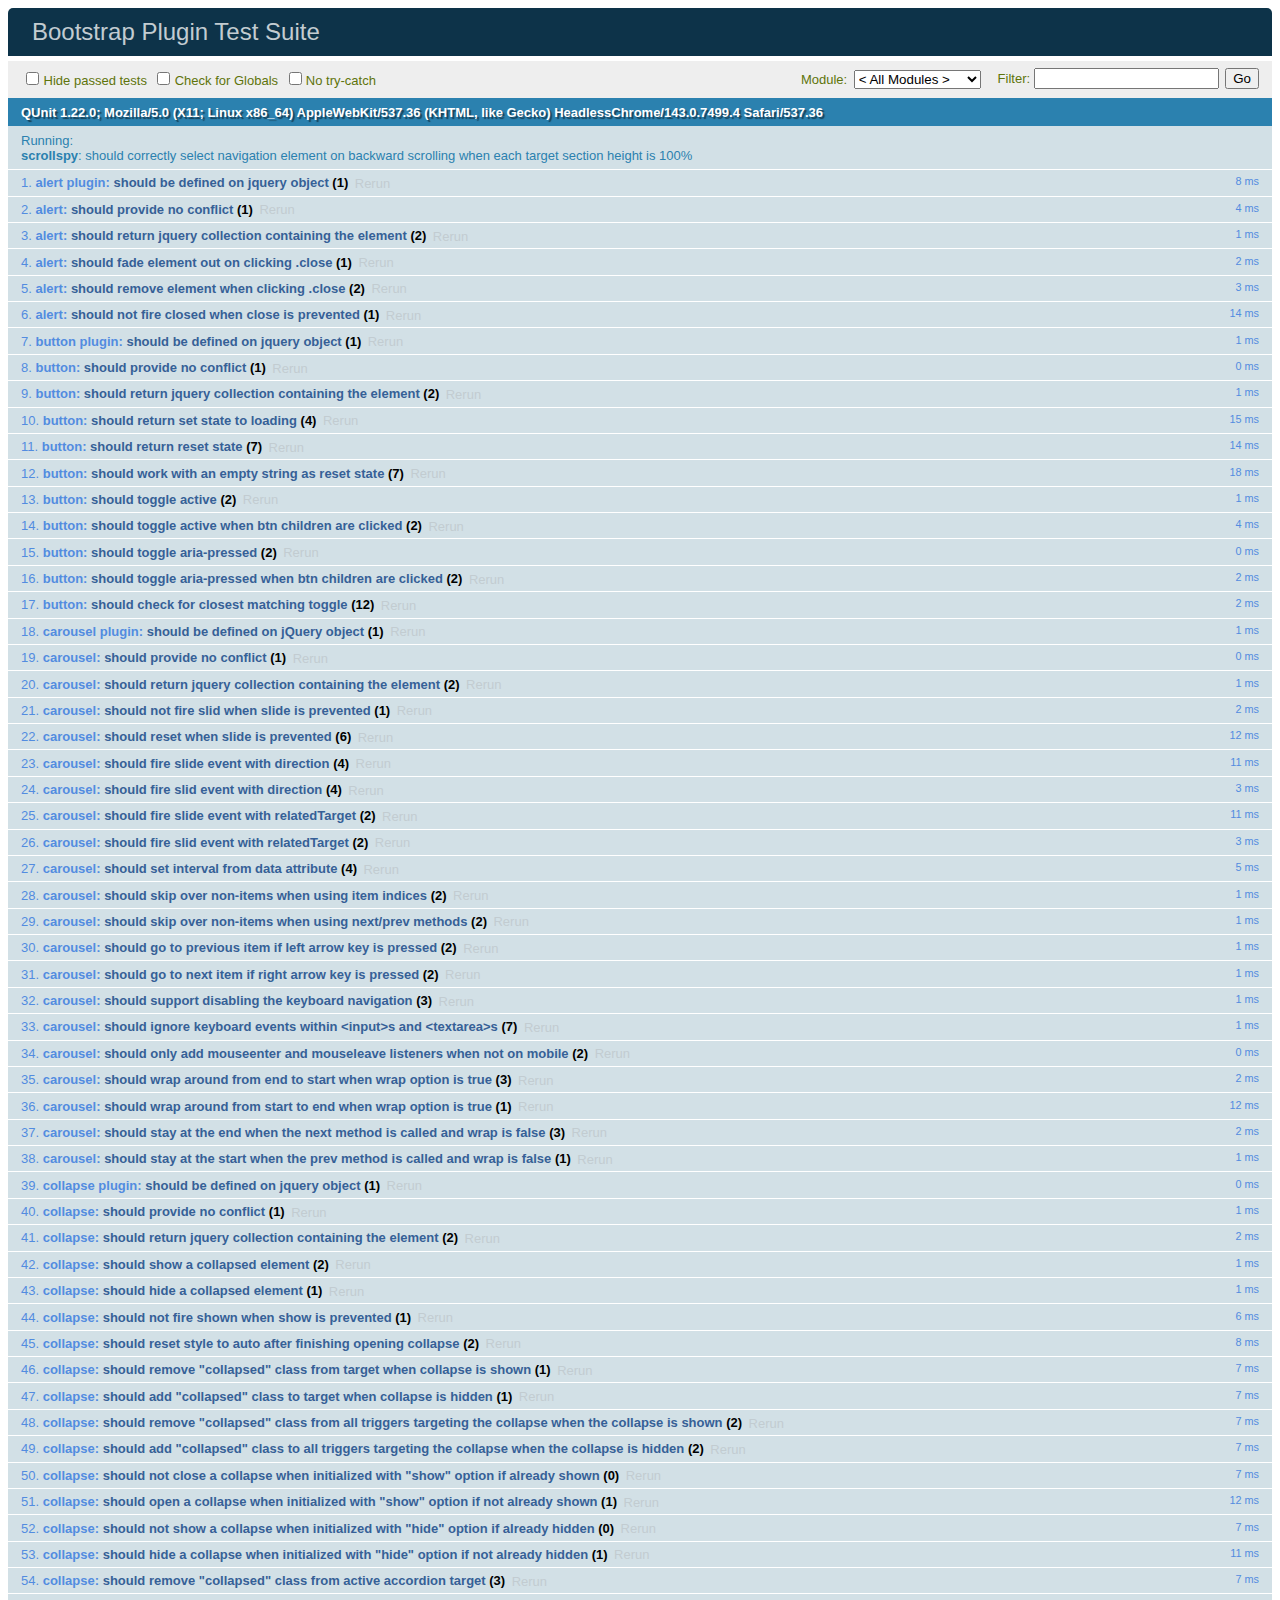
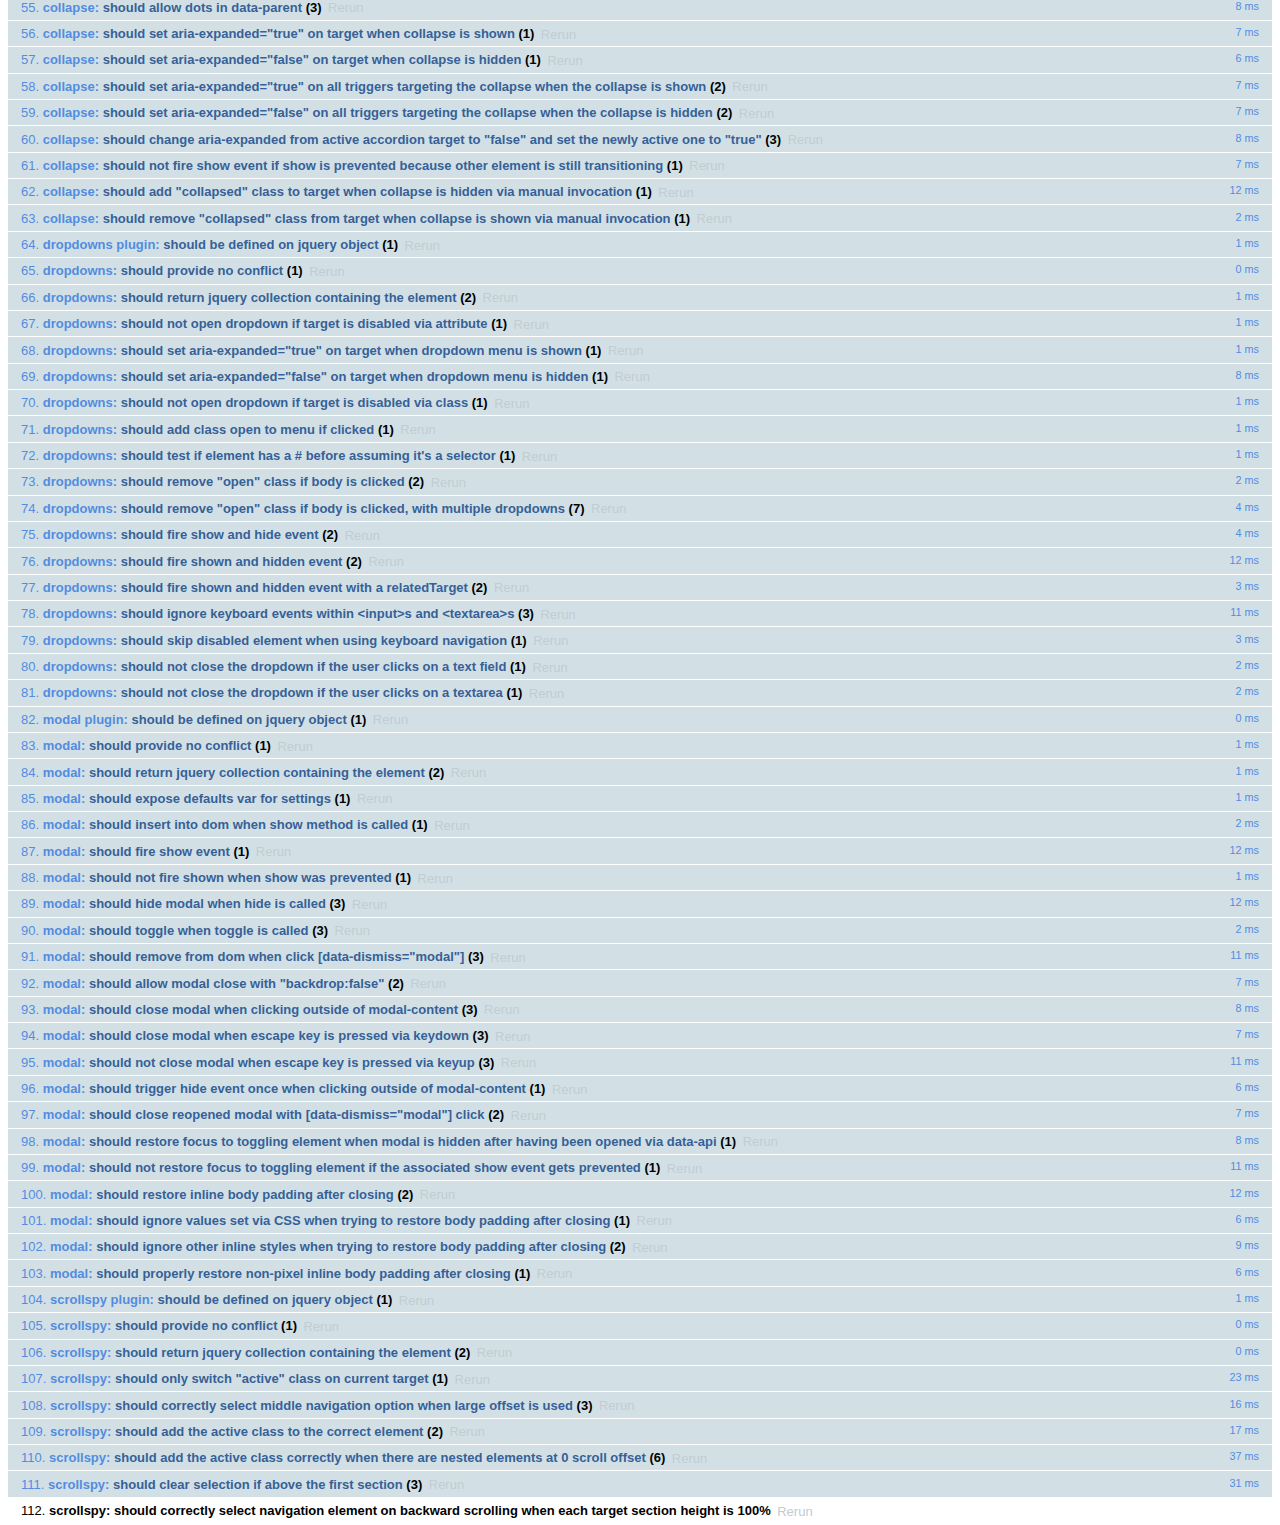
<file: js/tests/index.html>
<!DOCTYPE html>
<html>
  <head>
    <meta charset="utf-8">
    <title>Bootstrap Plugin Test Suite</title>
    <meta name="viewport" content="width=device-width, initial-scale=1">

    <!-- jQuery -->
    <script src="vendor/jquery.min.js"></script>
    <script>
      // Disable jQuery event aliases to ensure we don't accidentally use any of them
      (function () {
        var eventAliases = [
          'blur',
          'focus',
          'focusin',
          'focusout',
          'load',
          'resize',
          'scroll',
          'unload',
          'click',
          'dblclick',
          'mousedown',
          'mouseup',
          'mousemove',
          'mouseover',
          'mouseout',
          'mouseenter',
          'mouseleave',
          'change',
          'select',
          'submit',
          'keydown',
          'keypress',
          'keyup',
          'error',
          'contextmenu',
          'hover',
          'bind',
          'unbind',
          'delegate',
          'undelegate'
        ]
        for (var i = 0; i < eventAliases.length; i++) {
          var eventAlias = eventAliases[i]
          $.fn[eventAlias] = function () {
            throw new Error('Using the ".' + eventAlias + '()" method is not allowed, so that Bootstrap can be compatible with custom jQuery builds which exclude the "event aliases" module that defines said method. See https://github.com/twbs/bootstrap/blob/master/CONTRIBUTING.md#js')
          }
        }
      })()
    </script>

    <!-- QUnit -->
    <link rel="stylesheet" href="vendor/qunit.css" media="screen">
    <script src="vendor/qunit.js"></script>
    <script>
      // See https://github.com/axemclion/grunt-saucelabs#test-result-details-with-qunit
      var log = []
      // Require assert.expect in each test
      QUnit.config.requireExpects = true
      QUnit.done(function (testResults) {
        var tests = []
        for (var i = 0, len = log.length; i < len; i++) {
          var details = log[i]
          tests.push({
            name: details.name,
            result: details.result,
            expected: details.expected,
            actual: details.actual,
            source: details.source
          })
        }
        testResults.tests = tests

        window.global_test_results = testResults
      })

      QUnit.testStart(function (testDetails) {
        $(window).scrollTop(0)
        QUnit.log(function (details) {
          if (!details.result) {
            details.name = testDetails.name
            log.push(details)
          }
        })
      })

      // Cleanup
      QUnit.testDone(function () {
        $('#qunit-fixture').empty()
        $('#modal-test, .modal-backdrop').remove()
      })

      // Display fixture on-screen on iOS to avoid false positives
      if (/iPhone|iPad|iPod/.test(navigator.userAgent)) {
        QUnit.begin(function() {
          $('#qunit-fixture').css({ top: 0, left: 0 })
        })

        QUnit.done(function () {
          $('#qunit-fixture').css({ top: '', left: '' })
        })
      }

      // Disable deprecated global QUnit method aliases in preparation for QUnit v2
      (function () {
        var methodNames = [
          'async',
          'asyncTest',
          'deepEqual',
          'equal',
          'expect',
          'module',
          'notDeepEqual',
          'notEqual',
          'notPropEqual',
          'notStrictEqual',
          'ok',
          'propEqual',
          'push',
          'start',
          'stop',
          'strictEqual',
          'test',
          'throws'
        ];
        for (var i = 0; i < methodNames.length; i++) {
          var methodName = methodNames[i];
          window[methodName] = undefined;
        }
      })();
    </script>

    <!-- Plugin sources -->
    <script>$.support.transition = false</script>
    <script src="../../js/alert.js"></script>
    <script src="../../js/button.js"></script>
    <script src="../../js/carousel.js"></script>
    <script src="../../js/collapse.js"></script>
    <script src="../../js/dropdown.js"></script>
    <script src="../../js/modal.js"></script>
    <script src="../../js/scrollspy.js"></script>
    <script src="../../js/tab.js"></script>
    <script src="../../js/tooltip.js"></script>
    <script src="../../js/popover.js"></script>
    <script src="../../js/affix.js"></script>

    <!-- Unit tests -->
    <script src="unit/alert.js"></script>
    <script src="unit/button.js"></script>
    <script src="unit/carousel.js"></script>
    <script src="unit/collapse.js"></script>
    <script src="unit/dropdown.js"></script>
    <script src="unit/modal.js"></script>
    <script src="unit/scrollspy.js"></script>
    <script src="unit/tab.js"></script>
    <script src="unit/tooltip.js"></script>
    <script src="unit/popover.js"></script>
    <script src="unit/affix.js"></script>

  </head>
  <body>
    <div id="qunit-container">
      <div id="qunit"></div>
      <div id="qunit-fixture"></div>
    </div>
  </body>
</html>
</file>
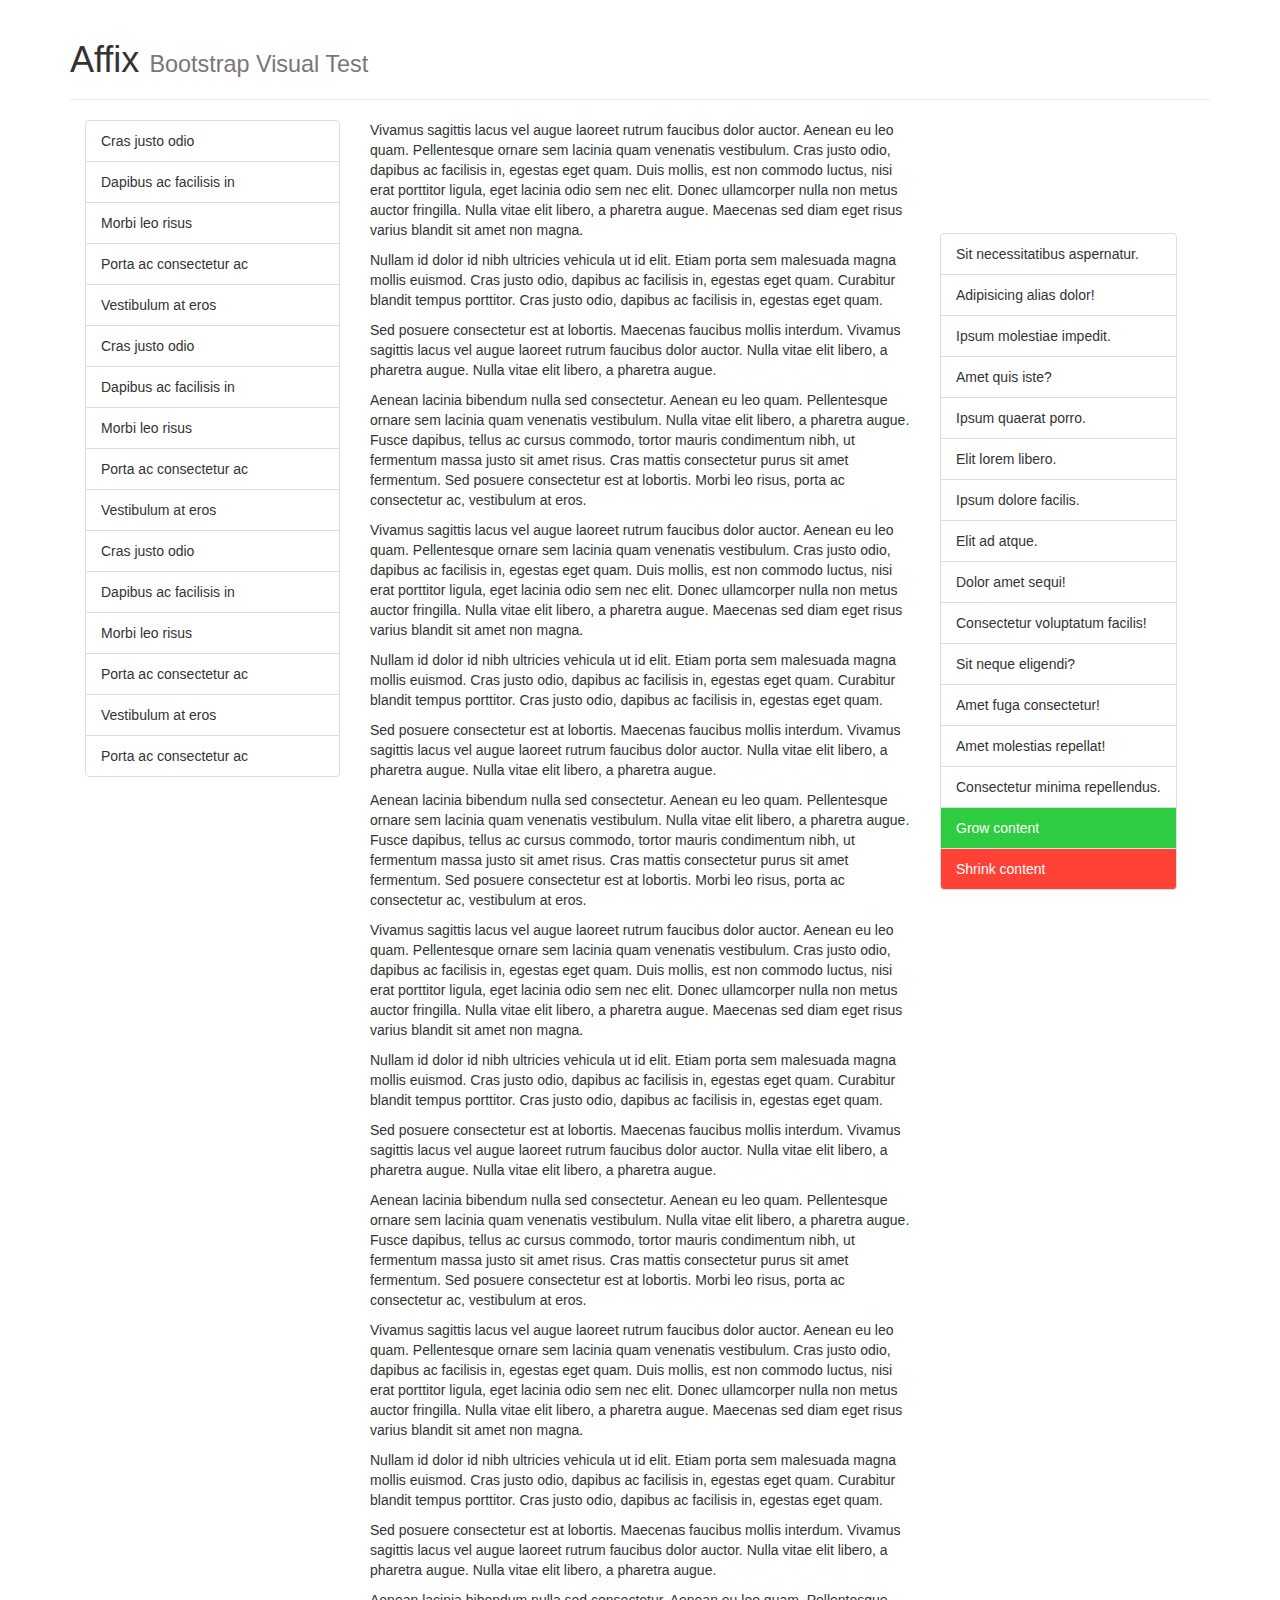
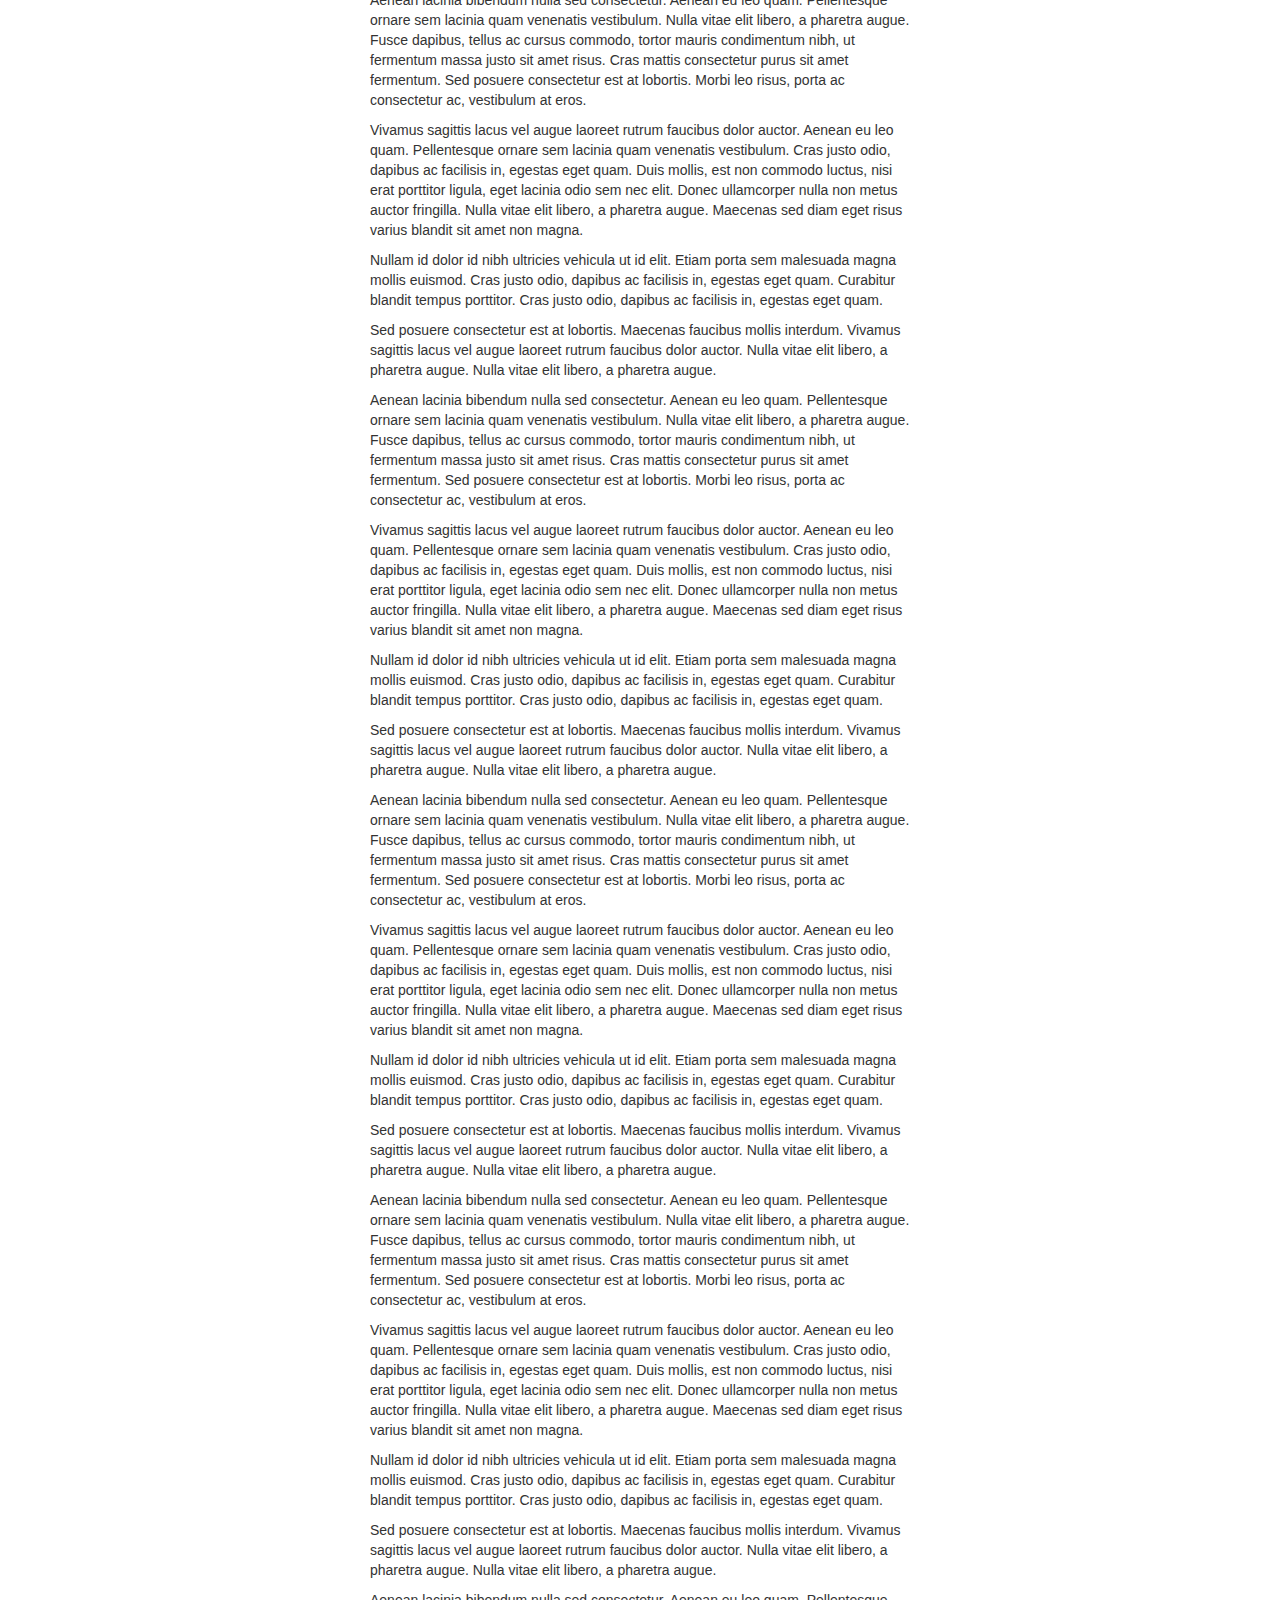
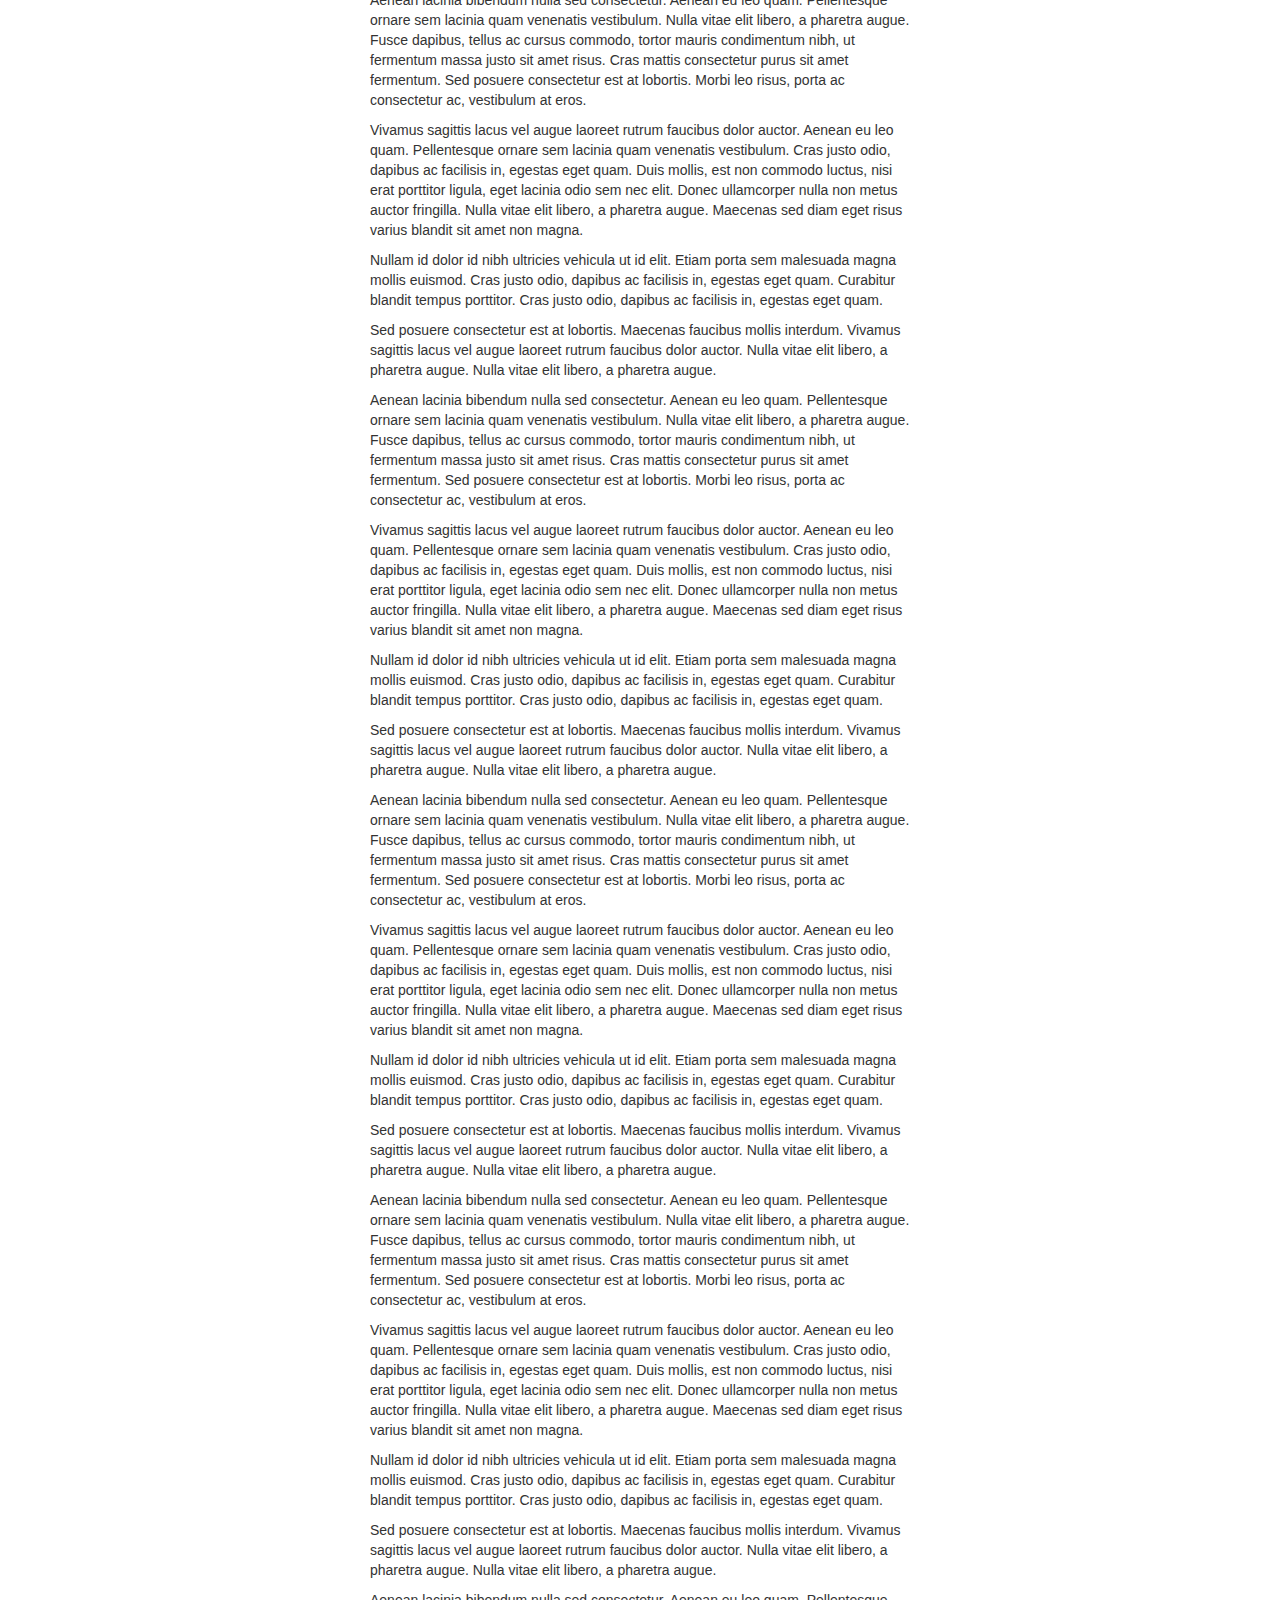
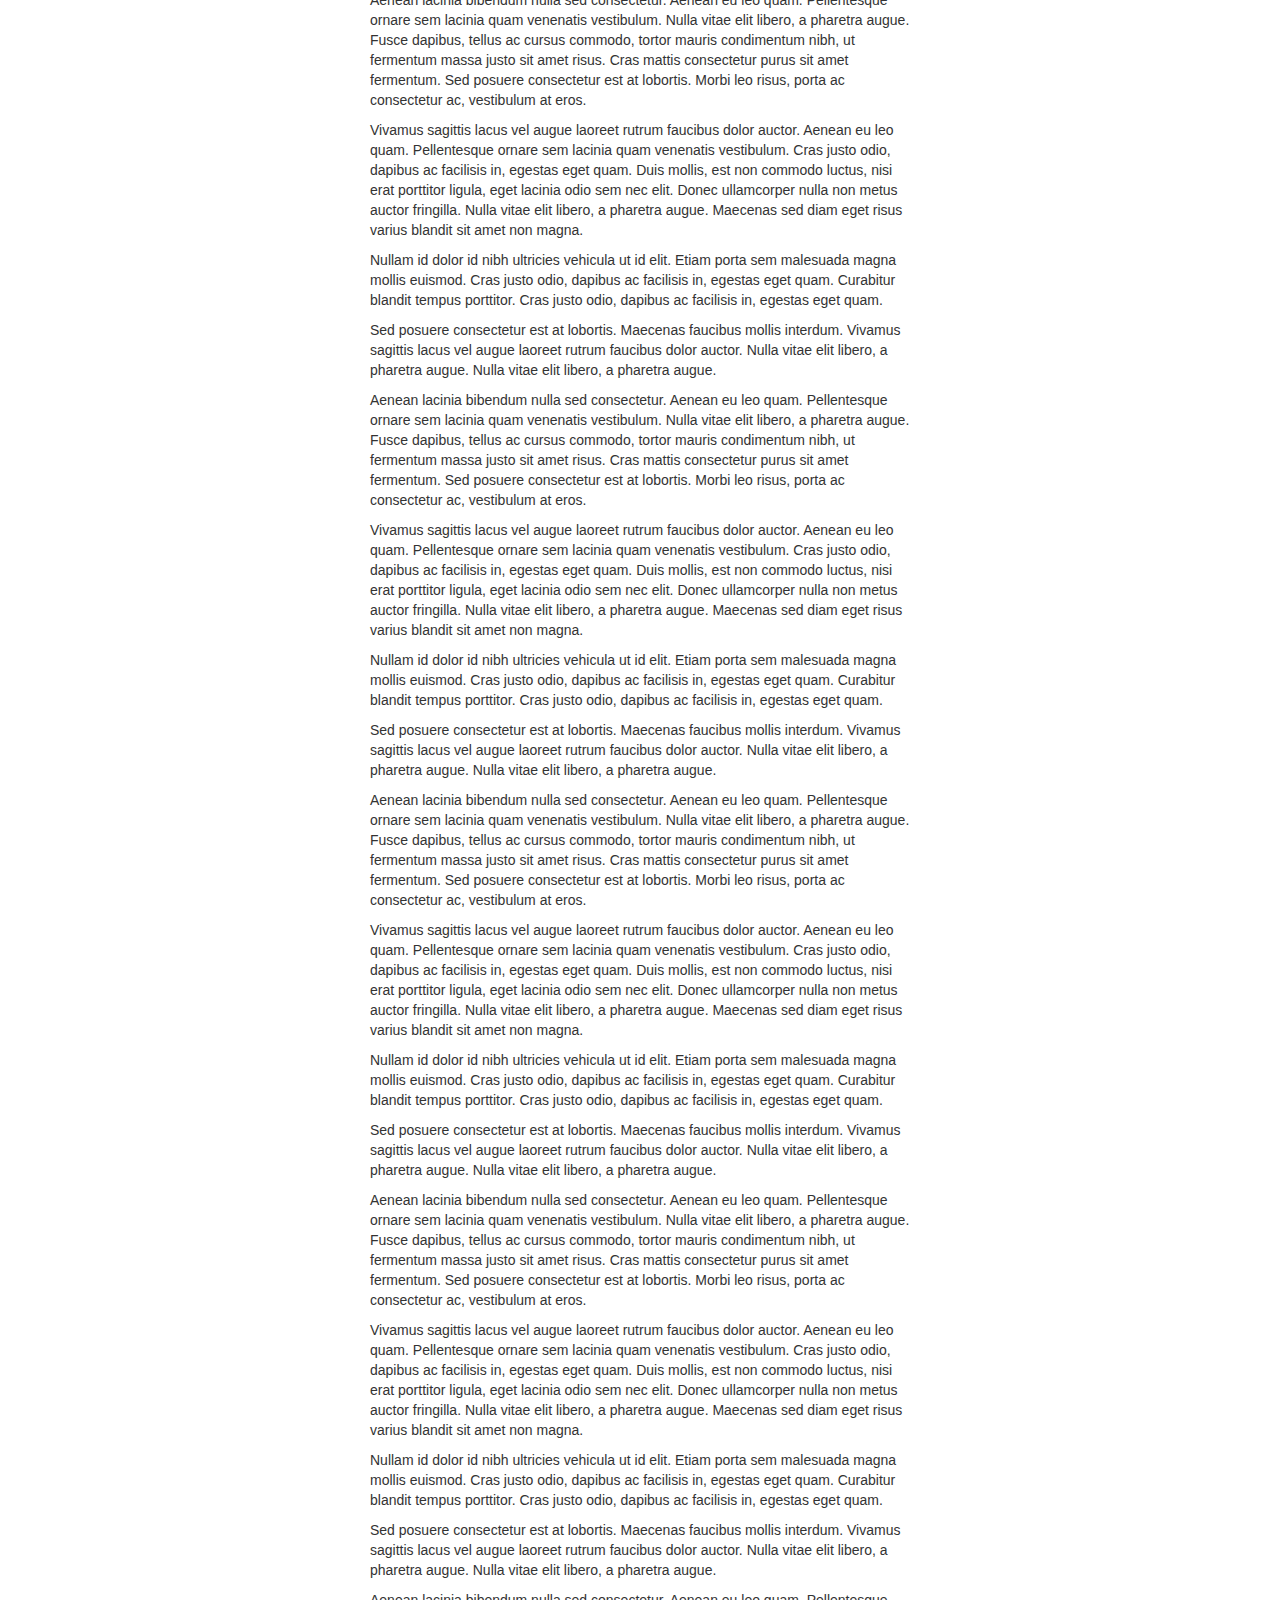
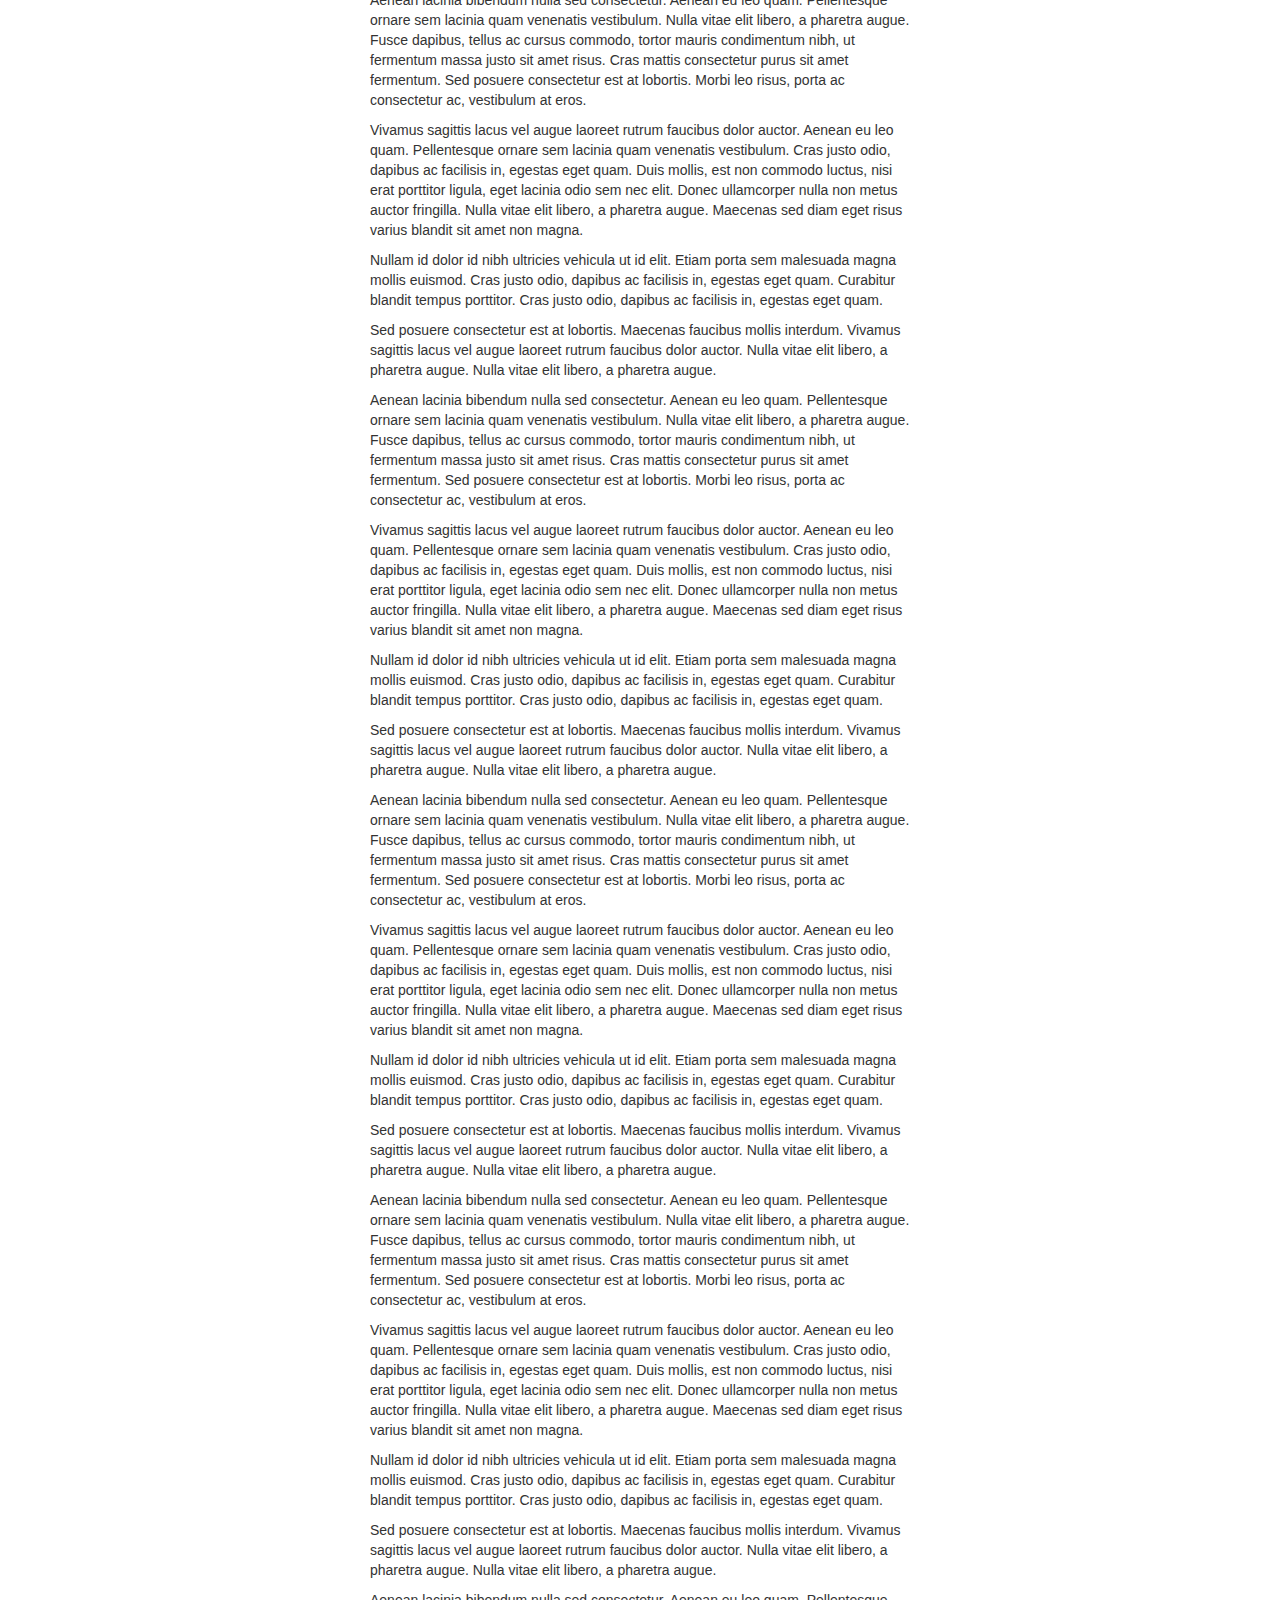
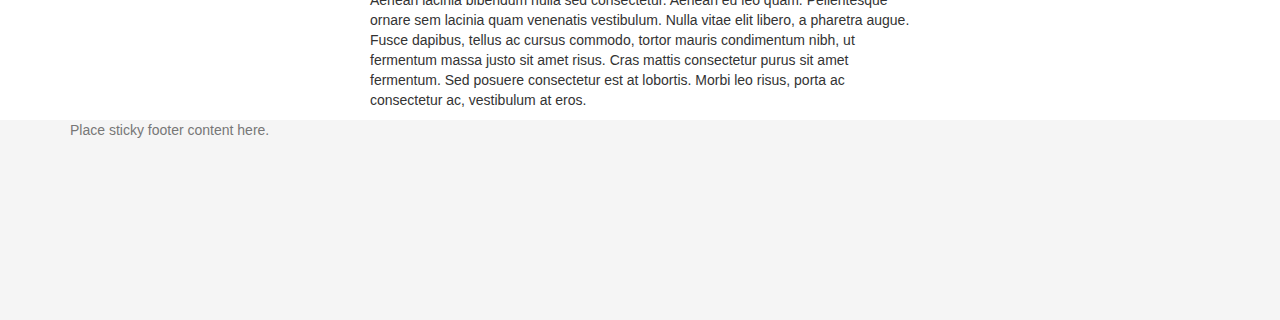
<file: js/tests/visual/affix-with-sticky-footer.html>
<!DOCTYPE html>
<html>
<head>
  <meta charset="utf-8">
  <meta http-equiv="X-UA-Compatible" content="IE=edge">
  <meta name="viewport" content="width=device-width, initial-scale=1">
  <title>Affix</title>
  <link rel="stylesheet" href="../../../dist/css/bootstrap.min.css">

  <style>
    html {
      position: relative;
      min-height: 100%;
    }
    body {
      /* Margin bottom by footer height */
      margin-bottom: 200px;
    }
    .footer {
      position: absolute;
      bottom: 0;
      width: 100%;
      /* Set the fixed height of the footer here */
      height: 200px;
      background-color: #f5f5f5;
    }
    /* Test Styles */
    .affixed-element-top.affix {
      top: 10px;
    }
    .affixed-element-top.affix-bottom {
      position: absolute;
    }
    .affixed-element-bottom {
      margin-bottom: 0;
    }
    .affixed-element-bottom.affix {
      bottom: 10px;
    }
    .affixed-element-bottom.affix-bottom {
      position: relative;
    }
    .grow-btn, .shrink-btn {
      color: #FFF;
    }
    .grow-btn {
      background-color: #2ECC40;
    }
    .grow-btn:hover {
      background-color: #3D9970;
    }
    .shrink-btn {
      background-color: #FF4136;
    }
    .shrink-btn:hover {
      background-color: #85144B;
    }
  </style>

  <!-- HTML5 shim and Respond.js for IE8 support of HTML5 elements and media queries -->
  <!-- WARNING: Respond.js doesn't work if you view the page via file:// -->
  <!--[if lt IE 9]>
  <script src="https://oss.maxcdn.com/html5shiv/3.7.3/html5shiv.min.js"></script>
  <script src="https://oss.maxcdn.com/respond/1.4.2/respond.min.js"></script>
  <![endif]-->
</head>
<body>

<div class="container">

  <div class="page-header js-page-header">
    <h1>Affix <small>Bootstrap Visual Test</small></h1>
  </div>

  <div class="col-md-3">
    <ul class="list-group affixed-element-top js-affixed-element-top">
      <li class="list-group-item">Cras justo odio</li>
      <li class="list-group-item">Dapibus ac facilisis in</li>
      <li class="list-group-item">Morbi leo risus</li>
      <li class="list-group-item">Porta ac consectetur ac</li>
      <li class="list-group-item">Vestibulum at eros</li>
      <li class="list-group-item">Cras justo odio</li>
      <li class="list-group-item">Dapibus ac facilisis in</li>
      <li class="list-group-item">Morbi leo risus</li>
      <li class="list-group-item">Porta ac consectetur ac</li>
      <li class="list-group-item">Vestibulum at eros</li>
      <li class="list-group-item">Cras justo odio</li>
      <li class="list-group-item">Dapibus ac facilisis in</li>
      <li class="list-group-item">Morbi leo risus</li>
      <li class="list-group-item">Porta ac consectetur ac</li>
      <li class="list-group-item">Vestibulum at eros</li>
      <li class="list-group-item">Porta ac consectetur ac</li>
    </ul>
  </div>

  <div class="col-md-6 js-content">

    <p>Vivamus sagittis lacus vel augue laoreet rutrum faucibus dolor auctor. Aenean eu leo quam. Pellentesque ornare sem lacinia quam venenatis vestibulum. Cras justo odio, dapibus ac facilisis in, egestas eget quam. Duis mollis, est non commodo luctus, nisi erat porttitor ligula, eget lacinia odio sem nec elit. Donec ullamcorper nulla non metus auctor fringilla. Nulla vitae elit libero, a pharetra augue. Maecenas sed diam eget risus varius blandit sit amet non magna.</p>

    <p>Nullam id dolor id nibh ultricies vehicula ut id elit. Etiam porta sem malesuada magna mollis euismod. Cras justo odio, dapibus ac facilisis in, egestas eget quam. Curabitur blandit tempus porttitor. Cras justo odio, dapibus ac facilisis in, egestas eget quam.</p>

    <p>Sed posuere consectetur est at lobortis. Maecenas faucibus mollis interdum. Vivamus sagittis lacus vel augue laoreet rutrum faucibus dolor auctor. Nulla vitae elit libero, a pharetra augue. Nulla vitae elit libero, a pharetra augue.</p>

    <p>Aenean lacinia bibendum nulla sed consectetur. Aenean eu leo quam. Pellentesque ornare sem lacinia quam venenatis vestibulum. Nulla vitae elit libero, a pharetra augue. Fusce dapibus, tellus ac cursus commodo, tortor mauris condimentum nibh, ut fermentum massa justo sit amet risus. Cras mattis consectetur purus sit amet fermentum. Sed posuere consectetur est at lobortis. Morbi leo risus, porta ac consectetur ac, vestibulum at eros.</p>

    <p>Vivamus sagittis lacus vel augue laoreet rutrum faucibus dolor auctor. Aenean eu leo quam. Pellentesque ornare sem lacinia quam venenatis vestibulum. Cras justo odio, dapibus ac facilisis in, egestas eget quam. Duis mollis, est non commodo luctus, nisi erat porttitor ligula, eget lacinia odio sem nec elit. Donec ullamcorper nulla non metus auctor fringilla. Nulla vitae elit libero, a pharetra augue. Maecenas sed diam eget risus varius blandit sit amet non magna.</p>

    <p>Nullam id dolor id nibh ultricies vehicula ut id elit. Etiam porta sem malesuada magna mollis euismod. Cras justo odio, dapibus ac facilisis in, egestas eget quam. Curabitur blandit tempus porttitor. Cras justo odio, dapibus ac facilisis in, egestas eget quam.</p>

    <p>Sed posuere consectetur est at lobortis. Maecenas faucibus mollis interdum. Vivamus sagittis lacus vel augue laoreet rutrum faucibus dolor auctor. Nulla vitae elit libero, a pharetra augue. Nulla vitae elit libero, a pharetra augue.</p>

    <p>Aenean lacinia bibendum nulla sed consectetur. Aenean eu leo quam. Pellentesque ornare sem lacinia quam venenatis vestibulum. Nulla vitae elit libero, a pharetra augue. Fusce dapibus, tellus ac cursus commodo, tortor mauris condimentum nibh, ut fermentum massa justo sit amet risus. Cras mattis consectetur purus sit amet fermentum. Sed posuere consectetur est at lobortis. Morbi leo risus, porta ac consectetur ac, vestibulum at eros.</p>

    <p>Vivamus sagittis lacus vel augue laoreet rutrum faucibus dolor auctor. Aenean eu leo quam. Pellentesque ornare sem lacinia quam venenatis vestibulum. Cras justo odio, dapibus ac facilisis in, egestas eget quam. Duis mollis, est non commodo luctus, nisi erat porttitor ligula, eget lacinia odio sem nec elit. Donec ullamcorper nulla non metus auctor fringilla. Nulla vitae elit libero, a pharetra augue. Maecenas sed diam eget risus varius blandit sit amet non magna.</p>

    <p>Nullam id dolor id nibh ultricies vehicula ut id elit. Etiam porta sem malesuada magna mollis euismod. Cras justo odio, dapibus ac facilisis in, egestas eget quam. Curabitur blandit tempus porttitor. Cras justo odio, dapibus ac facilisis in, egestas eget quam.</p>

    <p>Sed posuere consectetur est at lobortis. Maecenas faucibus mollis interdum. Vivamus sagittis lacus vel augue laoreet rutrum faucibus dolor auctor. Nulla vitae elit libero, a pharetra augue. Nulla vitae elit libero, a pharetra augue.</p>

    <p>Aenean lacinia bibendum nulla sed consectetur. Aenean eu leo quam. Pellentesque ornare sem lacinia quam venenatis vestibulum. Nulla vitae elit libero, a pharetra augue. Fusce dapibus, tellus ac cursus commodo, tortor mauris condimentum nibh, ut fermentum massa justo sit amet risus. Cras mattis consectetur purus sit amet fermentum. Sed posuere consectetur est at lobortis. Morbi leo risus, porta ac consectetur ac, vestibulum at eros.</p>

    <p>Vivamus sagittis lacus vel augue laoreet rutrum faucibus dolor auctor. Aenean eu leo quam. Pellentesque ornare sem lacinia quam venenatis vestibulum. Cras justo odio, dapibus ac facilisis in, egestas eget quam. Duis mollis, est non commodo luctus, nisi erat porttitor ligula, eget lacinia odio sem nec elit. Donec ullamcorper nulla non metus auctor fringilla. Nulla vitae elit libero, a pharetra augue. Maecenas sed diam eget risus varius blandit sit amet non magna.</p>

    <p>Nullam id dolor id nibh ultricies vehicula ut id elit. Etiam porta sem malesuada magna mollis euismod. Cras justo odio, dapibus ac facilisis in, egestas eget quam. Curabitur blandit tempus porttitor. Cras justo odio, dapibus ac facilisis in, egestas eget quam.</p>

    <p>Sed posuere consectetur est at lobortis. Maecenas faucibus mollis interdum. Vivamus sagittis lacus vel augue laoreet rutrum faucibus dolor auctor. Nulla vitae elit libero, a pharetra augue. Nulla vitae elit libero, a pharetra augue.</p>

    <p>Aenean lacinia bibendum nulla sed consectetur. Aenean eu leo quam. Pellentesque ornare sem lacinia quam venenatis vestibulum. Nulla vitae elit libero, a pharetra augue. Fusce dapibus, tellus ac cursus commodo, tortor mauris condimentum nibh, ut fermentum massa justo sit amet risus. Cras mattis consectetur purus sit amet fermentum. Sed posuere consectetur est at lobortis. Morbi leo risus, porta ac consectetur ac, vestibulum at eros.</p>
    <p>Vivamus sagittis lacus vel augue laoreet rutrum faucibus dolor auctor. Aenean eu leo quam. Pellentesque ornare sem lacinia quam venenatis vestibulum. Cras justo odio, dapibus ac facilisis in, egestas eget quam. Duis mollis, est non commodo luctus, nisi erat porttitor ligula, eget lacinia odio sem nec elit. Donec ullamcorper nulla non metus auctor fringilla. Nulla vitae elit libero, a pharetra augue. Maecenas sed diam eget risus varius blandit sit amet non magna.</p>

    <p>Nullam id dolor id nibh ultricies vehicula ut id elit. Etiam porta sem malesuada magna mollis euismod. Cras justo odio, dapibus ac facilisis in, egestas eget quam. Curabitur blandit tempus porttitor. Cras justo odio, dapibus ac facilisis in, egestas eget quam.</p>

    <p>Sed posuere consectetur est at lobortis. Maecenas faucibus mollis interdum. Vivamus sagittis lacus vel augue laoreet rutrum faucibus dolor auctor. Nulla vitae elit libero, a pharetra augue. Nulla vitae elit libero, a pharetra augue.</p>

    <p>Aenean lacinia bibendum nulla sed consectetur. Aenean eu leo quam. Pellentesque ornare sem lacinia quam venenatis vestibulum. Nulla vitae elit libero, a pharetra augue. Fusce dapibus, tellus ac cursus commodo, tortor mauris condimentum nibh, ut fermentum massa justo sit amet risus. Cras mattis consectetur purus sit amet fermentum. Sed posuere consectetur est at lobortis. Morbi leo risus, porta ac consectetur ac, vestibulum at eros.</p>

    <p>Vivamus sagittis lacus vel augue laoreet rutrum faucibus dolor auctor. Aenean eu leo quam. Pellentesque ornare sem lacinia quam venenatis vestibulum. Cras justo odio, dapibus ac facilisis in, egestas eget quam. Duis mollis, est non commodo luctus, nisi erat porttitor ligula, eget lacinia odio sem nec elit. Donec ullamcorper nulla non metus auctor fringilla. Nulla vitae elit libero, a pharetra augue. Maecenas sed diam eget risus varius blandit sit amet non magna.</p>

    <p>Nullam id dolor id nibh ultricies vehicula ut id elit. Etiam porta sem malesuada magna mollis euismod. Cras justo odio, dapibus ac facilisis in, egestas eget quam. Curabitur blandit tempus porttitor. Cras justo odio, dapibus ac facilisis in, egestas eget quam.</p>

    <p>Sed posuere consectetur est at lobortis. Maecenas faucibus mollis interdum. Vivamus sagittis lacus vel augue laoreet rutrum faucibus dolor auctor. Nulla vitae elit libero, a pharetra augue. Nulla vitae elit libero, a pharetra augue.</p>

    <p>Aenean lacinia bibendum nulla sed consectetur. Aenean eu leo quam. Pellentesque ornare sem lacinia quam venenatis vestibulum. Nulla vitae elit libero, a pharetra augue. Fusce dapibus, tellus ac cursus commodo, tortor mauris condimentum nibh, ut fermentum massa justo sit amet risus. Cras mattis consectetur purus sit amet fermentum. Sed posuere consectetur est at lobortis. Morbi leo risus, porta ac consectetur ac, vestibulum at eros.</p>
    <p>Vivamus sagittis lacus vel augue laoreet rutrum faucibus dolor auctor. Aenean eu leo quam. Pellentesque ornare sem lacinia quam venenatis vestibulum. Cras justo odio, dapibus ac facilisis in, egestas eget quam. Duis mollis, est non commodo luctus, nisi erat porttitor ligula, eget lacinia odio sem nec elit. Donec ullamcorper nulla non metus auctor fringilla. Nulla vitae elit libero, a pharetra augue. Maecenas sed diam eget risus varius blandit sit amet non magna.</p>

    <p>Nullam id dolor id nibh ultricies vehicula ut id elit. Etiam porta sem malesuada magna mollis euismod. Cras justo odio, dapibus ac facilisis in, egestas eget quam. Curabitur blandit tempus porttitor. Cras justo odio, dapibus ac facilisis in, egestas eget quam.</p>

    <p>Sed posuere consectetur est at lobortis. Maecenas faucibus mollis interdum. Vivamus sagittis lacus vel augue laoreet rutrum faucibus dolor auctor. Nulla vitae elit libero, a pharetra augue. Nulla vitae elit libero, a pharetra augue.</p>

    <p>Aenean lacinia bibendum nulla sed consectetur. Aenean eu leo quam. Pellentesque ornare sem lacinia quam venenatis vestibulum. Nulla vitae elit libero, a pharetra augue. Fusce dapibus, tellus ac cursus commodo, tortor mauris condimentum nibh, ut fermentum massa justo sit amet risus. Cras mattis consectetur purus sit amet fermentum. Sed posuere consectetur est at lobortis. Morbi leo risus, porta ac consectetur ac, vestibulum at eros.</p>

    <p>Vivamus sagittis lacus vel augue laoreet rutrum faucibus dolor auctor. Aenean eu leo quam. Pellentesque ornare sem lacinia quam venenatis vestibulum. Cras justo odio, dapibus ac facilisis in, egestas eget quam. Duis mollis, est non commodo luctus, nisi erat porttitor ligula, eget lacinia odio sem nec elit. Donec ullamcorper nulla non metus auctor fringilla. Nulla vitae elit libero, a pharetra augue. Maecenas sed diam eget risus varius blandit sit amet non magna.</p>

    <p>Nullam id dolor id nibh ultricies vehicula ut id elit. Etiam porta sem malesuada magna mollis euismod. Cras justo odio, dapibus ac facilisis in, egestas eget quam. Curabitur blandit tempus porttitor. Cras justo odio, dapibus ac facilisis in, egestas eget quam.</p>

    <p>Sed posuere consectetur est at lobortis. Maecenas faucibus mollis interdum. Vivamus sagittis lacus vel augue laoreet rutrum faucibus dolor auctor. Nulla vitae elit libero, a pharetra augue. Nulla vitae elit libero, a pharetra augue.</p>

    <p>Aenean lacinia bibendum nulla sed consectetur. Aenean eu leo quam. Pellentesque ornare sem lacinia quam venenatis vestibulum. Nulla vitae elit libero, a pharetra augue. Fusce dapibus, tellus ac cursus commodo, tortor mauris condimentum nibh, ut fermentum massa justo sit amet risus. Cras mattis consectetur purus sit amet fermentum. Sed posuere consectetur est at lobortis. Morbi leo risus, porta ac consectetur ac, vestibulum at eros.</p>
    <p>Vivamus sagittis lacus vel augue laoreet rutrum faucibus dolor auctor. Aenean eu leo quam. Pellentesque ornare sem lacinia quam venenatis vestibulum. Cras justo odio, dapibus ac facilisis in, egestas eget quam. Duis mollis, est non commodo luctus, nisi erat porttitor ligula, eget lacinia odio sem nec elit. Donec ullamcorper nulla non metus auctor fringilla. Nulla vitae elit libero, a pharetra augue. Maecenas sed diam eget risus varius blandit sit amet non magna.</p>

    <p>Nullam id dolor id nibh ultricies vehicula ut id elit. Etiam porta sem malesuada magna mollis euismod. Cras justo odio, dapibus ac facilisis in, egestas eget quam. Curabitur blandit tempus porttitor. Cras justo odio, dapibus ac facilisis in, egestas eget quam.</p>

    <p>Sed posuere consectetur est at lobortis. Maecenas faucibus mollis interdum. Vivamus sagittis lacus vel augue laoreet rutrum faucibus dolor auctor. Nulla vitae elit libero, a pharetra augue. Nulla vitae elit libero, a pharetra augue.</p>

    <p>Aenean lacinia bibendum nulla sed consectetur. Aenean eu leo quam. Pellentesque ornare sem lacinia quam venenatis vestibulum. Nulla vitae elit libero, a pharetra augue. Fusce dapibus, tellus ac cursus commodo, tortor mauris condimentum nibh, ut fermentum massa justo sit amet risus. Cras mattis consectetur purus sit amet fermentum. Sed posuere consectetur est at lobortis. Morbi leo risus, porta ac consectetur ac, vestibulum at eros.</p>

    <p>Vivamus sagittis lacus vel augue laoreet rutrum faucibus dolor auctor. Aenean eu leo quam. Pellentesque ornare sem lacinia quam venenatis vestibulum. Cras justo odio, dapibus ac facilisis in, egestas eget quam. Duis mollis, est non commodo luctus, nisi erat porttitor ligula, eget lacinia odio sem nec elit. Donec ullamcorper nulla non metus auctor fringilla. Nulla vitae elit libero, a pharetra augue. Maecenas sed diam eget risus varius blandit sit amet non magna.</p>

    <p>Nullam id dolor id nibh ultricies vehicula ut id elit. Etiam porta sem malesuada magna mollis euismod. Cras justo odio, dapibus ac facilisis in, egestas eget quam. Curabitur blandit tempus porttitor. Cras justo odio, dapibus ac facilisis in, egestas eget quam.</p>

    <p>Sed posuere consectetur est at lobortis. Maecenas faucibus mollis interdum. Vivamus sagittis lacus vel augue laoreet rutrum faucibus dolor auctor. Nulla vitae elit libero, a pharetra augue. Nulla vitae elit libero, a pharetra augue.</p>

    <p>Aenean lacinia bibendum nulla sed consectetur. Aenean eu leo quam. Pellentesque ornare sem lacinia quam venenatis vestibulum. Nulla vitae elit libero, a pharetra augue. Fusce dapibus, tellus ac cursus commodo, tortor mauris condimentum nibh, ut fermentum massa justo sit amet risus. Cras mattis consectetur purus sit amet fermentum. Sed posuere consectetur est at lobortis. Morbi leo risus, porta ac consectetur ac, vestibulum at eros.</p>
    <p>Vivamus sagittis lacus vel augue laoreet rutrum faucibus dolor auctor. Aenean eu leo quam. Pellentesque ornare sem lacinia quam venenatis vestibulum. Cras justo odio, dapibus ac facilisis in, egestas eget quam. Duis mollis, est non commodo luctus, nisi erat porttitor ligula, eget lacinia odio sem nec elit. Donec ullamcorper nulla non metus auctor fringilla. Nulla vitae elit libero, a pharetra augue. Maecenas sed diam eget risus varius blandit sit amet non magna.</p>

    <p>Nullam id dolor id nibh ultricies vehicula ut id elit. Etiam porta sem malesuada magna mollis euismod. Cras justo odio, dapibus ac facilisis in, egestas eget quam. Curabitur blandit tempus porttitor. Cras justo odio, dapibus ac facilisis in, egestas eget quam.</p>

    <p>Sed posuere consectetur est at lobortis. Maecenas faucibus mollis interdum. Vivamus sagittis lacus vel augue laoreet rutrum faucibus dolor auctor. Nulla vitae elit libero, a pharetra augue. Nulla vitae elit libero, a pharetra augue.</p>

    <p>Aenean lacinia bibendum nulla sed consectetur. Aenean eu leo quam. Pellentesque ornare sem lacinia quam venenatis vestibulum. Nulla vitae elit libero, a pharetra augue. Fusce dapibus, tellus ac cursus commodo, tortor mauris condimentum nibh, ut fermentum massa justo sit amet risus. Cras mattis consectetur purus sit amet fermentum. Sed posuere consectetur est at lobortis. Morbi leo risus, porta ac consectetur ac, vestibulum at eros.</p>

    <p>Vivamus sagittis lacus vel augue laoreet rutrum faucibus dolor auctor. Aenean eu leo quam. Pellentesque ornare sem lacinia quam venenatis vestibulum. Cras justo odio, dapibus ac facilisis in, egestas eget quam. Duis mollis, est non commodo luctus, nisi erat porttitor ligula, eget lacinia odio sem nec elit. Donec ullamcorper nulla non metus auctor fringilla. Nulla vitae elit libero, a pharetra augue. Maecenas sed diam eget risus varius blandit sit amet non magna.</p>

    <p>Nullam id dolor id nibh ultricies vehicula ut id elit. Etiam porta sem malesuada magna mollis euismod. Cras justo odio, dapibus ac facilisis in, egestas eget quam. Curabitur blandit tempus porttitor. Cras justo odio, dapibus ac facilisis in, egestas eget quam.</p>

    <p>Sed posuere consectetur est at lobortis. Maecenas faucibus mollis interdum. Vivamus sagittis lacus vel augue laoreet rutrum faucibus dolor auctor. Nulla vitae elit libero, a pharetra augue. Nulla vitae elit libero, a pharetra augue.</p>

    <p>Aenean lacinia bibendum nulla sed consectetur. Aenean eu leo quam. Pellentesque ornare sem lacinia quam venenatis vestibulum. Nulla vitae elit libero, a pharetra augue. Fusce dapibus, tellus ac cursus commodo, tortor mauris condimentum nibh, ut fermentum massa justo sit amet risus. Cras mattis consectetur purus sit amet fermentum. Sed posuere consectetur est at lobortis. Morbi leo risus, porta ac consectetur ac, vestibulum at eros.</p>
    <p>Vivamus sagittis lacus vel augue laoreet rutrum faucibus dolor auctor. Aenean eu leo quam. Pellentesque ornare sem lacinia quam venenatis vestibulum. Cras justo odio, dapibus ac facilisis in, egestas eget quam. Duis mollis, est non commodo luctus, nisi erat porttitor ligula, eget lacinia odio sem nec elit. Donec ullamcorper nulla non metus auctor fringilla. Nulla vitae elit libero, a pharetra augue. Maecenas sed diam eget risus varius blandit sit amet non magna.</p>

    <p>Nullam id dolor id nibh ultricies vehicula ut id elit. Etiam porta sem malesuada magna mollis euismod. Cras justo odio, dapibus ac facilisis in, egestas eget quam. Curabitur blandit tempus porttitor. Cras justo odio, dapibus ac facilisis in, egestas eget quam.</p>

    <p>Sed posuere consectetur est at lobortis. Maecenas faucibus mollis interdum. Vivamus sagittis lacus vel augue laoreet rutrum faucibus dolor auctor. Nulla vitae elit libero, a pharetra augue. Nulla vitae elit libero, a pharetra augue.</p>

    <p>Aenean lacinia bibendum nulla sed consectetur. Aenean eu leo quam. Pellentesque ornare sem lacinia quam venenatis vestibulum. Nulla vitae elit libero, a pharetra augue. Fusce dapibus, tellus ac cursus commodo, tortor mauris condimentum nibh, ut fermentum massa justo sit amet risus. Cras mattis consectetur purus sit amet fermentum. Sed posuere consectetur est at lobortis. Morbi leo risus, porta ac consectetur ac, vestibulum at eros.</p>

    <p>Vivamus sagittis lacus vel augue laoreet rutrum faucibus dolor auctor. Aenean eu leo quam. Pellentesque ornare sem lacinia quam venenatis vestibulum. Cras justo odio, dapibus ac facilisis in, egestas eget quam. Duis mollis, est non commodo luctus, nisi erat porttitor ligula, eget lacinia odio sem nec elit. Donec ullamcorper nulla non metus auctor fringilla. Nulla vitae elit libero, a pharetra augue. Maecenas sed diam eget risus varius blandit sit amet non magna.</p>

    <p>Nullam id dolor id nibh ultricies vehicula ut id elit. Etiam porta sem malesuada magna mollis euismod. Cras justo odio, dapibus ac facilisis in, egestas eget quam. Curabitur blandit tempus porttitor. Cras justo odio, dapibus ac facilisis in, egestas eget quam.</p>

    <p>Sed posuere consectetur est at lobortis. Maecenas faucibus mollis interdum. Vivamus sagittis lacus vel augue laoreet rutrum faucibus dolor auctor. Nulla vitae elit libero, a pharetra augue. Nulla vitae elit libero, a pharetra augue.</p>

    <p>Aenean lacinia bibendum nulla sed consectetur. Aenean eu leo quam. Pellentesque ornare sem lacinia quam venenatis vestibulum. Nulla vitae elit libero, a pharetra augue. Fusce dapibus, tellus ac cursus commodo, tortor mauris condimentum nibh, ut fermentum massa justo sit amet risus. Cras mattis consectetur purus sit amet fermentum. Sed posuere consectetur est at lobortis. Morbi leo risus, porta ac consectetur ac, vestibulum at eros.</p>
    <p>Vivamus sagittis lacus vel augue laoreet rutrum faucibus dolor auctor. Aenean eu leo quam. Pellentesque ornare sem lacinia quam venenatis vestibulum. Cras justo odio, dapibus ac facilisis in, egestas eget quam. Duis mollis, est non commodo luctus, nisi erat porttitor ligula, eget lacinia odio sem nec elit. Donec ullamcorper nulla non metus auctor fringilla. Nulla vitae elit libero, a pharetra augue. Maecenas sed diam eget risus varius blandit sit amet non magna.</p>

    <p>Nullam id dolor id nibh ultricies vehicula ut id elit. Etiam porta sem malesuada magna mollis euismod. Cras justo odio, dapibus ac facilisis in, egestas eget quam. Curabitur blandit tempus porttitor. Cras justo odio, dapibus ac facilisis in, egestas eget quam.</p>

    <p>Sed posuere consectetur est at lobortis. Maecenas faucibus mollis interdum. Vivamus sagittis lacus vel augue laoreet rutrum faucibus dolor auctor. Nulla vitae elit libero, a pharetra augue. Nulla vitae elit libero, a pharetra augue.</p>

    <p>Aenean lacinia bibendum nulla sed consectetur. Aenean eu leo quam. Pellentesque ornare sem lacinia quam venenatis vestibulum. Nulla vitae elit libero, a pharetra augue. Fusce dapibus, tellus ac cursus commodo, tortor mauris condimentum nibh, ut fermentum massa justo sit amet risus. Cras mattis consectetur purus sit amet fermentum. Sed posuere consectetur est at lobortis. Morbi leo risus, porta ac consectetur ac, vestibulum at eros.</p>

    <p>Vivamus sagittis lacus vel augue laoreet rutrum faucibus dolor auctor. Aenean eu leo quam. Pellentesque ornare sem lacinia quam venenatis vestibulum. Cras justo odio, dapibus ac facilisis in, egestas eget quam. Duis mollis, est non commodo luctus, nisi erat porttitor ligula, eget lacinia odio sem nec elit. Donec ullamcorper nulla non metus auctor fringilla. Nulla vitae elit libero, a pharetra augue. Maecenas sed diam eget risus varius blandit sit amet non magna.</p>

    <p>Nullam id dolor id nibh ultricies vehicula ut id elit. Etiam porta sem malesuada magna mollis euismod. Cras justo odio, dapibus ac facilisis in, egestas eget quam. Curabitur blandit tempus porttitor. Cras justo odio, dapibus ac facilisis in, egestas eget quam.</p>

    <p>Sed posuere consectetur est at lobortis. Maecenas faucibus mollis interdum. Vivamus sagittis lacus vel augue laoreet rutrum faucibus dolor auctor. Nulla vitae elit libero, a pharetra augue. Nulla vitae elit libero, a pharetra augue.</p>

    <p>Aenean lacinia bibendum nulla sed consectetur. Aenean eu leo quam. Pellentesque ornare sem lacinia quam venenatis vestibulum. Nulla vitae elit libero, a pharetra augue. Fusce dapibus, tellus ac cursus commodo, tortor mauris condimentum nibh, ut fermentum massa justo sit amet risus. Cras mattis consectetur purus sit amet fermentum. Sed posuere consectetur est at lobortis. Morbi leo risus, porta ac consectetur ac, vestibulum at eros.</p>
    <p>Vivamus sagittis lacus vel augue laoreet rutrum faucibus dolor auctor. Aenean eu leo quam. Pellentesque ornare sem lacinia quam venenatis vestibulum. Cras justo odio, dapibus ac facilisis in, egestas eget quam. Duis mollis, est non commodo luctus, nisi erat porttitor ligula, eget lacinia odio sem nec elit. Donec ullamcorper nulla non metus auctor fringilla. Nulla vitae elit libero, a pharetra augue. Maecenas sed diam eget risus varius blandit sit amet non magna.</p>

    <p>Nullam id dolor id nibh ultricies vehicula ut id elit. Etiam porta sem malesuada magna mollis euismod. Cras justo odio, dapibus ac facilisis in, egestas eget quam. Curabitur blandit tempus porttitor. Cras justo odio, dapibus ac facilisis in, egestas eget quam.</p>

    <p>Sed posuere consectetur est at lobortis. Maecenas faucibus mollis interdum. Vivamus sagittis lacus vel augue laoreet rutrum faucibus dolor auctor. Nulla vitae elit libero, a pharetra augue. Nulla vitae elit libero, a pharetra augue.</p>

    <p>Aenean lacinia bibendum nulla sed consectetur. Aenean eu leo quam. Pellentesque ornare sem lacinia quam venenatis vestibulum. Nulla vitae elit libero, a pharetra augue. Fusce dapibus, tellus ac cursus commodo, tortor mauris condimentum nibh, ut fermentum massa justo sit amet risus. Cras mattis consectetur purus sit amet fermentum. Sed posuere consectetur est at lobortis. Morbi leo risus, porta ac consectetur ac, vestibulum at eros.</p>

    <p>Vivamus sagittis lacus vel augue laoreet rutrum faucibus dolor auctor. Aenean eu leo quam. Pellentesque ornare sem lacinia quam venenatis vestibulum. Cras justo odio, dapibus ac facilisis in, egestas eget quam. Duis mollis, est non commodo luctus, nisi erat porttitor ligula, eget lacinia odio sem nec elit. Donec ullamcorper nulla non metus auctor fringilla. Nulla vitae elit libero, a pharetra augue. Maecenas sed diam eget risus varius blandit sit amet non magna.</p>

    <p>Nullam id dolor id nibh ultricies vehicula ut id elit. Etiam porta sem malesuada magna mollis euismod. Cras justo odio, dapibus ac facilisis in, egestas eget quam. Curabitur blandit tempus porttitor. Cras justo odio, dapibus ac facilisis in, egestas eget quam.</p>

    <p>Sed posuere consectetur est at lobortis. Maecenas faucibus mollis interdum. Vivamus sagittis lacus vel augue laoreet rutrum faucibus dolor auctor. Nulla vitae elit libero, a pharetra augue. Nulla vitae elit libero, a pharetra augue.</p>

    <p>Aenean lacinia bibendum nulla sed consectetur. Aenean eu leo quam. Pellentesque ornare sem lacinia quam venenatis vestibulum. Nulla vitae elit libero, a pharetra augue. Fusce dapibus, tellus ac cursus commodo, tortor mauris condimentum nibh, ut fermentum massa justo sit amet risus. Cras mattis consectetur purus sit amet fermentum. Sed posuere consectetur est at lobortis. Morbi leo risus, porta ac consectetur ac, vestibulum at eros.</p>
    <p>Vivamus sagittis lacus vel augue laoreet rutrum faucibus dolor auctor. Aenean eu leo quam. Pellentesque ornare sem lacinia quam venenatis vestibulum. Cras justo odio, dapibus ac facilisis in, egestas eget quam. Duis mollis, est non commodo luctus, nisi erat porttitor ligula, eget lacinia odio sem nec elit. Donec ullamcorper nulla non metus auctor fringilla. Nulla vitae elit libero, a pharetra augue. Maecenas sed diam eget risus varius blandit sit amet non magna.</p>

    <p>Nullam id dolor id nibh ultricies vehicula ut id elit. Etiam porta sem malesuada magna mollis euismod. Cras justo odio, dapibus ac facilisis in, egestas eget quam. Curabitur blandit tempus porttitor. Cras justo odio, dapibus ac facilisis in, egestas eget quam.</p>

    <p>Sed posuere consectetur est at lobortis. Maecenas faucibus mollis interdum. Vivamus sagittis lacus vel augue laoreet rutrum faucibus dolor auctor. Nulla vitae elit libero, a pharetra augue. Nulla vitae elit libero, a pharetra augue.</p>

    <p>Aenean lacinia bibendum nulla sed consectetur. Aenean eu leo quam. Pellentesque ornare sem lacinia quam venenatis vestibulum. Nulla vitae elit libero, a pharetra augue. Fusce dapibus, tellus ac cursus commodo, tortor mauris condimentum nibh, ut fermentum massa justo sit amet risus. Cras mattis consectetur purus sit amet fermentum. Sed posuere consectetur est at lobortis. Morbi leo risus, porta ac consectetur ac, vestibulum at eros.</p>

    <p>Vivamus sagittis lacus vel augue laoreet rutrum faucibus dolor auctor. Aenean eu leo quam. Pellentesque ornare sem lacinia quam venenatis vestibulum. Cras justo odio, dapibus ac facilisis in, egestas eget quam. Duis mollis, est non commodo luctus, nisi erat porttitor ligula, eget lacinia odio sem nec elit. Donec ullamcorper nulla non metus auctor fringilla. Nulla vitae elit libero, a pharetra augue. Maecenas sed diam eget risus varius blandit sit amet non magna.</p>

    <p>Nullam id dolor id nibh ultricies vehicula ut id elit. Etiam porta sem malesuada magna mollis euismod. Cras justo odio, dapibus ac facilisis in, egestas eget quam. Curabitur blandit tempus porttitor. Cras justo odio, dapibus ac facilisis in, egestas eget quam.</p>

    <p>Sed posuere consectetur est at lobortis. Maecenas faucibus mollis interdum. Vivamus sagittis lacus vel augue laoreet rutrum faucibus dolor auctor. Nulla vitae elit libero, a pharetra augue. Nulla vitae elit libero, a pharetra augue.</p>

    <p>Aenean lacinia bibendum nulla sed consectetur. Aenean eu leo quam. Pellentesque ornare sem lacinia quam venenatis vestibulum. Nulla vitae elit libero, a pharetra augue. Fusce dapibus, tellus ac cursus commodo, tortor mauris condimentum nibh, ut fermentum massa justo sit amet risus. Cras mattis consectetur purus sit amet fermentum. Sed posuere consectetur est at lobortis. Morbi leo risus, porta ac consectetur ac, vestibulum at eros.</p>

  </div>

  <div class="col-md-3">
    <ul class="list-group affixed-element-bottom js-affixed-element-bottom">
      <li class="list-group-item">Sit necessitatibus aspernatur.</li>
      <li class="list-group-item">Adipisicing alias dolor!</li>
      <li class="list-group-item">Ipsum molestiae impedit.</li>
      <li class="list-group-item">Amet quis iste?</li>
      <li class="list-group-item">Ipsum quaerat porro.</li>
      <li class="list-group-item">Elit lorem libero.</li>
      <li class="list-group-item">Ipsum dolore facilis.</li>
      <li class="list-group-item">Elit ad atque.</li>
      <li class="list-group-item">Dolor amet sequi!</li>
      <li class="list-group-item">Consectetur voluptatum facilis!</li>
      <li class="list-group-item">Sit neque eligendi?</li>
      <li class="list-group-item">Amet fuga consectetur!</li>
      <li class="list-group-item">Amet molestias repellat!</li>
      <li class="list-group-item">Consectetur minima repellendus.</li>
      <li class="list-group-item grow-btn js-grow-btn">Grow content</li>
      <li class="list-group-item shrink-btn js-shrink-btn">Shrink content</li>
    </ul>
  </div>


</div>

<footer class="footer js-footer">
  <div class="container">
    <p class="text-muted">Place sticky footer content here.</p>
  </div>
</footer>

<!-- JavaScript Includes -->
<script src="../vendor/jquery.min.js"></script>
<script src="../../transition.js"></script>
<script src="../../affix.js"></script>


<!-- JavaScript Test -->
<script>
$(function () {
  $('.js-affixed-element-top').affix({
    offset: {
      top: $('.js-page-header').outerHeight(true) - 10
    , bottom: $('.js-footer').outerHeight(true) + 10
    }
  })
  // todo(fat): sux you have to do this.
  .on('affix.bs.affix', function (e) {
    $(e.target).width(e.target.offsetWidth)
  })

  $('.js-affixed-element-bottom').affix({
    offset: {
      bottom: $('.js-footer').outerHeight(true) + 10
    }
  })

  $('.js-grow-btn').on('click', function() {
    $('.js-content').append('<p>Ipsum corrupti ipsam est temporibus.</p>')
  })
  $('.js-shrink-btn').on('click', function() {
    $('.js-content p').last().remove()
  })
})
</script>
</body>
</html>
</file>
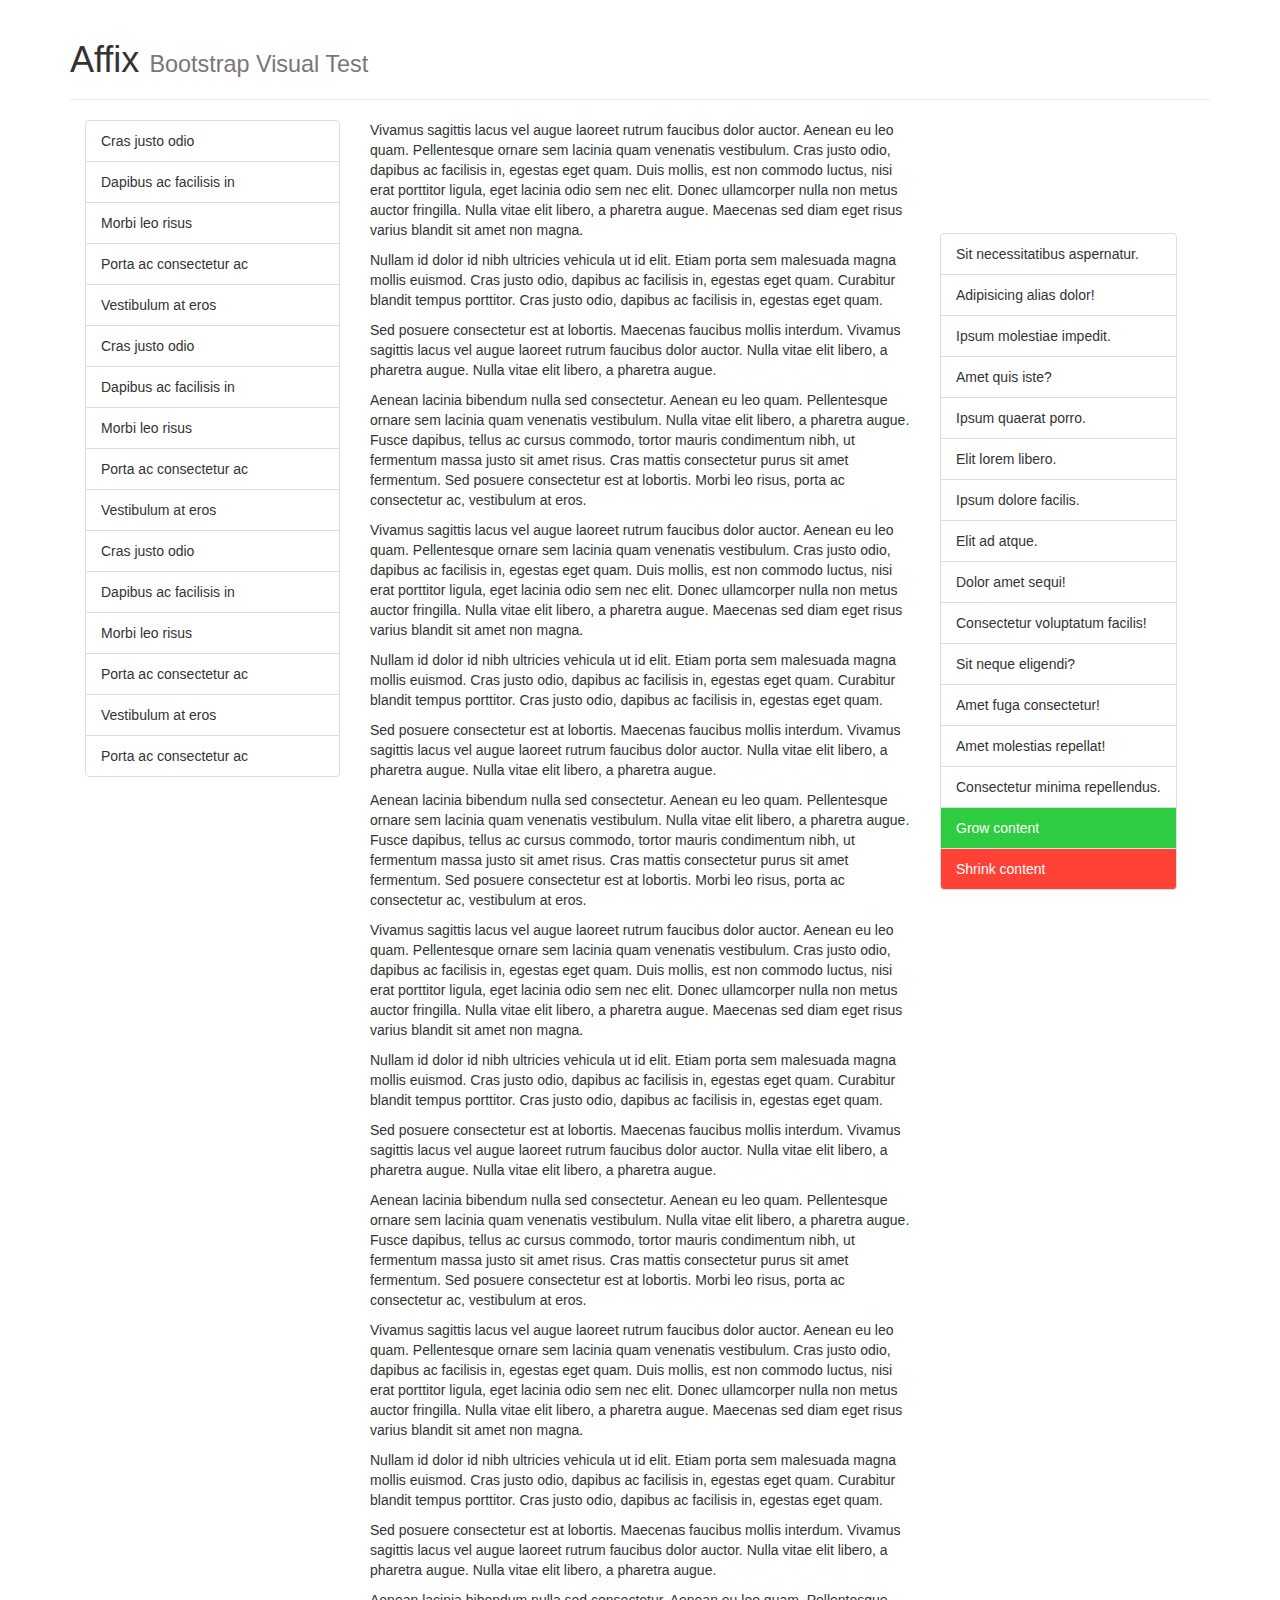
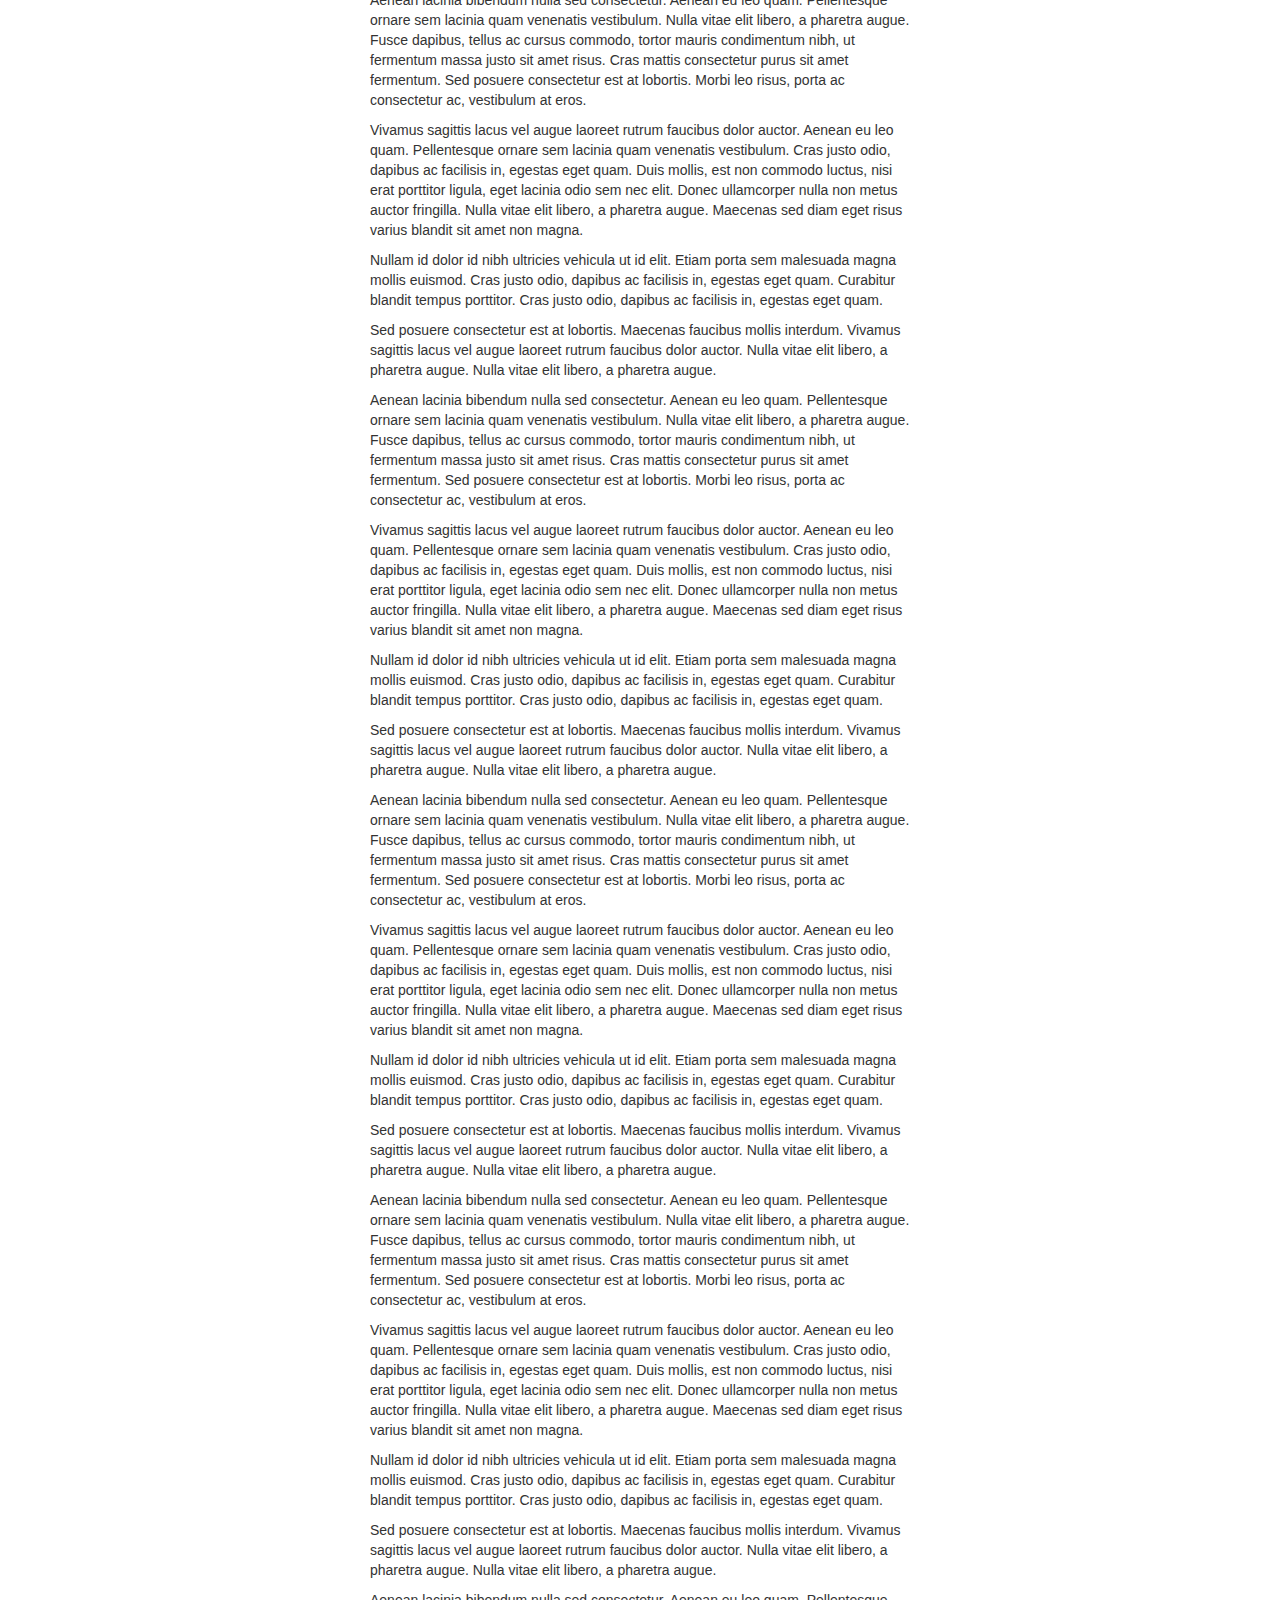
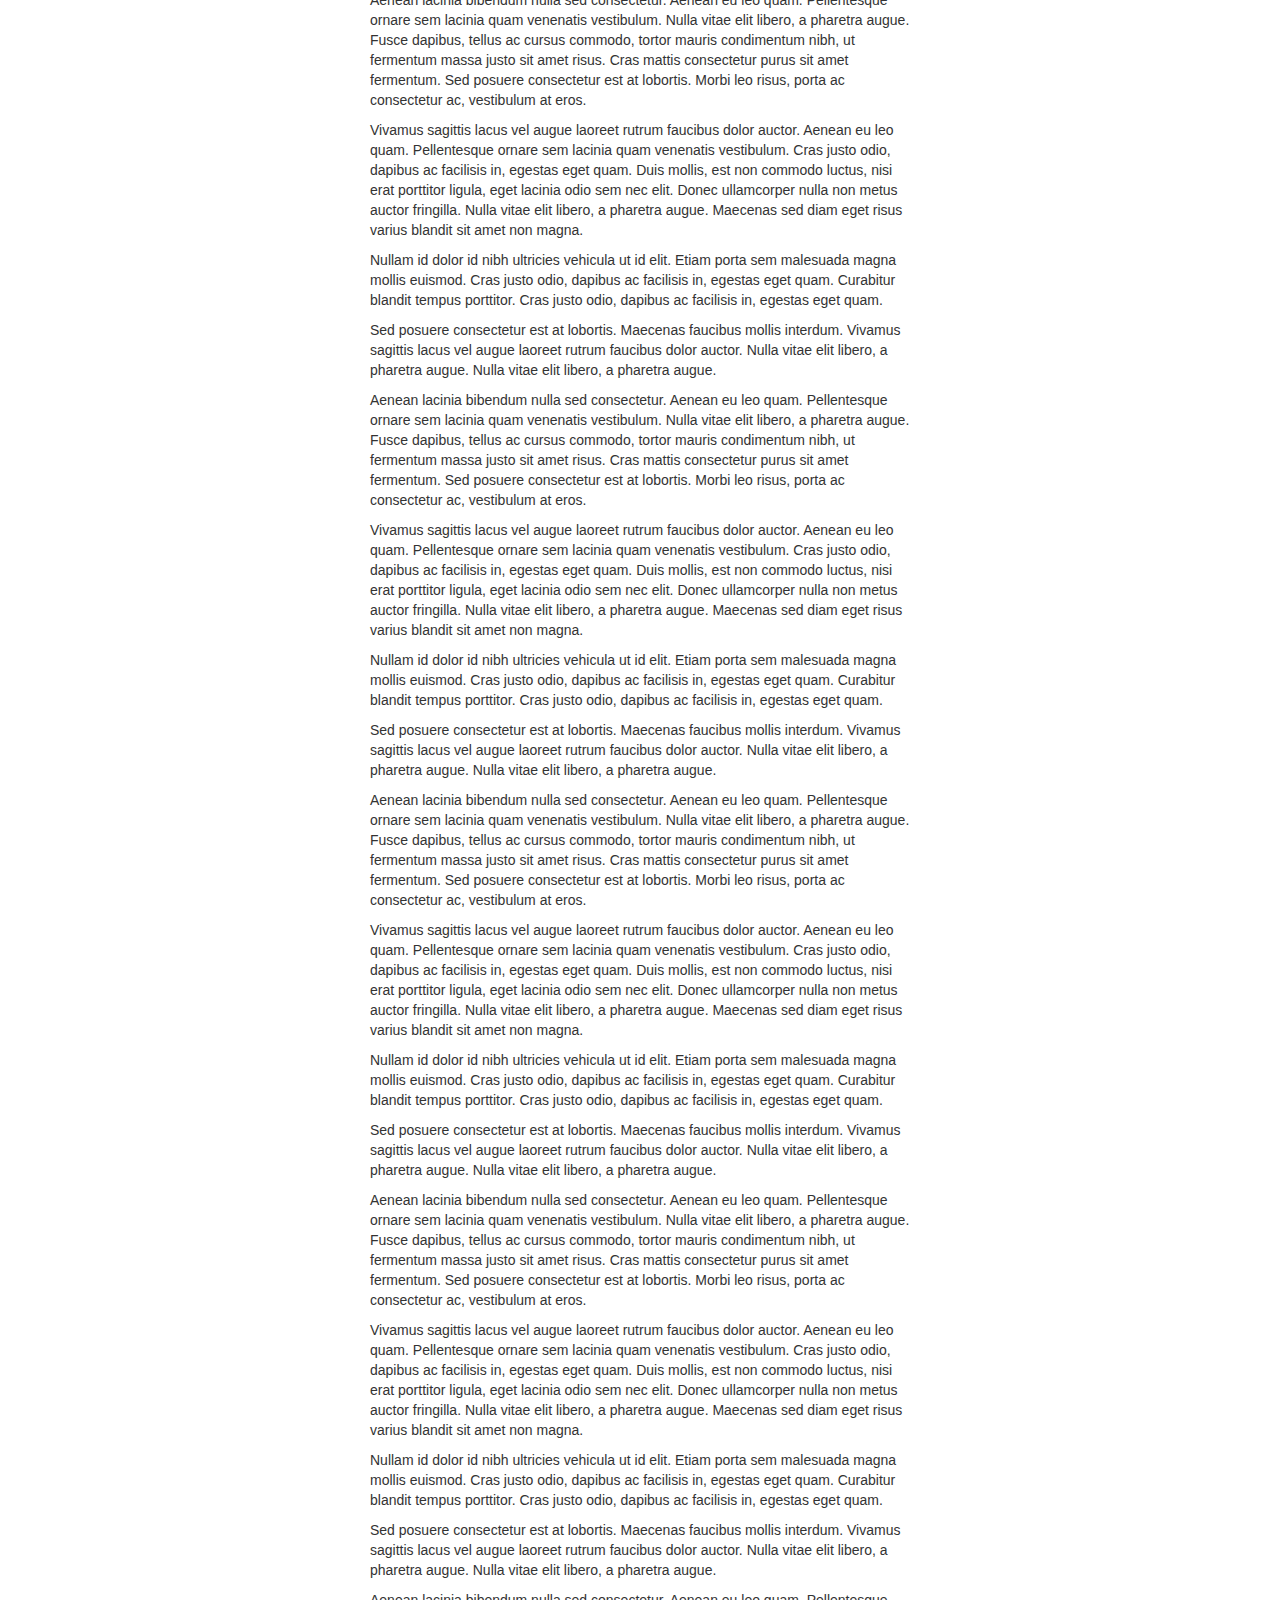
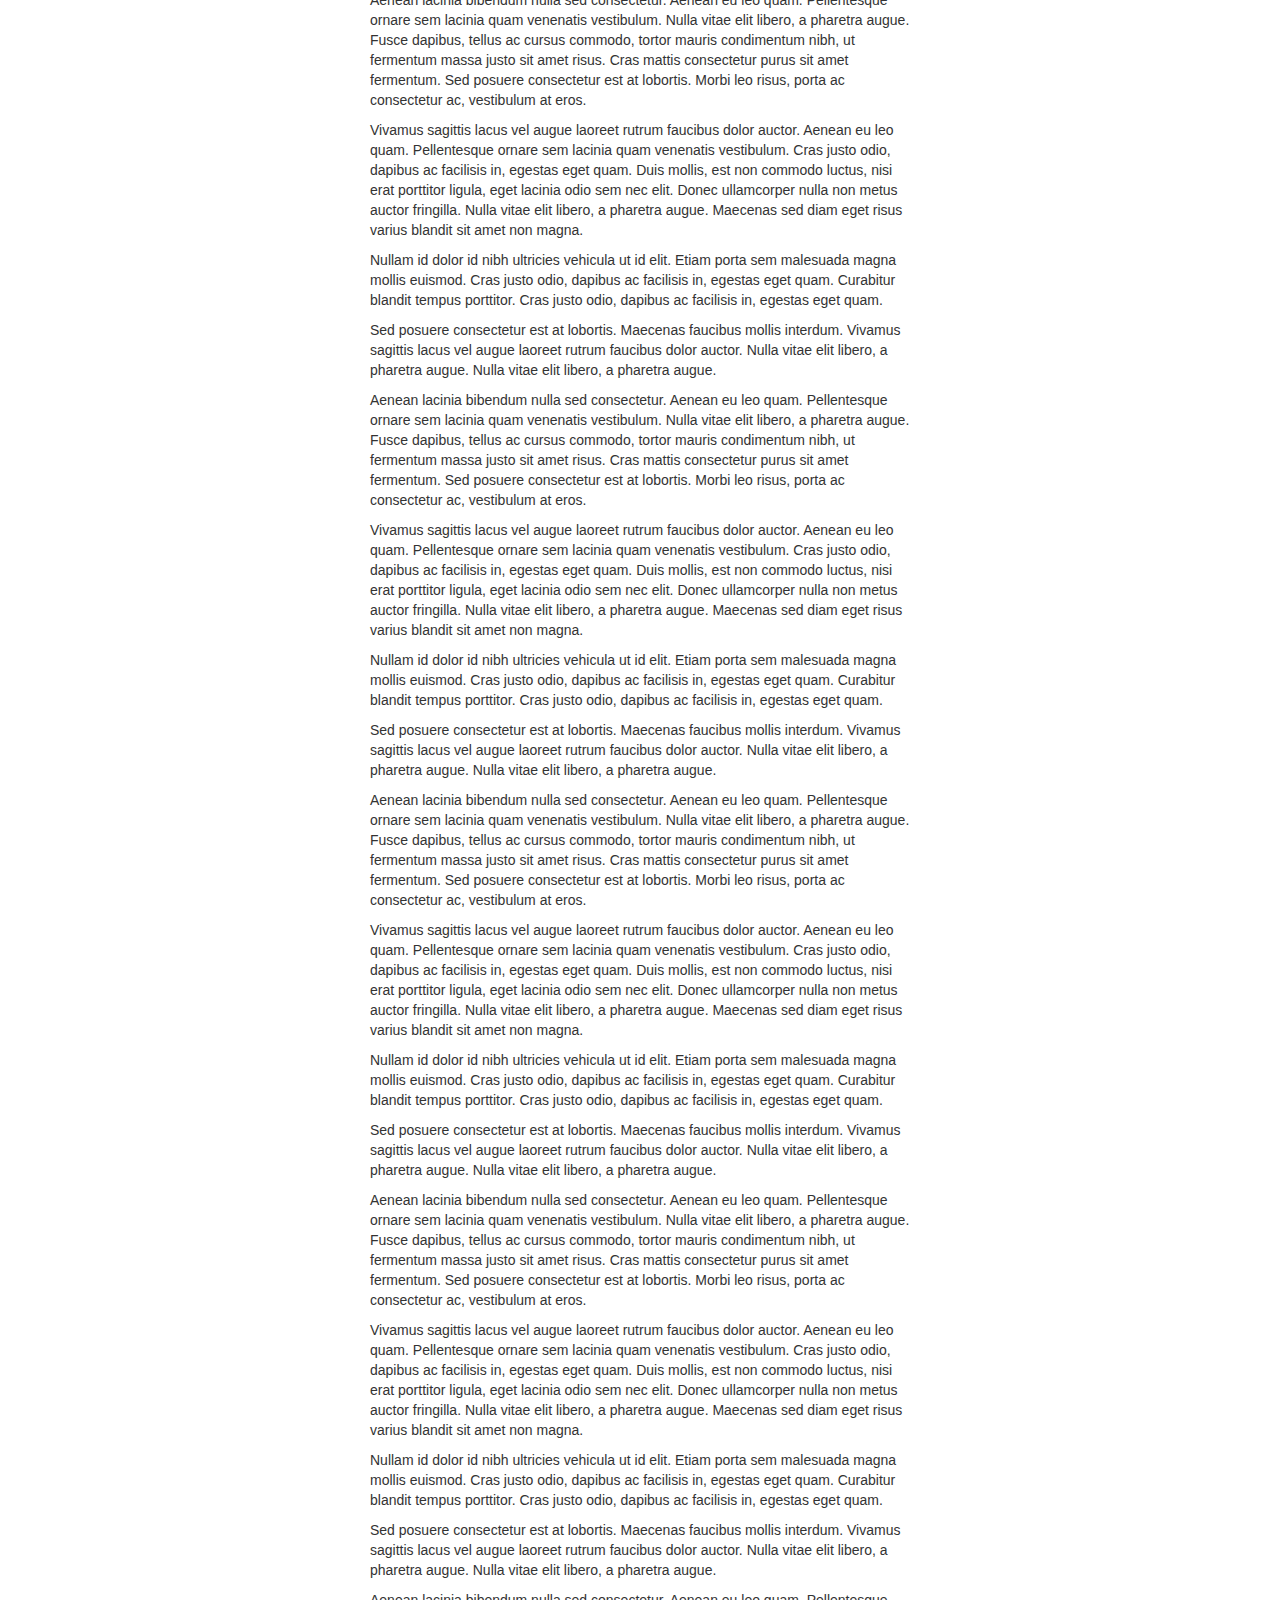
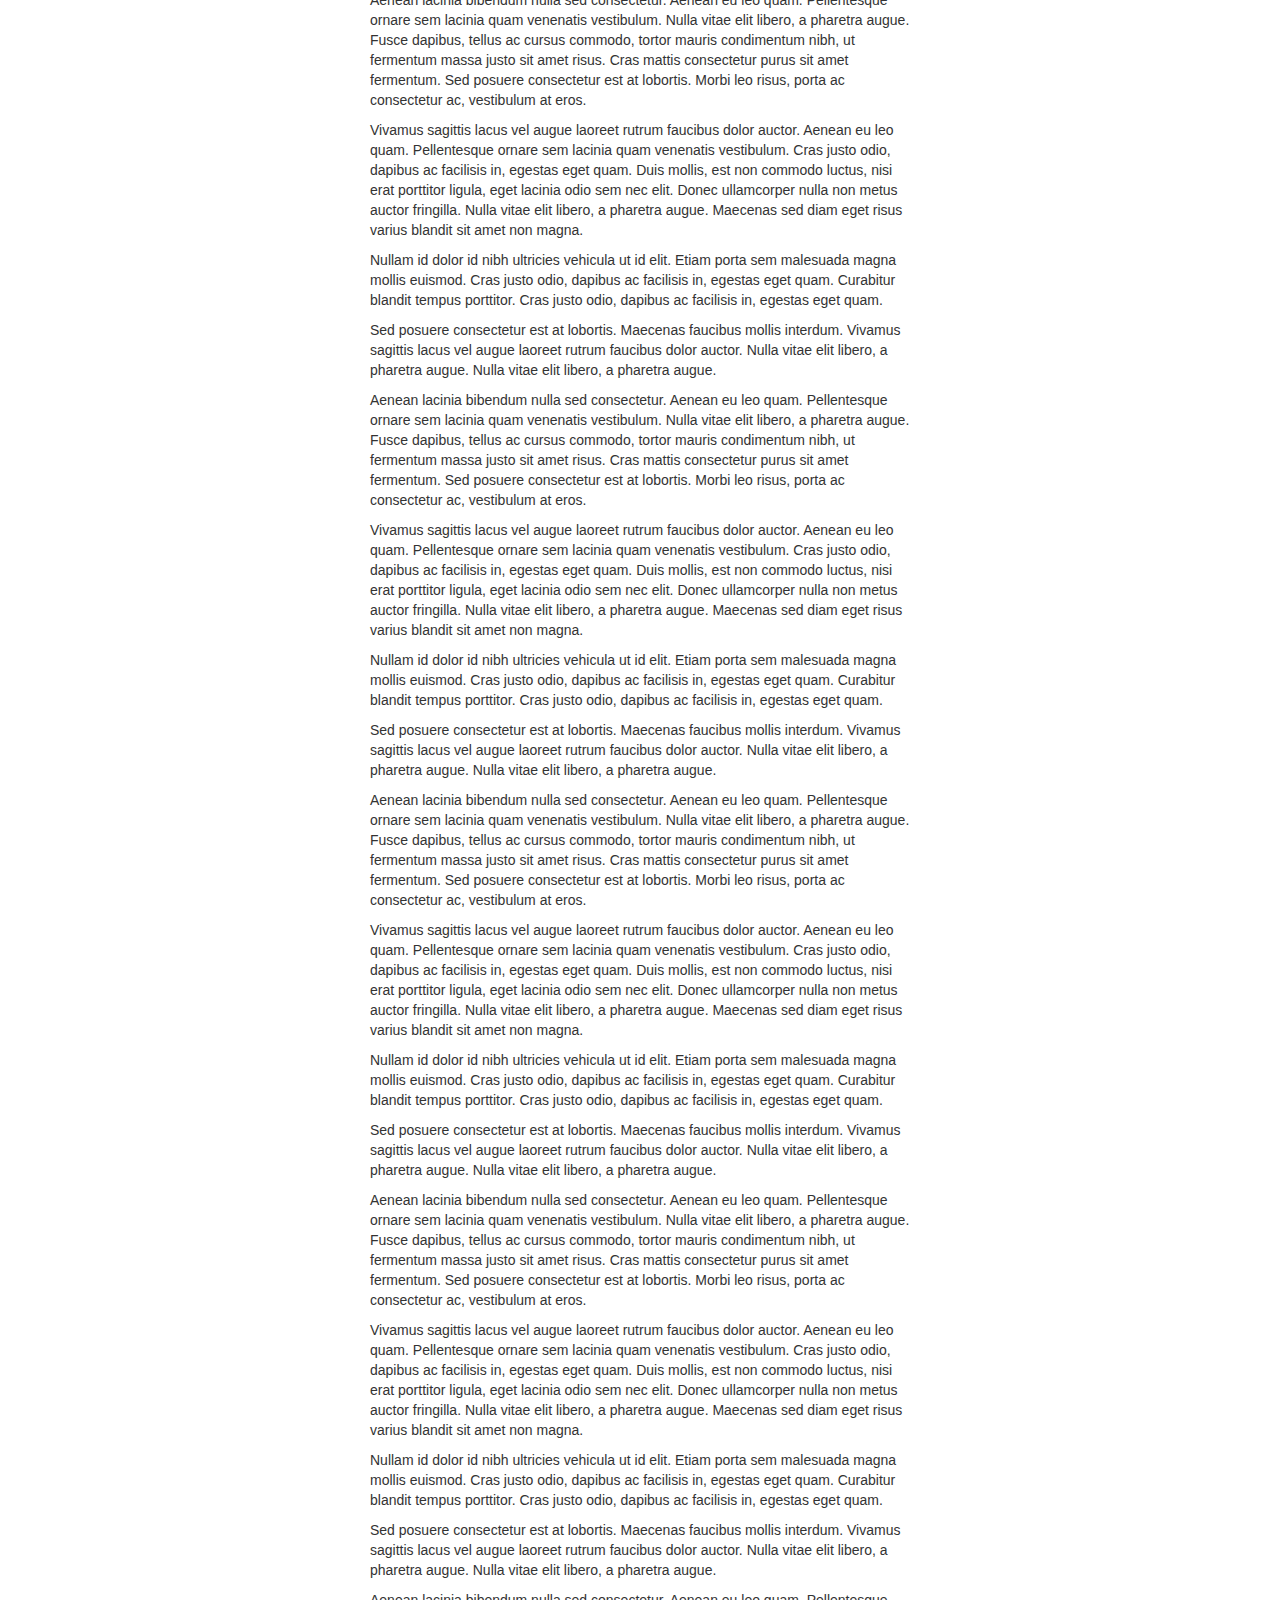
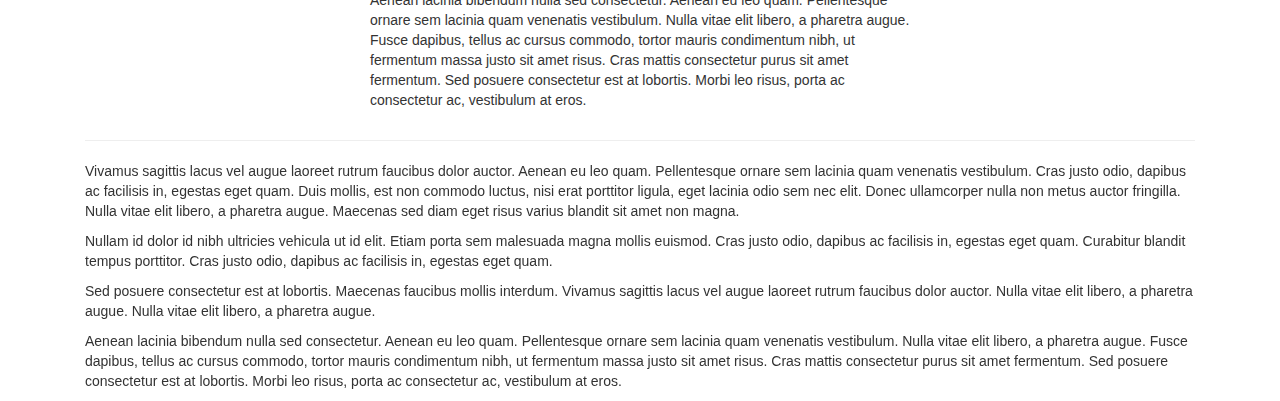
<file: js/tests/visual/affix.html>
<!DOCTYPE html>
<html>
<head>
  <meta charset="utf-8">
  <meta http-equiv="X-UA-Compatible" content="IE=edge">
  <meta name="viewport" content="width=device-width, initial-scale=1">
  <title>Affix</title>
  <link rel="stylesheet" href="../../../dist/css/bootstrap.min.css">

  <style>
    /* Test Styles */
    .affixed-element-top.affix {
      top: 10px;
    }
    .affixed-element-top.affix-bottom {
      position: absolute;
    }
    .affixed-element-bottom {
      margin-bottom: 0;
    }
    .affixed-element-bottom.affix {
      bottom: 10px;
    }
    .affixed-element-bottom.affix-bottom {
      position: relative;
    }
    .grow-btn, .shrink-btn {
      color: #FFF;
    }
    .grow-btn {
      background-color: #2ECC40;
    }
    .grow-btn:hover {
      background-color: #3D9970;
    }
    .shrink-btn {
      background-color: #FF4136;
    }
    .shrink-btn:hover {
      background-color: #85144B;
    }
  </style>

  <!-- HTML5 shim and Respond.js for IE8 support of HTML5 elements and media queries -->
  <!-- WARNING: Respond.js doesn't work if you view the page via file:// -->
  <!--[if lt IE 9]>
    <script src="https://oss.maxcdn.com/html5shiv/3.7.3/html5shiv.min.js"></script>
    <script src="https://oss.maxcdn.com/respond/1.4.2/respond.min.js"></script>
  <![endif]-->
</head>
<body>

<div class="container">

  <div class="page-header js-page-header">
    <h1>Affix <small>Bootstrap Visual Test</small></h1>
  </div>

  <div class="col-md-3">
    <ul class="list-group affixed-element-top js-affixed-element-top">
      <li class="list-group-item">Cras justo odio</li>
      <li class="list-group-item">Dapibus ac facilisis in</li>
      <li class="list-group-item">Morbi leo risus</li>
      <li class="list-group-item">Porta ac consectetur ac</li>
      <li class="list-group-item">Vestibulum at eros</li>
      <li class="list-group-item">Cras justo odio</li>
      <li class="list-group-item">Dapibus ac facilisis in</li>
      <li class="list-group-item">Morbi leo risus</li>
      <li class="list-group-item">Porta ac consectetur ac</li>
      <li class="list-group-item">Vestibulum at eros</li>
      <li class="list-group-item">Cras justo odio</li>
      <li class="list-group-item">Dapibus ac facilisis in</li>
      <li class="list-group-item">Morbi leo risus</li>
      <li class="list-group-item">Porta ac consectetur ac</li>
      <li class="list-group-item">Vestibulum at eros</li>
      <li class="list-group-item">Porta ac consectetur ac</li>
    </ul>
  </div>

  <div class="col-md-6 js-content">

    <p>Vivamus sagittis lacus vel augue laoreet rutrum faucibus dolor auctor. Aenean eu leo quam. Pellentesque ornare sem lacinia quam venenatis vestibulum. Cras justo odio, dapibus ac facilisis in, egestas eget quam. Duis mollis, est non commodo luctus, nisi erat porttitor ligula, eget lacinia odio sem nec elit. Donec ullamcorper nulla non metus auctor fringilla. Nulla vitae elit libero, a pharetra augue. Maecenas sed diam eget risus varius blandit sit amet non magna.</p>

    <p>Nullam id dolor id nibh ultricies vehicula ut id elit. Etiam porta sem malesuada magna mollis euismod. Cras justo odio, dapibus ac facilisis in, egestas eget quam. Curabitur blandit tempus porttitor. Cras justo odio, dapibus ac facilisis in, egestas eget quam.</p>

    <p>Sed posuere consectetur est at lobortis. Maecenas faucibus mollis interdum. Vivamus sagittis lacus vel augue laoreet rutrum faucibus dolor auctor. Nulla vitae elit libero, a pharetra augue. Nulla vitae elit libero, a pharetra augue.</p>

    <p>Aenean lacinia bibendum nulla sed consectetur. Aenean eu leo quam. Pellentesque ornare sem lacinia quam venenatis vestibulum. Nulla vitae elit libero, a pharetra augue. Fusce dapibus, tellus ac cursus commodo, tortor mauris condimentum nibh, ut fermentum massa justo sit amet risus. Cras mattis consectetur purus sit amet fermentum. Sed posuere consectetur est at lobortis. Morbi leo risus, porta ac consectetur ac, vestibulum at eros.</p>

    <p>Vivamus sagittis lacus vel augue laoreet rutrum faucibus dolor auctor. Aenean eu leo quam. Pellentesque ornare sem lacinia quam venenatis vestibulum. Cras justo odio, dapibus ac facilisis in, egestas eget quam. Duis mollis, est non commodo luctus, nisi erat porttitor ligula, eget lacinia odio sem nec elit. Donec ullamcorper nulla non metus auctor fringilla. Nulla vitae elit libero, a pharetra augue. Maecenas sed diam eget risus varius blandit sit amet non magna.</p>

    <p>Nullam id dolor id nibh ultricies vehicula ut id elit. Etiam porta sem malesuada magna mollis euismod. Cras justo odio, dapibus ac facilisis in, egestas eget quam. Curabitur blandit tempus porttitor. Cras justo odio, dapibus ac facilisis in, egestas eget quam.</p>

    <p>Sed posuere consectetur est at lobortis. Maecenas faucibus mollis interdum. Vivamus sagittis lacus vel augue laoreet rutrum faucibus dolor auctor. Nulla vitae elit libero, a pharetra augue. Nulla vitae elit libero, a pharetra augue.</p>

    <p>Aenean lacinia bibendum nulla sed consectetur. Aenean eu leo quam. Pellentesque ornare sem lacinia quam venenatis vestibulum. Nulla vitae elit libero, a pharetra augue. Fusce dapibus, tellus ac cursus commodo, tortor mauris condimentum nibh, ut fermentum massa justo sit amet risus. Cras mattis consectetur purus sit amet fermentum. Sed posuere consectetur est at lobortis. Morbi leo risus, porta ac consectetur ac, vestibulum at eros.</p>

    <p>Vivamus sagittis lacus vel augue laoreet rutrum faucibus dolor auctor. Aenean eu leo quam. Pellentesque ornare sem lacinia quam venenatis vestibulum. Cras justo odio, dapibus ac facilisis in, egestas eget quam. Duis mollis, est non commodo luctus, nisi erat porttitor ligula, eget lacinia odio sem nec elit. Donec ullamcorper nulla non metus auctor fringilla. Nulla vitae elit libero, a pharetra augue. Maecenas sed diam eget risus varius blandit sit amet non magna.</p>

    <p>Nullam id dolor id nibh ultricies vehicula ut id elit. Etiam porta sem malesuada magna mollis euismod. Cras justo odio, dapibus ac facilisis in, egestas eget quam. Curabitur blandit tempus porttitor. Cras justo odio, dapibus ac facilisis in, egestas eget quam.</p>

    <p>Sed posuere consectetur est at lobortis. Maecenas faucibus mollis interdum. Vivamus sagittis lacus vel augue laoreet rutrum faucibus dolor auctor. Nulla vitae elit libero, a pharetra augue. Nulla vitae elit libero, a pharetra augue.</p>

    <p>Aenean lacinia bibendum nulla sed consectetur. Aenean eu leo quam. Pellentesque ornare sem lacinia quam venenatis vestibulum. Nulla vitae elit libero, a pharetra augue. Fusce dapibus, tellus ac cursus commodo, tortor mauris condimentum nibh, ut fermentum massa justo sit amet risus. Cras mattis consectetur purus sit amet fermentum. Sed posuere consectetur est at lobortis. Morbi leo risus, porta ac consectetur ac, vestibulum at eros.</p>

    <p>Vivamus sagittis lacus vel augue laoreet rutrum faucibus dolor auctor. Aenean eu leo quam. Pellentesque ornare sem lacinia quam venenatis vestibulum. Cras justo odio, dapibus ac facilisis in, egestas eget quam. Duis mollis, est non commodo luctus, nisi erat porttitor ligula, eget lacinia odio sem nec elit. Donec ullamcorper nulla non metus auctor fringilla. Nulla vitae elit libero, a pharetra augue. Maecenas sed diam eget risus varius blandit sit amet non magna.</p>

    <p>Nullam id dolor id nibh ultricies vehicula ut id elit. Etiam porta sem malesuada magna mollis euismod. Cras justo odio, dapibus ac facilisis in, egestas eget quam. Curabitur blandit tempus porttitor. Cras justo odio, dapibus ac facilisis in, egestas eget quam.</p>

    <p>Sed posuere consectetur est at lobortis. Maecenas faucibus mollis interdum. Vivamus sagittis lacus vel augue laoreet rutrum faucibus dolor auctor. Nulla vitae elit libero, a pharetra augue. Nulla vitae elit libero, a pharetra augue.</p>

    <p>Aenean lacinia bibendum nulla sed consectetur. Aenean eu leo quam. Pellentesque ornare sem lacinia quam venenatis vestibulum. Nulla vitae elit libero, a pharetra augue. Fusce dapibus, tellus ac cursus commodo, tortor mauris condimentum nibh, ut fermentum massa justo sit amet risus. Cras mattis consectetur purus sit amet fermentum. Sed posuere consectetur est at lobortis. Morbi leo risus, porta ac consectetur ac, vestibulum at eros.</p>
    <p>Vivamus sagittis lacus vel augue laoreet rutrum faucibus dolor auctor. Aenean eu leo quam. Pellentesque ornare sem lacinia quam venenatis vestibulum. Cras justo odio, dapibus ac facilisis in, egestas eget quam. Duis mollis, est non commodo luctus, nisi erat porttitor ligula, eget lacinia odio sem nec elit. Donec ullamcorper nulla non metus auctor fringilla. Nulla vitae elit libero, a pharetra augue. Maecenas sed diam eget risus varius blandit sit amet non magna.</p>

    <p>Nullam id dolor id nibh ultricies vehicula ut id elit. Etiam porta sem malesuada magna mollis euismod. Cras justo odio, dapibus ac facilisis in, egestas eget quam. Curabitur blandit tempus porttitor. Cras justo odio, dapibus ac facilisis in, egestas eget quam.</p>

    <p>Sed posuere consectetur est at lobortis. Maecenas faucibus mollis interdum. Vivamus sagittis lacus vel augue laoreet rutrum faucibus dolor auctor. Nulla vitae elit libero, a pharetra augue. Nulla vitae elit libero, a pharetra augue.</p>

    <p>Aenean lacinia bibendum nulla sed consectetur. Aenean eu leo quam. Pellentesque ornare sem lacinia quam venenatis vestibulum. Nulla vitae elit libero, a pharetra augue. Fusce dapibus, tellus ac cursus commodo, tortor mauris condimentum nibh, ut fermentum massa justo sit amet risus. Cras mattis consectetur purus sit amet fermentum. Sed posuere consectetur est at lobortis. Morbi leo risus, porta ac consectetur ac, vestibulum at eros.</p>

    <p>Vivamus sagittis lacus vel augue laoreet rutrum faucibus dolor auctor. Aenean eu leo quam. Pellentesque ornare sem lacinia quam venenatis vestibulum. Cras justo odio, dapibus ac facilisis in, egestas eget quam. Duis mollis, est non commodo luctus, nisi erat porttitor ligula, eget lacinia odio sem nec elit. Donec ullamcorper nulla non metus auctor fringilla. Nulla vitae elit libero, a pharetra augue. Maecenas sed diam eget risus varius blandit sit amet non magna.</p>

    <p>Nullam id dolor id nibh ultricies vehicula ut id elit. Etiam porta sem malesuada magna mollis euismod. Cras justo odio, dapibus ac facilisis in, egestas eget quam. Curabitur blandit tempus porttitor. Cras justo odio, dapibus ac facilisis in, egestas eget quam.</p>

    <p>Sed posuere consectetur est at lobortis. Maecenas faucibus mollis interdum. Vivamus sagittis lacus vel augue laoreet rutrum faucibus dolor auctor. Nulla vitae elit libero, a pharetra augue. Nulla vitae elit libero, a pharetra augue.</p>

    <p>Aenean lacinia bibendum nulla sed consectetur. Aenean eu leo quam. Pellentesque ornare sem lacinia quam venenatis vestibulum. Nulla vitae elit libero, a pharetra augue. Fusce dapibus, tellus ac cursus commodo, tortor mauris condimentum nibh, ut fermentum massa justo sit amet risus. Cras mattis consectetur purus sit amet fermentum. Sed posuere consectetur est at lobortis. Morbi leo risus, porta ac consectetur ac, vestibulum at eros.</p>
    <p>Vivamus sagittis lacus vel augue laoreet rutrum faucibus dolor auctor. Aenean eu leo quam. Pellentesque ornare sem lacinia quam venenatis vestibulum. Cras justo odio, dapibus ac facilisis in, egestas eget quam. Duis mollis, est non commodo luctus, nisi erat porttitor ligula, eget lacinia odio sem nec elit. Donec ullamcorper nulla non metus auctor fringilla. Nulla vitae elit libero, a pharetra augue. Maecenas sed diam eget risus varius blandit sit amet non magna.</p>

    <p>Nullam id dolor id nibh ultricies vehicula ut id elit. Etiam porta sem malesuada magna mollis euismod. Cras justo odio, dapibus ac facilisis in, egestas eget quam. Curabitur blandit tempus porttitor. Cras justo odio, dapibus ac facilisis in, egestas eget quam.</p>

    <p>Sed posuere consectetur est at lobortis. Maecenas faucibus mollis interdum. Vivamus sagittis lacus vel augue laoreet rutrum faucibus dolor auctor. Nulla vitae elit libero, a pharetra augue. Nulla vitae elit libero, a pharetra augue.</p>

    <p>Aenean lacinia bibendum nulla sed consectetur. Aenean eu leo quam. Pellentesque ornare sem lacinia quam venenatis vestibulum. Nulla vitae elit libero, a pharetra augue. Fusce dapibus, tellus ac cursus commodo, tortor mauris condimentum nibh, ut fermentum massa justo sit amet risus. Cras mattis consectetur purus sit amet fermentum. Sed posuere consectetur est at lobortis. Morbi leo risus, porta ac consectetur ac, vestibulum at eros.</p>

    <p>Vivamus sagittis lacus vel augue laoreet rutrum faucibus dolor auctor. Aenean eu leo quam. Pellentesque ornare sem lacinia quam venenatis vestibulum. Cras justo odio, dapibus ac facilisis in, egestas eget quam. Duis mollis, est non commodo luctus, nisi erat porttitor ligula, eget lacinia odio sem nec elit. Donec ullamcorper nulla non metus auctor fringilla. Nulla vitae elit libero, a pharetra augue. Maecenas sed diam eget risus varius blandit sit amet non magna.</p>

    <p>Nullam id dolor id nibh ultricies vehicula ut id elit. Etiam porta sem malesuada magna mollis euismod. Cras justo odio, dapibus ac facilisis in, egestas eget quam. Curabitur blandit tempus porttitor. Cras justo odio, dapibus ac facilisis in, egestas eget quam.</p>

    <p>Sed posuere consectetur est at lobortis. Maecenas faucibus mollis interdum. Vivamus sagittis lacus vel augue laoreet rutrum faucibus dolor auctor. Nulla vitae elit libero, a pharetra augue. Nulla vitae elit libero, a pharetra augue.</p>

    <p>Aenean lacinia bibendum nulla sed consectetur. Aenean eu leo quam. Pellentesque ornare sem lacinia quam venenatis vestibulum. Nulla vitae elit libero, a pharetra augue. Fusce dapibus, tellus ac cursus commodo, tortor mauris condimentum nibh, ut fermentum massa justo sit amet risus. Cras mattis consectetur purus sit amet fermentum. Sed posuere consectetur est at lobortis. Morbi leo risus, porta ac consectetur ac, vestibulum at eros.</p>
    <p>Vivamus sagittis lacus vel augue laoreet rutrum faucibus dolor auctor. Aenean eu leo quam. Pellentesque ornare sem lacinia quam venenatis vestibulum. Cras justo odio, dapibus ac facilisis in, egestas eget quam. Duis mollis, est non commodo luctus, nisi erat porttitor ligula, eget lacinia odio sem nec elit. Donec ullamcorper nulla non metus auctor fringilla. Nulla vitae elit libero, a pharetra augue. Maecenas sed diam eget risus varius blandit sit amet non magna.</p>

    <p>Nullam id dolor id nibh ultricies vehicula ut id elit. Etiam porta sem malesuada magna mollis euismod. Cras justo odio, dapibus ac facilisis in, egestas eget quam. Curabitur blandit tempus porttitor. Cras justo odio, dapibus ac facilisis in, egestas eget quam.</p>

    <p>Sed posuere consectetur est at lobortis. Maecenas faucibus mollis interdum. Vivamus sagittis lacus vel augue laoreet rutrum faucibus dolor auctor. Nulla vitae elit libero, a pharetra augue. Nulla vitae elit libero, a pharetra augue.</p>

    <p>Aenean lacinia bibendum nulla sed consectetur. Aenean eu leo quam. Pellentesque ornare sem lacinia quam venenatis vestibulum. Nulla vitae elit libero, a pharetra augue. Fusce dapibus, tellus ac cursus commodo, tortor mauris condimentum nibh, ut fermentum massa justo sit amet risus. Cras mattis consectetur purus sit amet fermentum. Sed posuere consectetur est at lobortis. Morbi leo risus, porta ac consectetur ac, vestibulum at eros.</p>

    <p>Vivamus sagittis lacus vel augue laoreet rutrum faucibus dolor auctor. Aenean eu leo quam. Pellentesque ornare sem lacinia quam venenatis vestibulum. Cras justo odio, dapibus ac facilisis in, egestas eget quam. Duis mollis, est non commodo luctus, nisi erat porttitor ligula, eget lacinia odio sem nec elit. Donec ullamcorper nulla non metus auctor fringilla. Nulla vitae elit libero, a pharetra augue. Maecenas sed diam eget risus varius blandit sit amet non magna.</p>

    <p>Nullam id dolor id nibh ultricies vehicula ut id elit. Etiam porta sem malesuada magna mollis euismod. Cras justo odio, dapibus ac facilisis in, egestas eget quam. Curabitur blandit tempus porttitor. Cras justo odio, dapibus ac facilisis in, egestas eget quam.</p>

    <p>Sed posuere consectetur est at lobortis. Maecenas faucibus mollis interdum. Vivamus sagittis lacus vel augue laoreet rutrum faucibus dolor auctor. Nulla vitae elit libero, a pharetra augue. Nulla vitae elit libero, a pharetra augue.</p>

    <p>Aenean lacinia bibendum nulla sed consectetur. Aenean eu leo quam. Pellentesque ornare sem lacinia quam venenatis vestibulum. Nulla vitae elit libero, a pharetra augue. Fusce dapibus, tellus ac cursus commodo, tortor mauris condimentum nibh, ut fermentum massa justo sit amet risus. Cras mattis consectetur purus sit amet fermentum. Sed posuere consectetur est at lobortis. Morbi leo risus, porta ac consectetur ac, vestibulum at eros.</p>
    <p>Vivamus sagittis lacus vel augue laoreet rutrum faucibus dolor auctor. Aenean eu leo quam. Pellentesque ornare sem lacinia quam venenatis vestibulum. Cras justo odio, dapibus ac facilisis in, egestas eget quam. Duis mollis, est non commodo luctus, nisi erat porttitor ligula, eget lacinia odio sem nec elit. Donec ullamcorper nulla non metus auctor fringilla. Nulla vitae elit libero, a pharetra augue. Maecenas sed diam eget risus varius blandit sit amet non magna.</p>

    <p>Nullam id dolor id nibh ultricies vehicula ut id elit. Etiam porta sem malesuada magna mollis euismod. Cras justo odio, dapibus ac facilisis in, egestas eget quam. Curabitur blandit tempus porttitor. Cras justo odio, dapibus ac facilisis in, egestas eget quam.</p>

    <p>Sed posuere consectetur est at lobortis. Maecenas faucibus mollis interdum. Vivamus sagittis lacus vel augue laoreet rutrum faucibus dolor auctor. Nulla vitae elit libero, a pharetra augue. Nulla vitae elit libero, a pharetra augue.</p>

    <p>Aenean lacinia bibendum nulla sed consectetur. Aenean eu leo quam. Pellentesque ornare sem lacinia quam venenatis vestibulum. Nulla vitae elit libero, a pharetra augue. Fusce dapibus, tellus ac cursus commodo, tortor mauris condimentum nibh, ut fermentum massa justo sit amet risus. Cras mattis consectetur purus sit amet fermentum. Sed posuere consectetur est at lobortis. Morbi leo risus, porta ac consectetur ac, vestibulum at eros.</p>

    <p>Vivamus sagittis lacus vel augue laoreet rutrum faucibus dolor auctor. Aenean eu leo quam. Pellentesque ornare sem lacinia quam venenatis vestibulum. Cras justo odio, dapibus ac facilisis in, egestas eget quam. Duis mollis, est non commodo luctus, nisi erat porttitor ligula, eget lacinia odio sem nec elit. Donec ullamcorper nulla non metus auctor fringilla. Nulla vitae elit libero, a pharetra augue. Maecenas sed diam eget risus varius blandit sit amet non magna.</p>

    <p>Nullam id dolor id nibh ultricies vehicula ut id elit. Etiam porta sem malesuada magna mollis euismod. Cras justo odio, dapibus ac facilisis in, egestas eget quam. Curabitur blandit tempus porttitor. Cras justo odio, dapibus ac facilisis in, egestas eget quam.</p>

    <p>Sed posuere consectetur est at lobortis. Maecenas faucibus mollis interdum. Vivamus sagittis lacus vel augue laoreet rutrum faucibus dolor auctor. Nulla vitae elit libero, a pharetra augue. Nulla vitae elit libero, a pharetra augue.</p>

    <p>Aenean lacinia bibendum nulla sed consectetur. Aenean eu leo quam. Pellentesque ornare sem lacinia quam venenatis vestibulum. Nulla vitae elit libero, a pharetra augue. Fusce dapibus, tellus ac cursus commodo, tortor mauris condimentum nibh, ut fermentum massa justo sit amet risus. Cras mattis consectetur purus sit amet fermentum. Sed posuere consectetur est at lobortis. Morbi leo risus, porta ac consectetur ac, vestibulum at eros.</p>
    <p>Vivamus sagittis lacus vel augue laoreet rutrum faucibus dolor auctor. Aenean eu leo quam. Pellentesque ornare sem lacinia quam venenatis vestibulum. Cras justo odio, dapibus ac facilisis in, egestas eget quam. Duis mollis, est non commodo luctus, nisi erat porttitor ligula, eget lacinia odio sem nec elit. Donec ullamcorper nulla non metus auctor fringilla. Nulla vitae elit libero, a pharetra augue. Maecenas sed diam eget risus varius blandit sit amet non magna.</p>

    <p>Nullam id dolor id nibh ultricies vehicula ut id elit. Etiam porta sem malesuada magna mollis euismod. Cras justo odio, dapibus ac facilisis in, egestas eget quam. Curabitur blandit tempus porttitor. Cras justo odio, dapibus ac facilisis in, egestas eget quam.</p>

    <p>Sed posuere consectetur est at lobortis. Maecenas faucibus mollis interdum. Vivamus sagittis lacus vel augue laoreet rutrum faucibus dolor auctor. Nulla vitae elit libero, a pharetra augue. Nulla vitae elit libero, a pharetra augue.</p>

    <p>Aenean lacinia bibendum nulla sed consectetur. Aenean eu leo quam. Pellentesque ornare sem lacinia quam venenatis vestibulum. Nulla vitae elit libero, a pharetra augue. Fusce dapibus, tellus ac cursus commodo, tortor mauris condimentum nibh, ut fermentum massa justo sit amet risus. Cras mattis consectetur purus sit amet fermentum. Sed posuere consectetur est at lobortis. Morbi leo risus, porta ac consectetur ac, vestibulum at eros.</p>

    <p>Vivamus sagittis lacus vel augue laoreet rutrum faucibus dolor auctor. Aenean eu leo quam. Pellentesque ornare sem lacinia quam venenatis vestibulum. Cras justo odio, dapibus ac facilisis in, egestas eget quam. Duis mollis, est non commodo luctus, nisi erat porttitor ligula, eget lacinia odio sem nec elit. Donec ullamcorper nulla non metus auctor fringilla. Nulla vitae elit libero, a pharetra augue. Maecenas sed diam eget risus varius blandit sit amet non magna.</p>

    <p>Nullam id dolor id nibh ultricies vehicula ut id elit. Etiam porta sem malesuada magna mollis euismod. Cras justo odio, dapibus ac facilisis in, egestas eget quam. Curabitur blandit tempus porttitor. Cras justo odio, dapibus ac facilisis in, egestas eget quam.</p>

    <p>Sed posuere consectetur est at lobortis. Maecenas faucibus mollis interdum. Vivamus sagittis lacus vel augue laoreet rutrum faucibus dolor auctor. Nulla vitae elit libero, a pharetra augue. Nulla vitae elit libero, a pharetra augue.</p>

    <p>Aenean lacinia bibendum nulla sed consectetur. Aenean eu leo quam. Pellentesque ornare sem lacinia quam venenatis vestibulum. Nulla vitae elit libero, a pharetra augue. Fusce dapibus, tellus ac cursus commodo, tortor mauris condimentum nibh, ut fermentum massa justo sit amet risus. Cras mattis consectetur purus sit amet fermentum. Sed posuere consectetur est at lobortis. Morbi leo risus, porta ac consectetur ac, vestibulum at eros.</p>
    <p>Vivamus sagittis lacus vel augue laoreet rutrum faucibus dolor auctor. Aenean eu leo quam. Pellentesque ornare sem lacinia quam venenatis vestibulum. Cras justo odio, dapibus ac facilisis in, egestas eget quam. Duis mollis, est non commodo luctus, nisi erat porttitor ligula, eget lacinia odio sem nec elit. Donec ullamcorper nulla non metus auctor fringilla. Nulla vitae elit libero, a pharetra augue. Maecenas sed diam eget risus varius blandit sit amet non magna.</p>

    <p>Nullam id dolor id nibh ultricies vehicula ut id elit. Etiam porta sem malesuada magna mollis euismod. Cras justo odio, dapibus ac facilisis in, egestas eget quam. Curabitur blandit tempus porttitor. Cras justo odio, dapibus ac facilisis in, egestas eget quam.</p>

    <p>Sed posuere consectetur est at lobortis. Maecenas faucibus mollis interdum. Vivamus sagittis lacus vel augue laoreet rutrum faucibus dolor auctor. Nulla vitae elit libero, a pharetra augue. Nulla vitae elit libero, a pharetra augue.</p>

    <p>Aenean lacinia bibendum nulla sed consectetur. Aenean eu leo quam. Pellentesque ornare sem lacinia quam venenatis vestibulum. Nulla vitae elit libero, a pharetra augue. Fusce dapibus, tellus ac cursus commodo, tortor mauris condimentum nibh, ut fermentum massa justo sit amet risus. Cras mattis consectetur purus sit amet fermentum. Sed posuere consectetur est at lobortis. Morbi leo risus, porta ac consectetur ac, vestibulum at eros.</p>

    <p>Vivamus sagittis lacus vel augue laoreet rutrum faucibus dolor auctor. Aenean eu leo quam. Pellentesque ornare sem lacinia quam venenatis vestibulum. Cras justo odio, dapibus ac facilisis in, egestas eget quam. Duis mollis, est non commodo luctus, nisi erat porttitor ligula, eget lacinia odio sem nec elit. Donec ullamcorper nulla non metus auctor fringilla. Nulla vitae elit libero, a pharetra augue. Maecenas sed diam eget risus varius blandit sit amet non magna.</p>

    <p>Nullam id dolor id nibh ultricies vehicula ut id elit. Etiam porta sem malesuada magna mollis euismod. Cras justo odio, dapibus ac facilisis in, egestas eget quam. Curabitur blandit tempus porttitor. Cras justo odio, dapibus ac facilisis in, egestas eget quam.</p>

    <p>Sed posuere consectetur est at lobortis. Maecenas faucibus mollis interdum. Vivamus sagittis lacus vel augue laoreet rutrum faucibus dolor auctor. Nulla vitae elit libero, a pharetra augue. Nulla vitae elit libero, a pharetra augue.</p>

    <p>Aenean lacinia bibendum nulla sed consectetur. Aenean eu leo quam. Pellentesque ornare sem lacinia quam venenatis vestibulum. Nulla vitae elit libero, a pharetra augue. Fusce dapibus, tellus ac cursus commodo, tortor mauris condimentum nibh, ut fermentum massa justo sit amet risus. Cras mattis consectetur purus sit amet fermentum. Sed posuere consectetur est at lobortis. Morbi leo risus, porta ac consectetur ac, vestibulum at eros.</p>
    <p>Vivamus sagittis lacus vel augue laoreet rutrum faucibus dolor auctor. Aenean eu leo quam. Pellentesque ornare sem lacinia quam venenatis vestibulum. Cras justo odio, dapibus ac facilisis in, egestas eget quam. Duis mollis, est non commodo luctus, nisi erat porttitor ligula, eget lacinia odio sem nec elit. Donec ullamcorper nulla non metus auctor fringilla. Nulla vitae elit libero, a pharetra augue. Maecenas sed diam eget risus varius blandit sit amet non magna.</p>

    <p>Nullam id dolor id nibh ultricies vehicula ut id elit. Etiam porta sem malesuada magna mollis euismod. Cras justo odio, dapibus ac facilisis in, egestas eget quam. Curabitur blandit tempus porttitor. Cras justo odio, dapibus ac facilisis in, egestas eget quam.</p>

    <p>Sed posuere consectetur est at lobortis. Maecenas faucibus mollis interdum. Vivamus sagittis lacus vel augue laoreet rutrum faucibus dolor auctor. Nulla vitae elit libero, a pharetra augue. Nulla vitae elit libero, a pharetra augue.</p>

    <p>Aenean lacinia bibendum nulla sed consectetur. Aenean eu leo quam. Pellentesque ornare sem lacinia quam venenatis vestibulum. Nulla vitae elit libero, a pharetra augue. Fusce dapibus, tellus ac cursus commodo, tortor mauris condimentum nibh, ut fermentum massa justo sit amet risus. Cras mattis consectetur purus sit amet fermentum. Sed posuere consectetur est at lobortis. Morbi leo risus, porta ac consectetur ac, vestibulum at eros.</p>

    <p>Vivamus sagittis lacus vel augue laoreet rutrum faucibus dolor auctor. Aenean eu leo quam. Pellentesque ornare sem lacinia quam venenatis vestibulum. Cras justo odio, dapibus ac facilisis in, egestas eget quam. Duis mollis, est non commodo luctus, nisi erat porttitor ligula, eget lacinia odio sem nec elit. Donec ullamcorper nulla non metus auctor fringilla. Nulla vitae elit libero, a pharetra augue. Maecenas sed diam eget risus varius blandit sit amet non magna.</p>

    <p>Nullam id dolor id nibh ultricies vehicula ut id elit. Etiam porta sem malesuada magna mollis euismod. Cras justo odio, dapibus ac facilisis in, egestas eget quam. Curabitur blandit tempus porttitor. Cras justo odio, dapibus ac facilisis in, egestas eget quam.</p>

    <p>Sed posuere consectetur est at lobortis. Maecenas faucibus mollis interdum. Vivamus sagittis lacus vel augue laoreet rutrum faucibus dolor auctor. Nulla vitae elit libero, a pharetra augue. Nulla vitae elit libero, a pharetra augue.</p>

    <p>Aenean lacinia bibendum nulla sed consectetur. Aenean eu leo quam. Pellentesque ornare sem lacinia quam venenatis vestibulum. Nulla vitae elit libero, a pharetra augue. Fusce dapibus, tellus ac cursus commodo, tortor mauris condimentum nibh, ut fermentum massa justo sit amet risus. Cras mattis consectetur purus sit amet fermentum. Sed posuere consectetur est at lobortis. Morbi leo risus, porta ac consectetur ac, vestibulum at eros.</p>
    <p>Vivamus sagittis lacus vel augue laoreet rutrum faucibus dolor auctor. Aenean eu leo quam. Pellentesque ornare sem lacinia quam venenatis vestibulum. Cras justo odio, dapibus ac facilisis in, egestas eget quam. Duis mollis, est non commodo luctus, nisi erat porttitor ligula, eget lacinia odio sem nec elit. Donec ullamcorper nulla non metus auctor fringilla. Nulla vitae elit libero, a pharetra augue. Maecenas sed diam eget risus varius blandit sit amet non magna.</p>

    <p>Nullam id dolor id nibh ultricies vehicula ut id elit. Etiam porta sem malesuada magna mollis euismod. Cras justo odio, dapibus ac facilisis in, egestas eget quam. Curabitur blandit tempus porttitor. Cras justo odio, dapibus ac facilisis in, egestas eget quam.</p>

    <p>Sed posuere consectetur est at lobortis. Maecenas faucibus mollis interdum. Vivamus sagittis lacus vel augue laoreet rutrum faucibus dolor auctor. Nulla vitae elit libero, a pharetra augue. Nulla vitae elit libero, a pharetra augue.</p>

    <p>Aenean lacinia bibendum nulla sed consectetur. Aenean eu leo quam. Pellentesque ornare sem lacinia quam venenatis vestibulum. Nulla vitae elit libero, a pharetra augue. Fusce dapibus, tellus ac cursus commodo, tortor mauris condimentum nibh, ut fermentum massa justo sit amet risus. Cras mattis consectetur purus sit amet fermentum. Sed posuere consectetur est at lobortis. Morbi leo risus, porta ac consectetur ac, vestibulum at eros.</p>

    <p>Vivamus sagittis lacus vel augue laoreet rutrum faucibus dolor auctor. Aenean eu leo quam. Pellentesque ornare sem lacinia quam venenatis vestibulum. Cras justo odio, dapibus ac facilisis in, egestas eget quam. Duis mollis, est non commodo luctus, nisi erat porttitor ligula, eget lacinia odio sem nec elit. Donec ullamcorper nulla non metus auctor fringilla. Nulla vitae elit libero, a pharetra augue. Maecenas sed diam eget risus varius blandit sit amet non magna.</p>

    <p>Nullam id dolor id nibh ultricies vehicula ut id elit. Etiam porta sem malesuada magna mollis euismod. Cras justo odio, dapibus ac facilisis in, egestas eget quam. Curabitur blandit tempus porttitor. Cras justo odio, dapibus ac facilisis in, egestas eget quam.</p>

    <p>Sed posuere consectetur est at lobortis. Maecenas faucibus mollis interdum. Vivamus sagittis lacus vel augue laoreet rutrum faucibus dolor auctor. Nulla vitae elit libero, a pharetra augue. Nulla vitae elit libero, a pharetra augue.</p>

    <p>Aenean lacinia bibendum nulla sed consectetur. Aenean eu leo quam. Pellentesque ornare sem lacinia quam venenatis vestibulum. Nulla vitae elit libero, a pharetra augue. Fusce dapibus, tellus ac cursus commodo, tortor mauris condimentum nibh, ut fermentum massa justo sit amet risus. Cras mattis consectetur purus sit amet fermentum. Sed posuere consectetur est at lobortis. Morbi leo risus, porta ac consectetur ac, vestibulum at eros.</p>

  </div>

  <div class="col-md-3">
    <ul class="list-group affixed-element-bottom js-affixed-element-bottom">
      <li class="list-group-item">Sit necessitatibus aspernatur.</li>
      <li class="list-group-item">Adipisicing alias dolor!</li>
      <li class="list-group-item">Ipsum molestiae impedit.</li>
      <li class="list-group-item">Amet quis iste?</li>
      <li class="list-group-item">Ipsum quaerat porro.</li>
      <li class="list-group-item">Elit lorem libero.</li>
      <li class="list-group-item">Ipsum dolore facilis.</li>
      <li class="list-group-item">Elit ad atque.</li>
      <li class="list-group-item">Dolor amet sequi!</li>
      <li class="list-group-item">Consectetur voluptatum facilis!</li>
      <li class="list-group-item">Sit neque eligendi?</li>
      <li class="list-group-item">Amet fuga consectetur!</li>
      <li class="list-group-item">Amet molestias repellat!</li>
      <li class="list-group-item">Consectetur minima repellendus.</li>
      <li class="list-group-item grow-btn js-grow-btn">Grow content</li>
      <li class="list-group-item shrink-btn js-shrink-btn">Shrink content</li>
    </ul>
  </div>

  <div class="col-md-12 js-footer">
    <hr>

    <p>Vivamus sagittis lacus vel augue laoreet rutrum faucibus dolor auctor. Aenean eu leo quam. Pellentesque ornare sem lacinia quam venenatis vestibulum. Cras justo odio, dapibus ac facilisis in, egestas eget quam. Duis mollis, est non commodo luctus, nisi erat porttitor ligula, eget lacinia odio sem nec elit. Donec ullamcorper nulla non metus auctor fringilla. Nulla vitae elit libero, a pharetra augue. Maecenas sed diam eget risus varius blandit sit amet non magna.</p>

    <p>Nullam id dolor id nibh ultricies vehicula ut id elit. Etiam porta sem malesuada magna mollis euismod. Cras justo odio, dapibus ac facilisis in, egestas eget quam. Curabitur blandit tempus porttitor. Cras justo odio, dapibus ac facilisis in, egestas eget quam.</p>

    <p>Sed posuere consectetur est at lobortis. Maecenas faucibus mollis interdum. Vivamus sagittis lacus vel augue laoreet rutrum faucibus dolor auctor. Nulla vitae elit libero, a pharetra augue. Nulla vitae elit libero, a pharetra augue.</p>

    <p>Aenean lacinia bibendum nulla sed consectetur. Aenean eu leo quam. Pellentesque ornare sem lacinia quam venenatis vestibulum. Nulla vitae elit libero, a pharetra augue. Fusce dapibus, tellus ac cursus commodo, tortor mauris condimentum nibh, ut fermentum massa justo sit amet risus. Cras mattis consectetur purus sit amet fermentum. Sed posuere consectetur est at lobortis. Morbi leo risus, porta ac consectetur ac, vestibulum at eros.</p>
  </div>

</div>

<!-- JavaScript Includes -->
<script src="../vendor/jquery.min.js"></script>
<script src="../../transition.js"></script>
<script src="../../affix.js"></script>


<!-- JavaScript Test -->
<script>
$(function () {
  $('.js-affixed-element-top').affix({
    offset: {
      top: $('.js-page-header').outerHeight(true) - 10
    , bottom: $('.js-footer').outerHeight(true) + 10
    }
  })
  // todo(fat): sux you have to do this.
  .on('affix.bs.affix', function (e) {
    $(e.target).width(e.target.offsetWidth)
  })

  $('.js-affixed-element-bottom').affix({
    offset: {
      bottom: $('.js-footer').outerHeight(true) + 10
    }
  })

  $('.js-grow-btn').on('click', function() {
    $('.js-content').append('<p>Ipsum corrupti ipsam est temporibus.</p>')
  })
  $('.js-shrink-btn').on('click', function() {
    $('.js-content p').last().remove()
  })
})
</script>
</body>
</html>
</file>
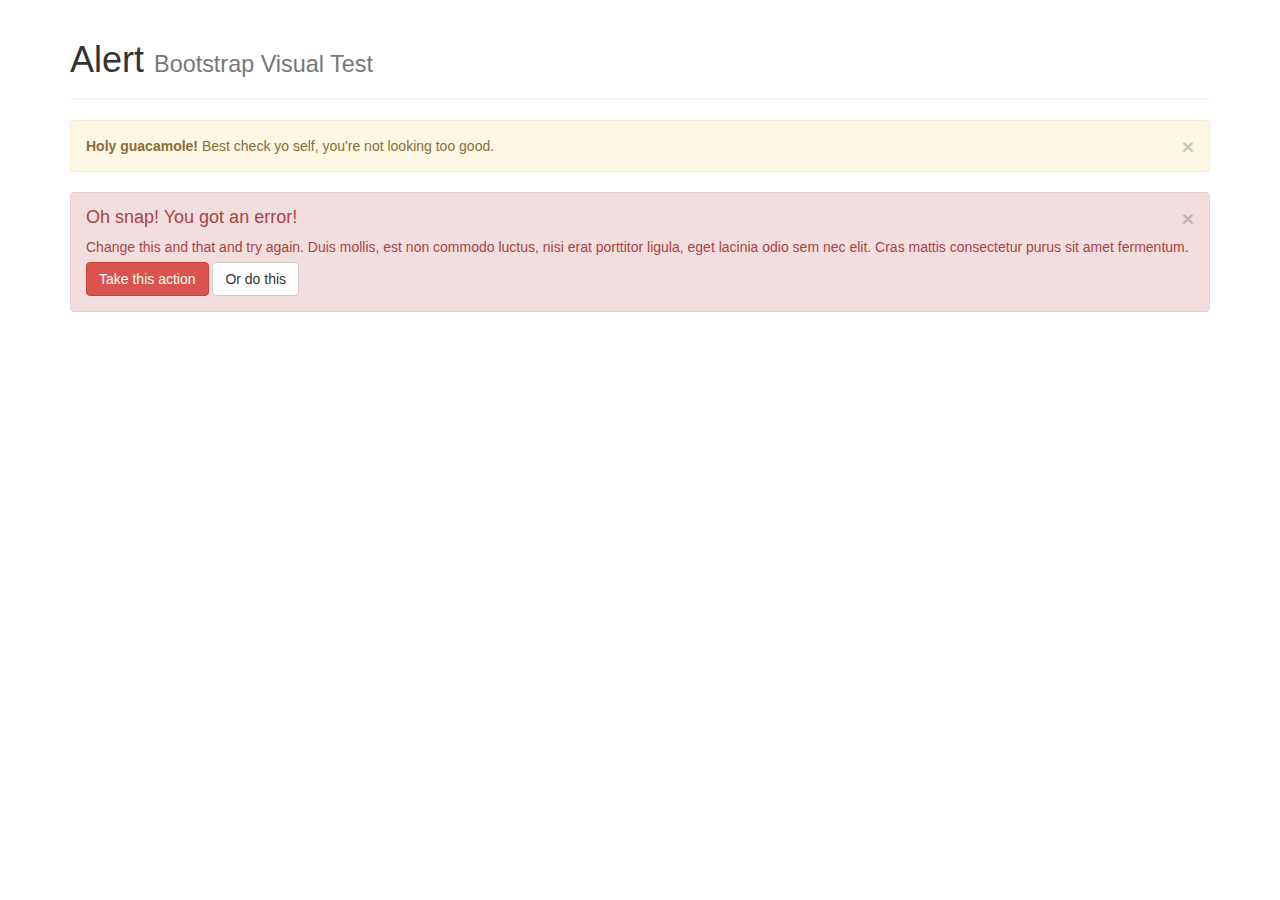
<file: js/tests/visual/alert.html>
<!DOCTYPE html>
<html>
<head>
  <meta charset="utf-8">
  <meta http-equiv="X-UA-Compatible" content="IE=edge">
  <meta name="viewport" content="width=device-width, initial-scale=1">
  <title>Alert</title>
  <link rel="stylesheet" href="../../../dist/css/bootstrap.min.css">

  <!-- HTML5 shim and Respond.js for IE8 support of HTML5 elements and media queries -->
  <!-- WARNING: Respond.js doesn't work if you view the page via file:// -->
  <!--[if lt IE 9]>
    <script src="https://oss.maxcdn.com/html5shiv/3.7.3/html5shiv.min.js"></script>
    <script src="https://oss.maxcdn.com/respond/1.4.2/respond.min.js"></script>
  <![endif]-->
</head>
<body>

<div class="container">

  <div class="page-header">
    <h1>Alert <small>Bootstrap Visual Test</small></h1>
  </div>

  <div class="alert alert-warning fade in">
    <button type="button" class="close" data-dismiss="alert" aria-hidden="true">&times;</button>
    <strong>Holy guacamole!</strong> Best check yo self, you're not looking too good.
  </div>

  <div class="alert alert-danger fade in">
    <button type="button" class="close" data-dismiss="alert" aria-hidden="true">&times;</button>
    <h4>Oh snap! You got an error!</h4>
    <p>Change this and that and try again. Duis mollis, est non commodo luctus, nisi erat porttitor ligula, eget lacinia odio sem nec elit. Cras mattis consectetur purus sit amet fermentum.</p>
    <p>
      <button type="button" class="btn btn-danger">Take this action</button>
      <button type="button" class="btn btn-default">Or do this</button>
    </p>
  </div>

</div>

<!-- JavaScript Includes -->
<script src="../vendor/jquery.min.js"></script>
<script src="../../transition.js"></script>
<script src="../../alert.js"></script>

</body>
</html>
</file>
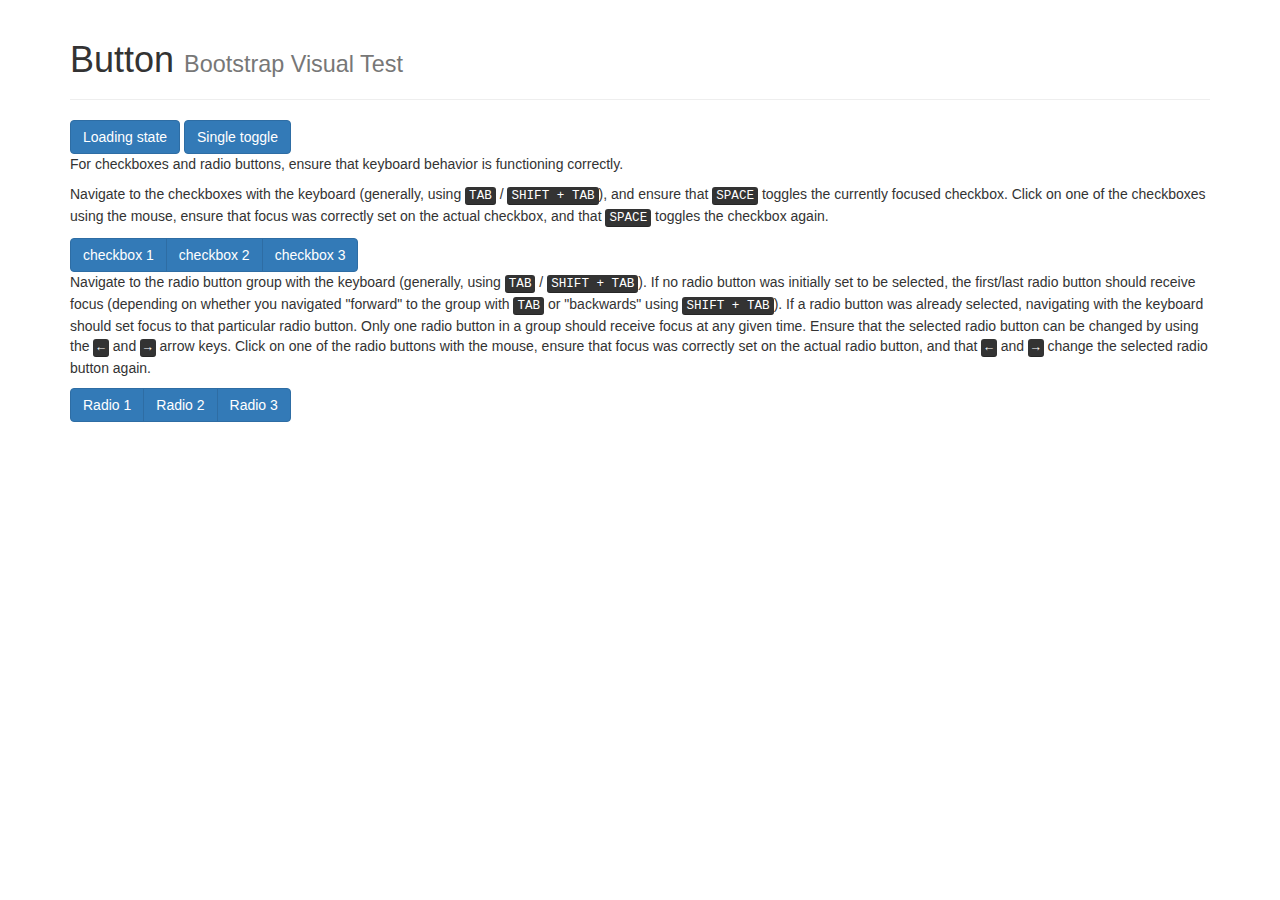
<file: js/tests/visual/button.html>
<!DOCTYPE html>
<html>
<head>
  <meta charset="utf-8">
  <meta http-equiv="X-UA-Compatible" content="IE=edge">
  <meta name="viewport" content="width=device-width, initial-scale=1">
  <title>Button</title>
  <link rel="stylesheet" href="../../../dist/css/bootstrap.min.css">

  <!-- HTML5 shim and Respond.js for IE8 support of HTML5 elements and media queries -->
  <!-- WARNING: Respond.js doesn't work if you view the page via file:// -->
  <!--[if lt IE 9]>
    <script src="https://oss.maxcdn.com/html5shiv/3.7.3/html5shiv.min.js"></script>
    <script src="https://oss.maxcdn.com/respond/1.4.2/respond.min.js"></script>
  <![endif]-->
</head>
<body>

<div class="container">

  <div class="page-header">
    <h1>Button <small>Bootstrap Visual Test</small></h1>
  </div>

  <button type="button" data-loading-text="Loading for 3 seconds..." class="btn btn-primary js-loading-button">
    Loading state
  </button>

  <button type="button" class="btn btn-primary" data-toggle="button">Single toggle</button>

  <p>For checkboxes and radio buttons, ensure that keyboard behavior is functioning correctly.</p>
  <p>Navigate to the checkboxes with the keyboard (generally, using <kbd>TAB</kbd> / <kbd>SHIFT + TAB</kbd>), and ensure that <kbd>SPACE</kbd> toggles the currently focused checkbox. Click on one of the checkboxes using the mouse, ensure that focus was correctly set on the actual checkbox, and that <kbd>SPACE</kbd> toggles the checkbox again.</p>

  <div class="btn-group" data-toggle="buttons">
    <label class="btn btn-primary">
      <input type="checkbox"> checkbox 1
    </label>
    <label class="btn btn-primary">
      <input type="checkbox"> checkbox 2
    </label>
    <label class="btn btn-primary">
      <input type="checkbox"> checkbox 3
    </label>
  </div>

  <p>Navigate to the radio button group with the keyboard (generally, using <kbd>TAB</kbd> / <kbd>SHIFT + TAB</kbd>). If no radio button was initially set to be selected, the first/last radio button should receive focus (depending on whether you navigated "forward" to the group with <kbd>TAB</kbd> or "backwards" using <kbd>SHIFT + TAB</kbd>). If a radio button was already selected, navigating with the keyboard should set focus to that particular radio button. Only one radio button in a group should receive focus at any given time.  Ensure that the selected radio button can be changed by using the <kbd>←</kbd> and <kbd>→</kbd> arrow keys. Click on one of the radio buttons with the mouse,  ensure that focus was correctly set on the actual radio button, and that <kbd>←</kbd> and <kbd>→</kbd> change the selected radio button again.</p>

  <div class="btn-group" data-toggle="buttons">
    <label class="btn btn-primary">
      <input type="radio" name="options" id="option1"> Radio 1
    </label>
    <label class="btn btn-primary">
      <input type="radio" name="options" id="option2"> Radio 2
    </label>
    <label class="btn btn-primary">
      <input type="radio" name="options" id="option3"> Radio 3
    </label>
  </div>

</div>

<!-- JavaScript Includes -->
<script src="../vendor/jquery.min.js"></script>
<script src="../../transition.js"></script>
<script src="../../button.js"></script>

<!-- JavaScript Test -->
<script>
$(function () {
  $('.js-loading-button').on('click', function () {
    var btn = $(this).button('loading')
    setTimeout(function (){
      btn.button('reset')
    }, 3000)
  })
})
</script>
</body>
</html>
</file>
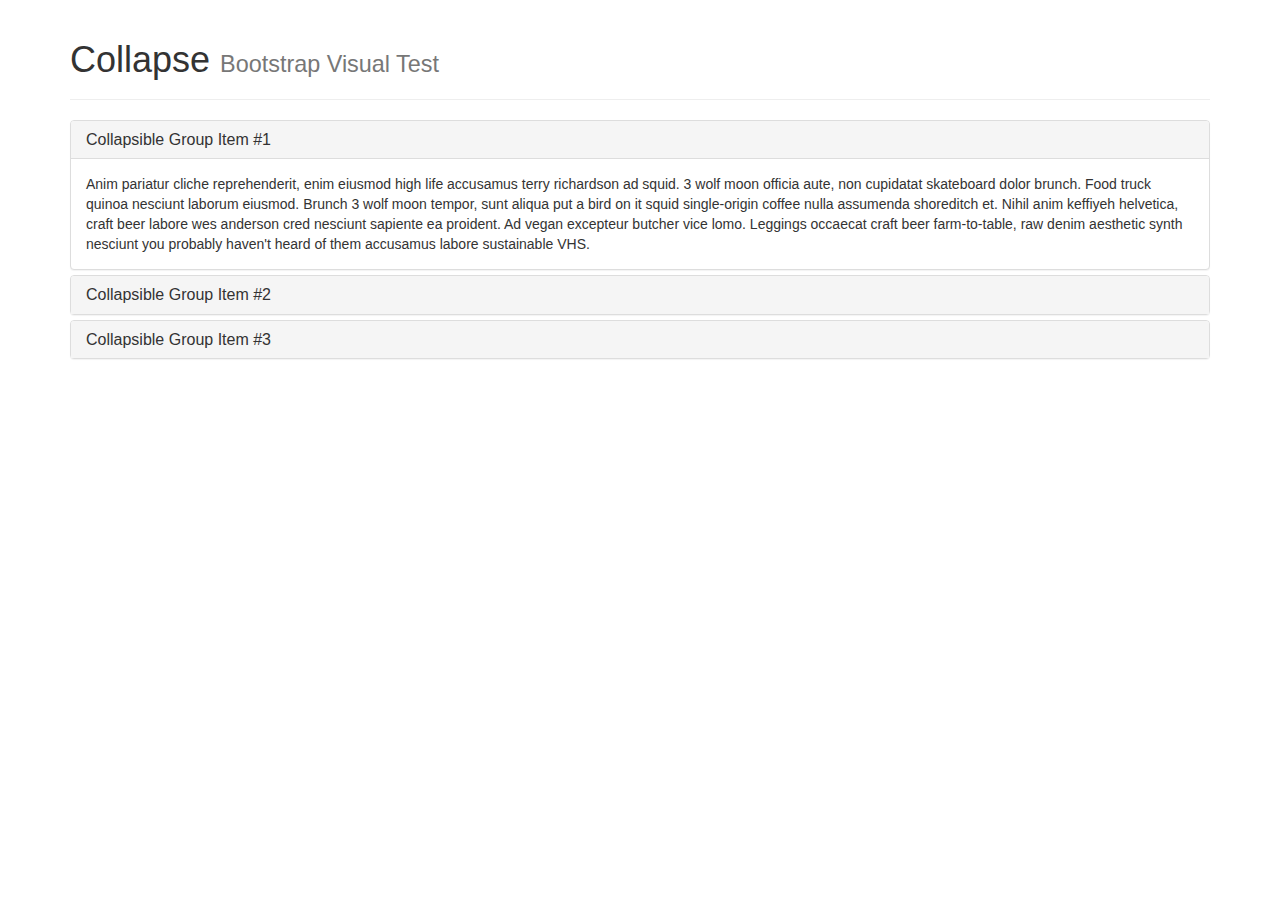
<file: js/tests/visual/collapse.html>
<!DOCTYPE html>
<html>
<head>
  <meta charset="utf-8">
  <meta http-equiv="X-UA-Compatible" content="IE=edge">
  <meta name="viewport" content="width=device-width, initial-scale=1">
  <title>Collapse</title>
  <link rel="stylesheet" href="../../../dist/css/bootstrap.min.css">

  <!-- HTML5 shim and Respond.js for IE8 support of HTML5 elements and media queries -->
  <!-- WARNING: Respond.js doesn't work if you view the page via file:// -->
  <!--[if lt IE 9]>
    <script src="https://oss.maxcdn.com/html5shiv/3.7.3/html5shiv.min.js"></script>
    <script src="https://oss.maxcdn.com/respond/1.4.2/respond.min.js"></script>
  <![endif]-->
</head>
<body>

<div class="container">

  <div class="page-header">
    <h1>Collapse <small>Bootstrap Visual Test</small></h1>
  </div>

  <div class="panel-group" id="accordion">
    <div class="panel panel-default">
      <div class="panel-heading">
        <h4 class="panel-title">
          <a role="button" data-toggle="collapse" data-parent="#accordion" href="#collapseOne">
            Collapsible Group Item #1
          </a>
        </h4>
      </div>
      <div id="collapseOne" class="panel-collapse collapse in">
        <div class="panel-body">
          Anim pariatur cliche reprehenderit, enim eiusmod high life accusamus terry richardson ad squid. 3 wolf moon officia aute, non cupidatat skateboard dolor brunch. Food truck quinoa nesciunt laborum eiusmod. Brunch 3 wolf moon tempor, sunt aliqua put a bird on it squid single-origin coffee nulla assumenda shoreditch et. Nihil anim keffiyeh helvetica, craft beer labore wes anderson cred nesciunt sapiente ea proident. Ad vegan excepteur butcher vice lomo. Leggings occaecat craft beer farm-to-table, raw denim aesthetic synth nesciunt you probably haven't heard of them accusamus labore sustainable VHS.
        </div>
      </div>
    </div>
    <div class="panel panel-default">
      <div class="panel-heading">
        <h4 class="panel-title">
          <a role="button" data-toggle="collapse" data-parent="#accordion" href="#collapseTwo">
            Collapsible Group Item #2
          </a>
        </h4>
      </div>
      <div id="collapseTwo" class="panel-collapse collapse">
        <div class="panel-body">
          Anim pariatur cliche reprehenderit, enim eiusmod high life accusamus terry richardson ad squid. 3 wolf moon officia aute, non cupidatat skateboard dolor brunch. Food truck quinoa nesciunt laborum eiusmod. Brunch 3 wolf moon tempor, sunt aliqua put a bird on it squid single-origin coffee nulla assumenda shoreditch et. Nihil anim keffiyeh helvetica, craft beer labore wes anderson cred nesciunt sapiente ea proident. Ad vegan excepteur butcher vice lomo. Leggings occaecat craft beer farm-to-table, raw denim aesthetic synth nesciunt you probably haven't heard of them accusamus labore sustainable VHS.
        </div>
      </div>
    </div>
    <div class="panel panel-default">
      <div class="panel-heading">
        <h4 class="panel-title">
          <a role="button" data-toggle="collapse" data-parent="#accordion" href="#collapseThree">
            Collapsible Group Item #3
          </a>
        </h4>
      </div>
      <div id="collapseThree" class="panel-collapse collapse">
        <div class="panel-body">
          Anim pariatur cliche reprehenderit, enim eiusmod high life accusamus terry richardson ad squid. 3 wolf moon officia aute, non cupidatat skateboard dolor brunch. Food truck quinoa nesciunt laborum eiusmod. Brunch 3 wolf moon tempor, sunt aliqua put a bird on it squid single-origin coffee nulla assumenda shoreditch et. Nihil anim keffiyeh helvetica, craft beer labore wes anderson cred nesciunt sapiente ea proident. Ad vegan excepteur butcher vice lomo. Leggings occaecat craft beer farm-to-table, raw denim aesthetic synth nesciunt you probably haven't heard of them accusamus labore sustainable VHS.
        </div>
      </div>
    </div>
  </div>

</div>

<!-- JavaScript Includes -->
<script src="../vendor/jquery.min.js"></script>
<script src="../../transition.js"></script>
<script src="../../collapse.js"></script>

</body>
</html>
</file>
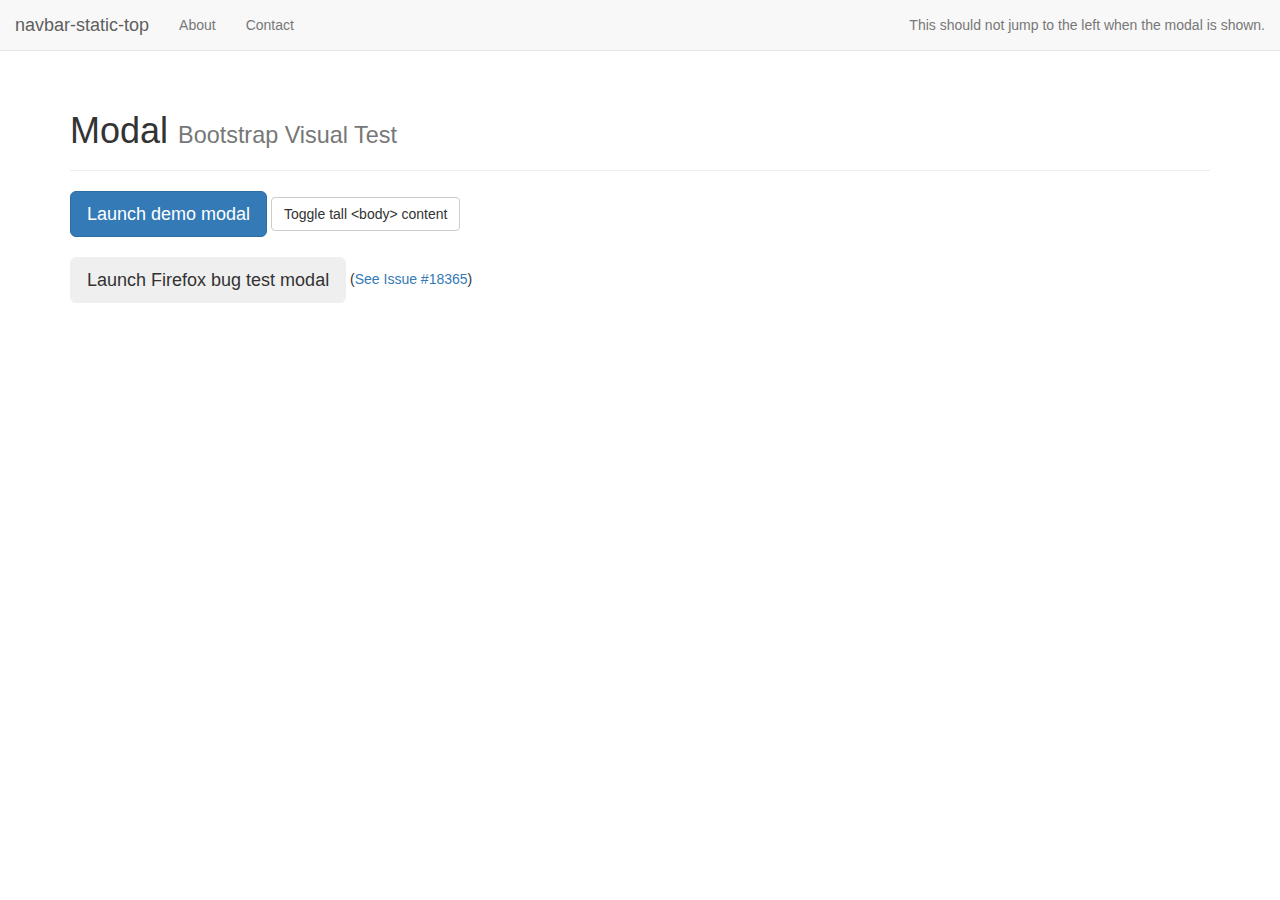
<file: js/tests/visual/modal.html>
<!DOCTYPE html>
<html>
<head>
  <meta charset="utf-8">
  <meta http-equiv="X-UA-Compatible" content="IE=edge">
  <meta name="viewport" content="width=device-width, initial-scale=1">
  <title>Modal</title>
  <link rel="stylesheet" href="../../../dist/css/bootstrap.min.css">

  <!-- HTML5 shim and Respond.js for IE8 support of HTML5 elements and media queries -->
  <!-- WARNING: Respond.js doesn't work if you view the page via file:// -->
  <!--[if lt IE 9]>
    <script src="https://oss.maxcdn.com/html5shiv/3.7.3/html5shiv.min.js"></script>
    <script src="https://oss.maxcdn.com/respond/1.4.2/respond.min.js"></script>
  <![endif]-->

  <style>
    #tall {
      height: 1500px;
      width: 100px;
      background-color: black;
      color: white;
    }
  </style>
</head>
<body>

<nav class="navbar navbar-default navbar-static-top">
  <div class="container-fluid">
    <div class="navbar-header">
      <button type="button" class="navbar-toggle collapsed" data-toggle="collapse" data-target="#navbar" aria-expanded="false" aria-controls="navbar">
        <span class="sr-only">Toggle navigation</span>
        <span class="icon-bar"></span>
        <span class="icon-bar"></span>
        <span class="icon-bar"></span>
      </button>
      <a class="navbar-brand" href="#">navbar-static-top</a>
    </div>
    <div id="navbar" class="navbar-collapse collapse">
      <ul class="nav navbar-nav">
        <li><a href="#about">About</a></li>
        <li><a href="#contact">Contact</a></li>
      </ul>
      <ul class="nav navbar-nav navbar-right">
        <li><a href="#">This should not jump to the left when the modal is shown.</a></li>
      </ul>
    </div><!--/.nav-collapse -->
  </div>
</nav>

<div class="container">

  <div class="page-header">
    <h1>Modal <small>Bootstrap Visual Test</small></h1>
  </div>

  <div id="myModal" class="modal fade" tabindex="-1" role="dialog" aria-labelledby="myModalLabel">
    <div class="modal-dialog">
      <div class="modal-content">

        <div class="modal-header">
          <button type="button" class="close" data-dismiss="modal" aria-hidden="true">&times;</button>
          <h4 class="modal-title" id="myModalLabel">Modal Heading</h4>
        </div>
        <div class="modal-body">
          <h4>Text in a modal</h4>
          <p>Duis mollis, est non commodo luctus, nisi erat porttitor ligula.</p>

          <h4>Popover in a modal</h4>
          <p>This <a href="#" role="button" class="btn btn-default js-popover" title="A Title" data-content="And here's some amazing content. It's very engaging. right?" data-placement="left">button</a> should trigger a popover on click.</p>

          <h4>Tooltips in a modal</h4>
          <p><a href="#" class="js-tooltip" title="Tooltip">This link</a> and <a href="#" class="js-tooltip" title="Tooltip">that link</a> should have tooltips on hover.</p>

          <div class="panel-group" id="accordion" role="tablist" aria-multiselectable="true">
            <div class="panel panel-default">
              <div class="panel-heading" role="tab" id="headingOne">
                <h4 class="panel-title">
                  <a role="button" data-toggle="collapse" data-parent="#accordion" href="#collapseOne" aria-expanded="true" aria-controls="collapseOne">
                    Collapsible Group Item #1
                  </a>
                </h4>
              </div>
              <div id="collapseOne" class="panel-collapse collapse in" role="tabpanel" aria-labelledby="headingOne">
                <div class="panel-body">
                  Lorem ipsum
                </div>
              </div>
            </div>
            <div class="panel panel-default">
              <div class="panel-heading" role="tab" id="headingTwo">
                <h4 class="panel-title">
                  <a class="collapsed" role="button" data-toggle="collapse" data-parent="#accordion" href="#collapseTwo" aria-expanded="false" aria-controls="collapseTwo">
                    Collapsible Group Item #2
                  </a>
                </h4>
              </div>
              <div id="collapseTwo" class="panel-collapse collapse" role="tabpanel" aria-labelledby="headingTwo">
                <div class="panel-body">
                  Anim pariatur cliche reprehenderit, enim eiusmod high life accusamus terry richardson ad squid. 3 wolf moon officia aute, non cupidatat skateboard dolor brunch. Food truck quinoa nesciunt laborum eiusmod. Brunch 3 wolf moon tempor, sunt aliqua put a bird on it squid single-origin coffee nulla assumenda shoreditch et. Nihil anim keffiyeh helvetica, craft beer labore wes anderson cred nesciunt sapiente ea proident. Ad vegan excepteur butcher vice lomo. Leggings occaecat craft beer farm-to-table, raw denim aesthetic synth nesciunt you probably haven't heard of them accusamus labore sustainable VHS.
                  Anim pariatur cliche reprehenderit, enim eiusmod high life accusamus terry richardson ad squid. 3 wolf moon officia aute, non cupidatat skateboard dolor brunch. Food truck quinoa nesciunt laborum eiusmod. Brunch 3 wolf moon tempor, sunt aliqua put a bird on it squid single-origin coffee nulla assumenda shoreditch et. Nihil anim keffiyeh helvetica, craft beer labore wes anderson cred nesciunt sapiente ea proident. Ad vegan excepteur butcher vice lomo. Leggings occaecat craft beer farm-to-table, raw denim aesthetic synth nesciunt you probably haven't heard of them accusamus labore sustainable VHS.
                  Anim pariatur cliche reprehenderit, enim eiusmod high life accusamus terry richardson ad squid. 3 wolf moon officia aute, non cupidatat skateboard dolor brunch. Food truck quinoa nesciunt laborum eiusmod. Brunch 3 wolf moon tempor, sunt aliqua put a bird on it squid single-origin coffee nulla assumenda shoreditch et. Nihil anim keffiyeh helvetica, craft beer labore wes anderson cred nesciunt sapiente ea proident. Ad vegan excepteur butcher vice lomo. Leggings occaecat craft beer farm-to-table, raw denim aesthetic synth nesciunt you probably haven't heard of them accusamus labore sustainable VHS.
                </div>
              </div>
            </div>
          </div>

          <hr>

          <h4>Overflowing text to show scroll behavior</h4>
          <p>Cras mattis consectetur purus sit amet fermentum. Cras justo odio, dapibus ac facilisis in, egestas eget quam. Morbi leo risus, porta ac consectetur ac, vestibulum at eros.</p>
          <p>Praesent commodo cursus magna, vel scelerisque nisl consectetur et. Vivamus sagittis lacus vel augue laoreet rutrum faucibus dolor auctor.</p>
          <p>Aenean lacinia bibendum nulla sed consectetur. Praesent commodo cursus magna, vel scelerisque nisl consectetur et. Donec sed odio dui. Donec ullamcorper nulla non metus auctor fringilla.</p>
          <p>Cras mattis consectetur purus sit amet fermentum. Cras justo odio, dapibus ac facilisis in, egestas eget quam. Morbi leo risus, porta ac consectetur ac, vestibulum at eros.</p>
          <p>Praesent commodo cursus magna, vel scelerisque nisl consectetur et. Vivamus sagittis lacus vel augue laoreet rutrum faucibus dolor auctor.</p>
          <p>Aenean lacinia bibendum nulla sed consectetur. Praesent commodo cursus magna, vel scelerisque nisl consectetur et. Donec sed odio dui. Donec ullamcorper nulla non metus auctor fringilla.</p>
          <p>Cras mattis consectetur purus sit amet fermentum. Cras justo odio, dapibus ac facilisis in, egestas eget quam. Morbi leo risus, porta ac consectetur ac, vestibulum at eros.</p>
          <p>Praesent commodo cursus magna, vel scelerisque nisl consectetur et. Vivamus sagittis lacus vel augue laoreet rutrum faucibus dolor auctor.</p>
          <p>Aenean lacinia bibendum nulla sed consectetur. Praesent commodo cursus magna, vel scelerisque nisl consectetur et. Donec sed odio dui. Donec ullamcorper nulla non metus auctor fringilla.</p>
        </div>
        <div class="modal-footer">
          <button type="button" class="btn btn-default" data-dismiss="modal">Close</button>
          <button type="button" class="btn btn-primary">Save changes</button>
        </div>

      </div>
    </div>
  </div>

  <div id="myModal2" class="modal fade" tabindex="-1" role="dialog" aria-labelledby="myModalLabel2">
    <div class="modal-dialog" role="document">
      <div class="modal-content">
        <div class="modal-header">
          <button type="button" class="close" data-dismiss="modal" aria-hidden="true">&times;</button>
          <h4 class="modal-title" id="myModalLabel2">Modal Heading</h4>
        </div>
        <div class="modal-body">
          <ol>
            <li>Ensure you're using Firefox.</li>
            <li>Open a new tab and then switch back to this tab.</li>
            <li>Click into this input: <input type="text" id="ff-bug-input"></li>
            <li>Switch to the other tab and then back to this tab.</li>
          </ol>
          <p>Test result: <strong id="ff-bug-test-result"></strong></p>
        </div>
      </div>
    </div>
  </div>

  <button class="btn btn-primary btn-lg" data-toggle="modal" data-target="#myModal">
    Launch demo modal
  </button>

  <button id="tall-toggle" class="btn btn-default">Toggle tall &lt;body&gt; content</button>
  <br><br>
  <button class="btn btn-secondary btn-lg" data-toggle="modal" data-target="#myModal2">
    Launch Firefox bug test modal
  </button>
  (<a href="https://github.com/twbs/bootstrap/issues/18365">See Issue #18365</a>)
  <br><br>
  <div id="tall" style="display: none;">
    Tall body content to force the page to have a scrollbar.
  </div>

</div>

<!-- JavaScript Includes -->
<script src="../vendor/jquery.min.js"></script>
<script src="../../transition.js"></script>
<script src="../../modal.js"></script>
<script src="../../tooltip.js"></script>
<script src="../../popover.js"></script>
<script src="../../collapse.js"></script>

<!-- JavaScript Test -->
<script>
var firefoxTestDone = false
function reportFirefoxTestResult(result) {
  if (!firefoxTestDone) {
    $('#ff-bug-test-result')
      .addClass(result ? 'text-success' : 'text-danger')
      .text(result ? 'PASS' : 'FAIL')  
  }
  firefoxTestDone = true
}

$(function () {
  $('.js-popover').popover()
  $('.js-tooltip').tooltip()
  $('#tall-toggle').click(function () {
    $('#tall').toggle()
  })
  $('#ff-bug-input').one('focus', function () {
    $('#myModal2').on('focus', function () {
      reportFirefoxTestResult(false)
    })
    $('#ff-bug-input').on('focus', function () {
      reportFirefoxTestResult(true)
    })
  })
})
</script>

</body>
</html>
</file>
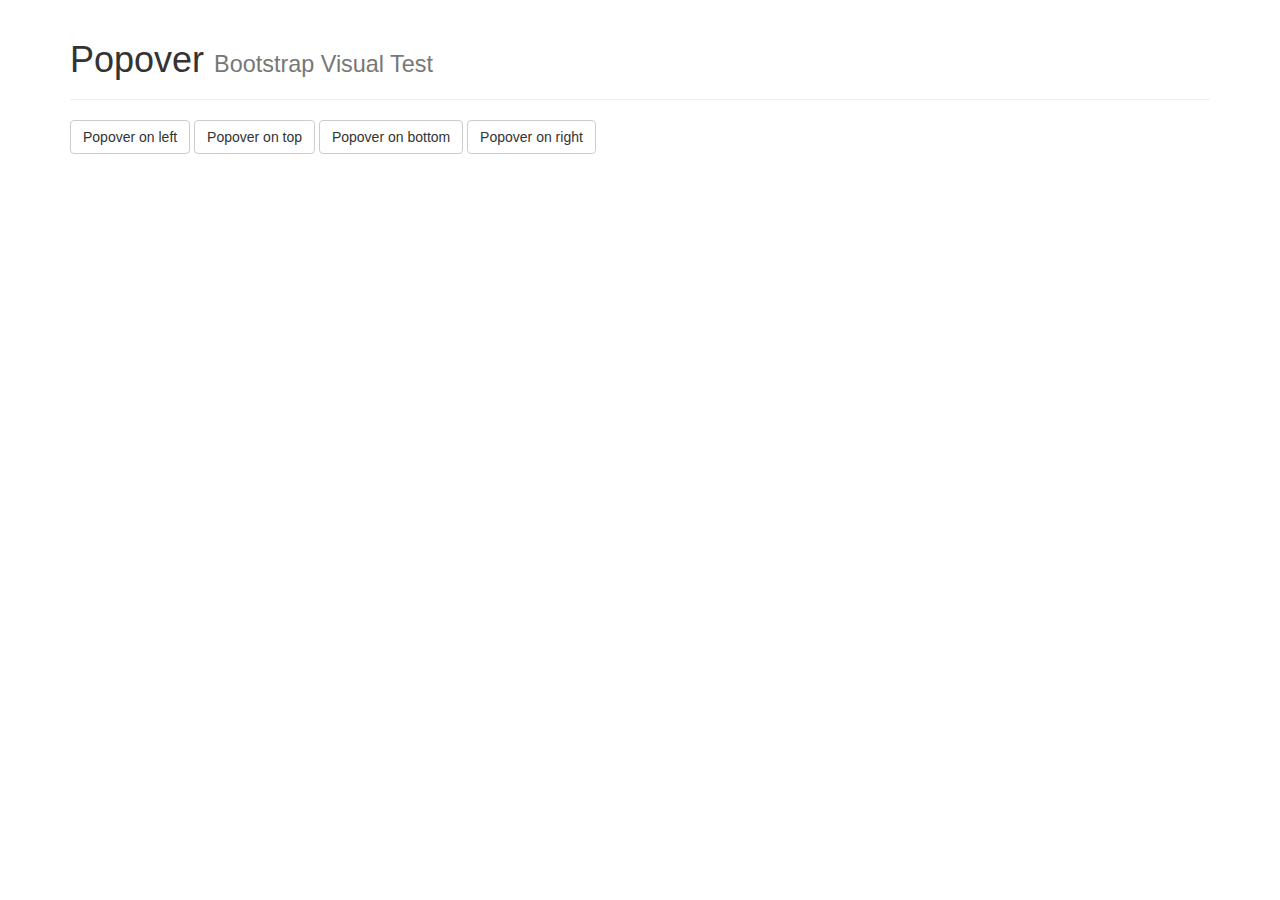
<file: js/tests/visual/popover.html>
<!DOCTYPE html>
<html>
<head>
  <meta charset="utf-8">
  <meta http-equiv="X-UA-Compatible" content="IE=edge">
  <meta name="viewport" content="width=device-width, initial-scale=1">
  <title>Popover</title>
  <link rel="stylesheet" href="../../../dist/css/bootstrap.min.css">

  <!-- HTML5 shim and Respond.js for IE8 support of HTML5 elements and media queries -->
  <!-- WARNING: Respond.js doesn't work if you view the page via file:// -->
  <!--[if lt IE 9]>
    <script src="https://oss.maxcdn.com/html5shiv/3.7.3/html5shiv.min.js"></script>
    <script src="https://oss.maxcdn.com/respond/1.4.2/respond.min.js"></script>
  <![endif]-->
</head>
<body>

<div class="container">

  <div class="page-header">
    <h1>Popover <small>Bootstrap Visual Test</small></h1>
  </div>

  <button type="button" class="btn btn-default js-popover" data-container="body" data-toggle="popover" data-placement="left" data-content="Vivamus sagittis lacus vel augue laoreet rutrum faucibus." data-original-title="" title="">
    Popover on left
  </button>
  <button type="button" class="btn btn-default js-popover" data-container="body" data-toggle="popover" data-placement="top" data-content="Vivamus sagittis lacus vel augue laoreet rutrum faucibus." data-original-title="" title="">
    Popover on top
  </button>
  <button type="button" class="btn btn-default js-popover" data-container="body" data-toggle="popover" data-placement="bottom" data-content="Vivamus sagittis lacus vel augue laoreet rutrum faucibus." data-original-title="" title="">
    Popover on bottom
  </button>
  <button type="button" class="btn btn-default js-popover" data-container="body" data-toggle="popover" data-placement="right" data-content="Vivamus sagittis lacus vel augue laoreet rutrum faucibus." data-original-title="" title="">
    Popover on right
  </button>

</div>

<!-- JavaScript Includes -->
<script src="../vendor/jquery.min.js"></script>
<script src="../../transition.js"></script>
<script src="../../tooltip.js"></script>
<script src="../../popover.js"></script>

<!-- JavaScript Test -->
<script>
$(function () {
  $('.js-popover').popover()
})
</script>

</body>
</html>
</file>
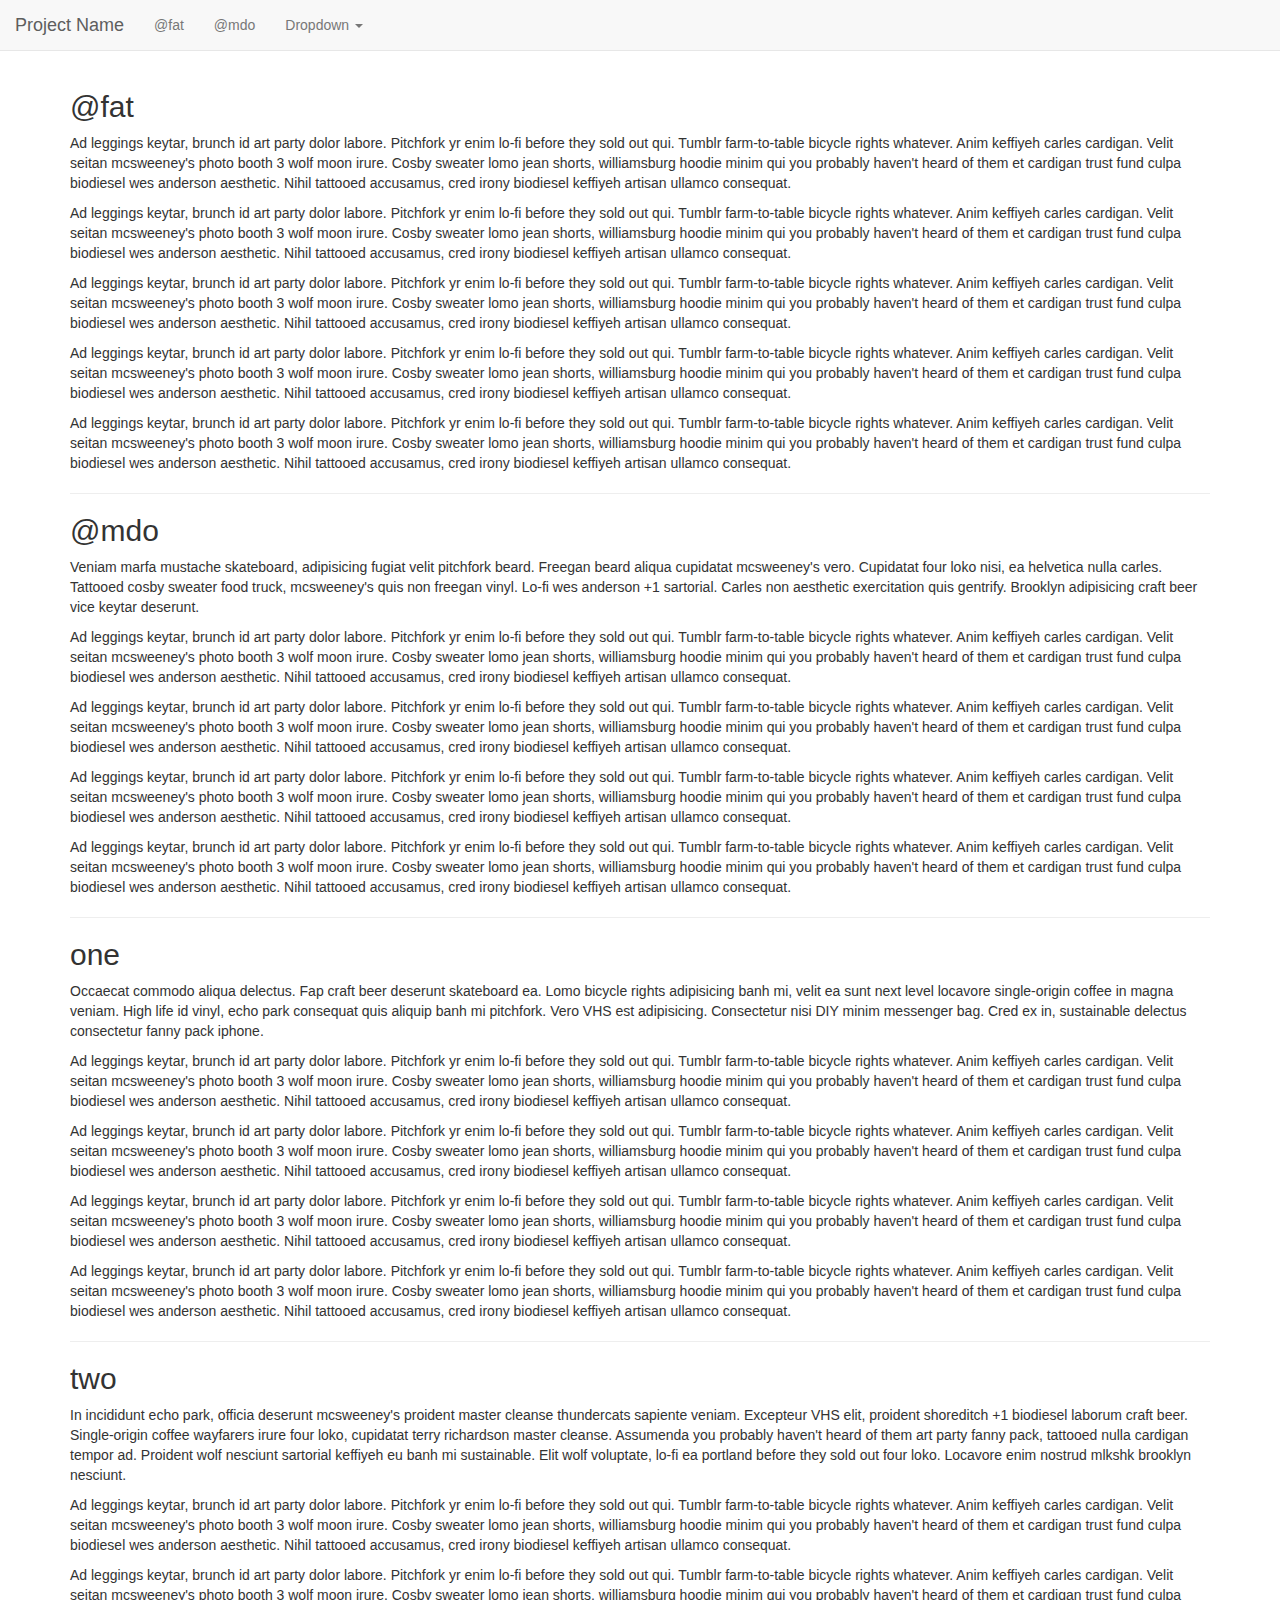
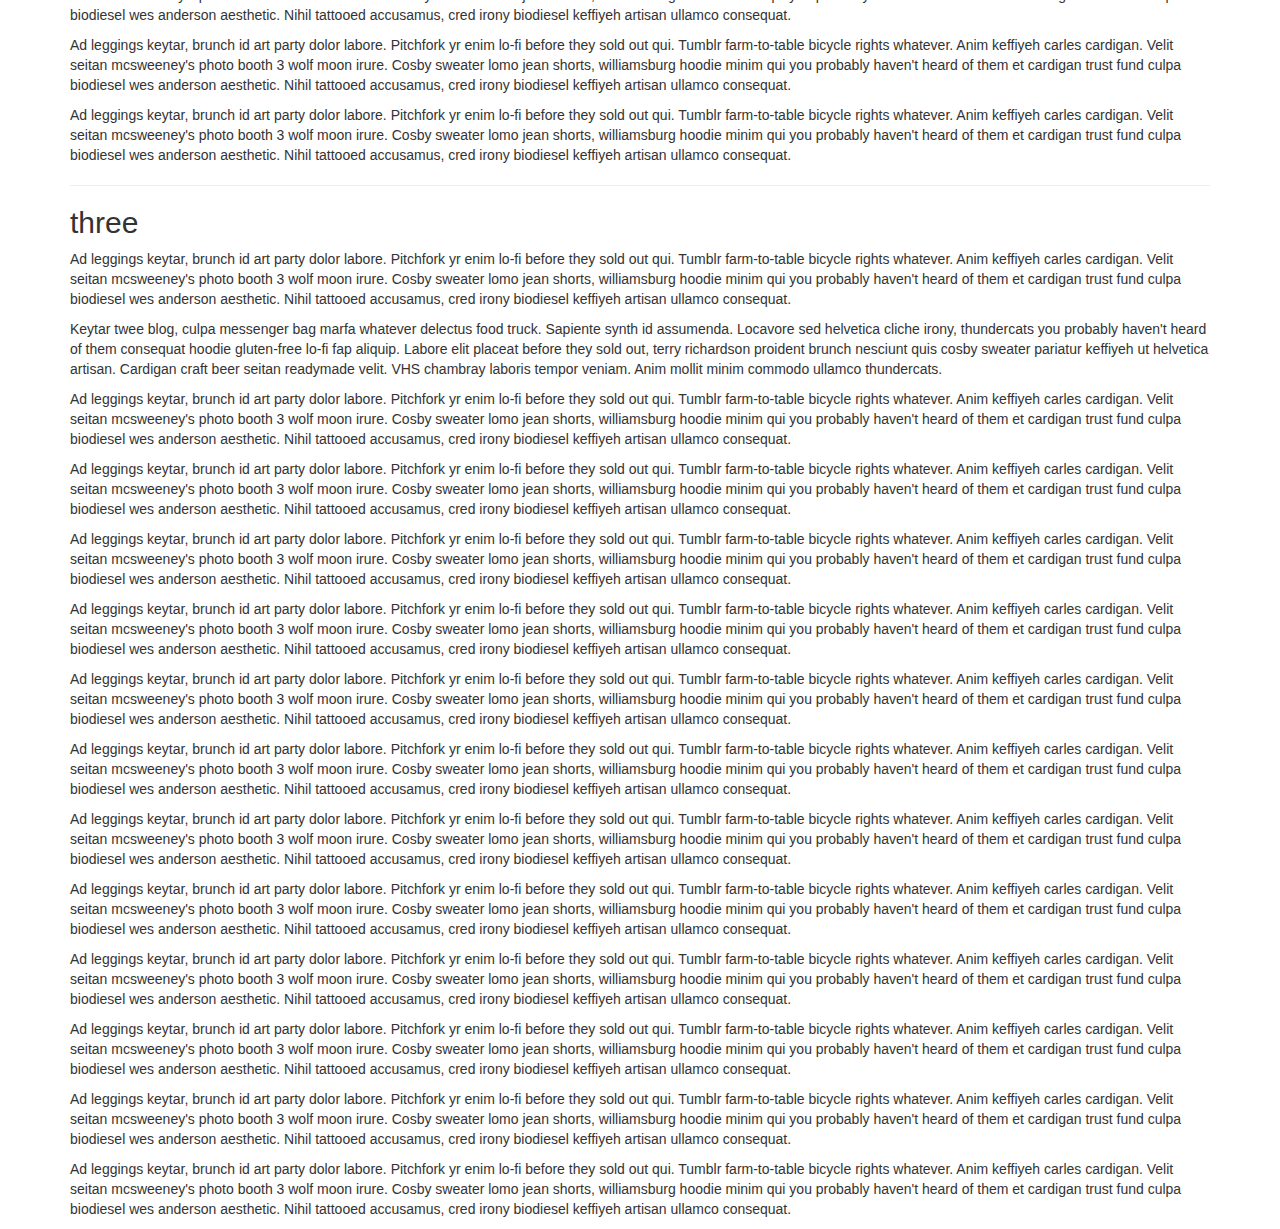
<file: js/tests/visual/scrollspy.html>
<!DOCTYPE html>
<html>
<head>
  <meta charset="utf-8">
  <meta http-equiv="X-UA-Compatible" content="IE=edge">
  <meta name="viewport" content="width=device-width, initial-scale=1">
  <title>Scrollspy</title>
  <link rel="stylesheet" href="../../../dist/css/bootstrap.min.css">

  <style>
    body { padding-top: 70px; }
  </style>

  <!-- HTML5 shim and Respond.js for IE8 support of HTML5 elements and media queries -->
  <!-- WARNING: Respond.js doesn't work if you view the page via file:// -->
  <!--[if lt IE 9]>
    <script src="https://oss.maxcdn.com/html5shiv/3.7.3/html5shiv.min.js"></script>
    <script src="https://oss.maxcdn.com/respond/1.4.2/respond.min.js"></script>
  <![endif]-->
</head>
<body data-spy="scroll" data-target=".navbar" data-offset="70">

<div class="container">

  <nav class="navbar navbar-default navbar-fixed-top" role="navigation">
    <div class="container-fluid">
      <div class="navbar-header">
        <button class="navbar-toggle collapsed" type="button" data-toggle="collapse" data-target=".js-navbar-scrollspy">
          <span class="sr-only">Toggle navigation</span>
          <span class="icon-bar"></span>
          <span class="icon-bar"></span>
          <span class="icon-bar"></span>
        </button>
        <a class="navbar-brand" href="#">Project Name</a>
      </div>
      <div class="collapse navbar-collapse js-navbar-scrollspy">
        <ul class="nav navbar-nav">
          <li class=""><a href="#fat">@fat</a></li>
          <li class=""><a href="#mdo">@mdo</a></li>
          <li class="dropdown">
            <a href="#" class="dropdown-toggle" data-toggle="dropdown" aria-haspopup="true" aria-expanded="false">Dropdown <b class="caret"></b></a>
            <ul class="dropdown-menu">
              <li class=""><a href="#one">one</a></li>
              <li><a href="#two">two</a></li>
              <li role="separator" class="divider"></li>
              <li><a href="#three">three</a></li>
            </ul>
          </li>
        </ul>
      </div>
    </div>
  </nav>

  <h2 id="fat">@fat</h2>
  <p>Ad leggings keytar, brunch id art party dolor labore. Pitchfork yr enim lo-fi before they sold out qui. Tumblr farm-to-table bicycle rights whatever. Anim keffiyeh carles cardigan. Velit seitan mcsweeney's photo booth 3 wolf moon irure. Cosby sweater lomo jean shorts, williamsburg hoodie minim qui you probably haven't heard of them et cardigan trust fund culpa biodiesel wes anderson aesthetic. Nihil tattooed accusamus, cred irony biodiesel keffiyeh artisan ullamco consequat.</p>
  <p>Ad leggings keytar, brunch id art party dolor labore. Pitchfork yr enim lo-fi before they sold out qui. Tumblr farm-to-table bicycle rights whatever. Anim keffiyeh carles cardigan. Velit seitan mcsweeney's photo booth 3 wolf moon irure. Cosby sweater lomo jean shorts, williamsburg hoodie minim qui you probably haven't heard of them et cardigan trust fund culpa biodiesel wes anderson aesthetic. Nihil tattooed accusamus, cred irony biodiesel keffiyeh artisan ullamco consequat.</p>
  <p>Ad leggings keytar, brunch id art party dolor labore. Pitchfork yr enim lo-fi before they sold out qui. Tumblr farm-to-table bicycle rights whatever. Anim keffiyeh carles cardigan. Velit seitan mcsweeney's photo booth 3 wolf moon irure. Cosby sweater lomo jean shorts, williamsburg hoodie minim qui you probably haven't heard of them et cardigan trust fund culpa biodiesel wes anderson aesthetic. Nihil tattooed accusamus, cred irony biodiesel keffiyeh artisan ullamco consequat.</p>
  <p>Ad leggings keytar, brunch id art party dolor labore. Pitchfork yr enim lo-fi before they sold out qui. Tumblr farm-to-table bicycle rights whatever. Anim keffiyeh carles cardigan. Velit seitan mcsweeney's photo booth 3 wolf moon irure. Cosby sweater lomo jean shorts, williamsburg hoodie minim qui you probably haven't heard of them et cardigan trust fund culpa biodiesel wes anderson aesthetic. Nihil tattooed accusamus, cred irony biodiesel keffiyeh artisan ullamco consequat.</p>
  <p>Ad leggings keytar, brunch id art party dolor labore. Pitchfork yr enim lo-fi before they sold out qui. Tumblr farm-to-table bicycle rights whatever. Anim keffiyeh carles cardigan. Velit seitan mcsweeney's photo booth 3 wolf moon irure. Cosby sweater lomo jean shorts, williamsburg hoodie minim qui you probably haven't heard of them et cardigan trust fund culpa biodiesel wes anderson aesthetic. Nihil tattooed accusamus, cred irony biodiesel keffiyeh artisan ullamco consequat.</p>
  <hr>
  <h2 id="mdo">@mdo</h2>
  <p>Veniam marfa mustache skateboard, adipisicing fugiat velit pitchfork beard. Freegan beard aliqua cupidatat mcsweeney's vero. Cupidatat four loko nisi, ea helvetica nulla carles. Tattooed cosby sweater food truck, mcsweeney's quis non freegan vinyl. Lo-fi wes anderson +1 sartorial. Carles non aesthetic exercitation quis gentrify. Brooklyn adipisicing craft beer vice keytar deserunt.</p>
  <p>Ad leggings keytar, brunch id art party dolor labore. Pitchfork yr enim lo-fi before they sold out qui. Tumblr farm-to-table bicycle rights whatever. Anim keffiyeh carles cardigan. Velit seitan mcsweeney's photo booth 3 wolf moon irure. Cosby sweater lomo jean shorts, williamsburg hoodie minim qui you probably haven't heard of them et cardigan trust fund culpa biodiesel wes anderson aesthetic. Nihil tattooed accusamus, cred irony biodiesel keffiyeh artisan ullamco consequat.</p>
  <p>Ad leggings keytar, brunch id art party dolor labore. Pitchfork yr enim lo-fi before they sold out qui. Tumblr farm-to-table bicycle rights whatever. Anim keffiyeh carles cardigan. Velit seitan mcsweeney's photo booth 3 wolf moon irure. Cosby sweater lomo jean shorts, williamsburg hoodie minim qui you probably haven't heard of them et cardigan trust fund culpa biodiesel wes anderson aesthetic. Nihil tattooed accusamus, cred irony biodiesel keffiyeh artisan ullamco consequat.</p>
  <p>Ad leggings keytar, brunch id art party dolor labore. Pitchfork yr enim lo-fi before they sold out qui. Tumblr farm-to-table bicycle rights whatever. Anim keffiyeh carles cardigan. Velit seitan mcsweeney's photo booth 3 wolf moon irure. Cosby sweater lomo jean shorts, williamsburg hoodie minim qui you probably haven't heard of them et cardigan trust fund culpa biodiesel wes anderson aesthetic. Nihil tattooed accusamus, cred irony biodiesel keffiyeh artisan ullamco consequat.</p>
  <p>Ad leggings keytar, brunch id art party dolor labore. Pitchfork yr enim lo-fi before they sold out qui. Tumblr farm-to-table bicycle rights whatever. Anim keffiyeh carles cardigan. Velit seitan mcsweeney's photo booth 3 wolf moon irure. Cosby sweater lomo jean shorts, williamsburg hoodie minim qui you probably haven't heard of them et cardigan trust fund culpa biodiesel wes anderson aesthetic. Nihil tattooed accusamus, cred irony biodiesel keffiyeh artisan ullamco consequat.</p>
  <hr>
  <h2 id="one">one</h2>
  <p>Occaecat commodo aliqua delectus. Fap craft beer deserunt skateboard ea. Lomo bicycle rights adipisicing banh mi, velit ea sunt next level locavore single-origin coffee in magna veniam. High life id vinyl, echo park consequat quis aliquip banh mi pitchfork. Vero VHS est adipisicing. Consectetur nisi DIY minim messenger bag. Cred ex in, sustainable delectus consectetur fanny pack iphone.</p>
  <p>Ad leggings keytar, brunch id art party dolor labore. Pitchfork yr enim lo-fi before they sold out qui. Tumblr farm-to-table bicycle rights whatever. Anim keffiyeh carles cardigan. Velit seitan mcsweeney's photo booth 3 wolf moon irure. Cosby sweater lomo jean shorts, williamsburg hoodie minim qui you probably haven't heard of them et cardigan trust fund culpa biodiesel wes anderson aesthetic. Nihil tattooed accusamus, cred irony biodiesel keffiyeh artisan ullamco consequat.</p>
  <p>Ad leggings keytar, brunch id art party dolor labore. Pitchfork yr enim lo-fi before they sold out qui. Tumblr farm-to-table bicycle rights whatever. Anim keffiyeh carles cardigan. Velit seitan mcsweeney's photo booth 3 wolf moon irure. Cosby sweater lomo jean shorts, williamsburg hoodie minim qui you probably haven't heard of them et cardigan trust fund culpa biodiesel wes anderson aesthetic. Nihil tattooed accusamus, cred irony biodiesel keffiyeh artisan ullamco consequat.</p>
  <p>Ad leggings keytar, brunch id art party dolor labore. Pitchfork yr enim lo-fi before they sold out qui. Tumblr farm-to-table bicycle rights whatever. Anim keffiyeh carles cardigan. Velit seitan mcsweeney's photo booth 3 wolf moon irure. Cosby sweater lomo jean shorts, williamsburg hoodie minim qui you probably haven't heard of them et cardigan trust fund culpa biodiesel wes anderson aesthetic. Nihil tattooed accusamus, cred irony biodiesel keffiyeh artisan ullamco consequat.</p>
  <p>Ad leggings keytar, brunch id art party dolor labore. Pitchfork yr enim lo-fi before they sold out qui. Tumblr farm-to-table bicycle rights whatever. Anim keffiyeh carles cardigan. Velit seitan mcsweeney's photo booth 3 wolf moon irure. Cosby sweater lomo jean shorts, williamsburg hoodie minim qui you probably haven't heard of them et cardigan trust fund culpa biodiesel wes anderson aesthetic. Nihil tattooed accusamus, cred irony biodiesel keffiyeh artisan ullamco consequat.</p>
  <hr>
  <h2 id="two">two</h2>
  <p>In incididunt echo park, officia deserunt mcsweeney's proident master cleanse thundercats sapiente veniam. Excepteur VHS elit, proident shoreditch +1 biodiesel laborum craft beer. Single-origin coffee wayfarers irure four loko, cupidatat terry richardson master cleanse. Assumenda you probably haven't heard of them art party fanny pack, tattooed nulla cardigan tempor ad. Proident wolf nesciunt sartorial keffiyeh eu banh mi sustainable. Elit wolf voluptate, lo-fi ea portland before they sold out four loko. Locavore enim nostrud mlkshk brooklyn nesciunt.</p>
  <p>Ad leggings keytar, brunch id art party dolor labore. Pitchfork yr enim lo-fi before they sold out qui. Tumblr farm-to-table bicycle rights whatever. Anim keffiyeh carles cardigan. Velit seitan mcsweeney's photo booth 3 wolf moon irure. Cosby sweater lomo jean shorts, williamsburg hoodie minim qui you probably haven't heard of them et cardigan trust fund culpa biodiesel wes anderson aesthetic. Nihil tattooed accusamus, cred irony biodiesel keffiyeh artisan ullamco consequat.</p>
  <p>Ad leggings keytar, brunch id art party dolor labore. Pitchfork yr enim lo-fi before they sold out qui. Tumblr farm-to-table bicycle rights whatever. Anim keffiyeh carles cardigan. Velit seitan mcsweeney's photo booth 3 wolf moon irure. Cosby sweater lomo jean shorts, williamsburg hoodie minim qui you probably haven't heard of them et cardigan trust fund culpa biodiesel wes anderson aesthetic. Nihil tattooed accusamus, cred irony biodiesel keffiyeh artisan ullamco consequat.</p>
  <p>Ad leggings keytar, brunch id art party dolor labore. Pitchfork yr enim lo-fi before they sold out qui. Tumblr farm-to-table bicycle rights whatever. Anim keffiyeh carles cardigan. Velit seitan mcsweeney's photo booth 3 wolf moon irure. Cosby sweater lomo jean shorts, williamsburg hoodie minim qui you probably haven't heard of them et cardigan trust fund culpa biodiesel wes anderson aesthetic. Nihil tattooed accusamus, cred irony biodiesel keffiyeh artisan ullamco consequat.</p>
  <p>Ad leggings keytar, brunch id art party dolor labore. Pitchfork yr enim lo-fi before they sold out qui. Tumblr farm-to-table bicycle rights whatever. Anim keffiyeh carles cardigan. Velit seitan mcsweeney's photo booth 3 wolf moon irure. Cosby sweater lomo jean shorts, williamsburg hoodie minim qui you probably haven't heard of them et cardigan trust fund culpa biodiesel wes anderson aesthetic. Nihil tattooed accusamus, cred irony biodiesel keffiyeh artisan ullamco consequat.</p>
  <hr>
  <h2 id="three">three</h2>
  <p>Ad leggings keytar, brunch id art party dolor labore. Pitchfork yr enim lo-fi before they sold out qui. Tumblr farm-to-table bicycle rights whatever. Anim keffiyeh carles cardigan. Velit seitan mcsweeney's photo booth 3 wolf moon irure. Cosby sweater lomo jean shorts, williamsburg hoodie minim qui you probably haven't heard of them et cardigan trust fund culpa biodiesel wes anderson aesthetic. Nihil tattooed accusamus, cred irony biodiesel keffiyeh artisan ullamco consequat.</p>
  <p>Keytar twee blog, culpa messenger bag marfa whatever delectus food truck. Sapiente synth id assumenda. Locavore sed helvetica cliche irony, thundercats you probably haven't heard of them consequat hoodie gluten-free lo-fi fap aliquip. Labore elit placeat before they sold out, terry richardson proident brunch nesciunt quis cosby sweater pariatur keffiyeh ut helvetica artisan. Cardigan craft beer seitan readymade velit. VHS chambray laboris tempor veniam. Anim mollit minim commodo ullamco thundercats.
  <p>Ad leggings keytar, brunch id art party dolor labore. Pitchfork yr enim lo-fi before they sold out qui. Tumblr farm-to-table bicycle rights whatever. Anim keffiyeh carles cardigan. Velit seitan mcsweeney's photo booth 3 wolf moon irure. Cosby sweater lomo jean shorts, williamsburg hoodie minim qui you probably haven't heard of them et cardigan trust fund culpa biodiesel wes anderson aesthetic. Nihil tattooed accusamus, cred irony biodiesel keffiyeh artisan ullamco consequat.</p>
  <p>Ad leggings keytar, brunch id art party dolor labore. Pitchfork yr enim lo-fi before they sold out qui. Tumblr farm-to-table bicycle rights whatever. Anim keffiyeh carles cardigan. Velit seitan mcsweeney's photo booth 3 wolf moon irure. Cosby sweater lomo jean shorts, williamsburg hoodie minim qui you probably haven't heard of them et cardigan trust fund culpa biodiesel wes anderson aesthetic. Nihil tattooed accusamus, cred irony biodiesel keffiyeh artisan ullamco consequat.</p>
  <p>Ad leggings keytar, brunch id art party dolor labore. Pitchfork yr enim lo-fi before they sold out qui. Tumblr farm-to-table bicycle rights whatever. Anim keffiyeh carles cardigan. Velit seitan mcsweeney's photo booth 3 wolf moon irure. Cosby sweater lomo jean shorts, williamsburg hoodie minim qui you probably haven't heard of them et cardigan trust fund culpa biodiesel wes anderson aesthetic. Nihil tattooed accusamus, cred irony biodiesel keffiyeh artisan ullamco consequat.</p>
  <p>Ad leggings keytar, brunch id art party dolor labore. Pitchfork yr enim lo-fi before they sold out qui. Tumblr farm-to-table bicycle rights whatever. Anim keffiyeh carles cardigan. Velit seitan mcsweeney's photo booth 3 wolf moon irure. Cosby sweater lomo jean shorts, williamsburg hoodie minim qui you probably haven't heard of them et cardigan trust fund culpa biodiesel wes anderson aesthetic. Nihil tattooed accusamus, cred irony biodiesel keffiyeh artisan ullamco consequat.</p>
  <p>Ad leggings keytar, brunch id art party dolor labore. Pitchfork yr enim lo-fi before they sold out qui. Tumblr farm-to-table bicycle rights whatever. Anim keffiyeh carles cardigan. Velit seitan mcsweeney's photo booth 3 wolf moon irure. Cosby sweater lomo jean shorts, williamsburg hoodie minim qui you probably haven't heard of them et cardigan trust fund culpa biodiesel wes anderson aesthetic. Nihil tattooed accusamus, cred irony biodiesel keffiyeh artisan ullamco consequat.</p>
  <p>Ad leggings keytar, brunch id art party dolor labore. Pitchfork yr enim lo-fi before they sold out qui. Tumblr farm-to-table bicycle rights whatever. Anim keffiyeh carles cardigan. Velit seitan mcsweeney's photo booth 3 wolf moon irure. Cosby sweater lomo jean shorts, williamsburg hoodie minim qui you probably haven't heard of them et cardigan trust fund culpa biodiesel wes anderson aesthetic. Nihil tattooed accusamus, cred irony biodiesel keffiyeh artisan ullamco consequat.</p>
  <p>Ad leggings keytar, brunch id art party dolor labore. Pitchfork yr enim lo-fi before they sold out qui. Tumblr farm-to-table bicycle rights whatever. Anim keffiyeh carles cardigan. Velit seitan mcsweeney's photo booth 3 wolf moon irure. Cosby sweater lomo jean shorts, williamsburg hoodie minim qui you probably haven't heard of them et cardigan trust fund culpa biodiesel wes anderson aesthetic. Nihil tattooed accusamus, cred irony biodiesel keffiyeh artisan ullamco consequat.</p>
  <p>Ad leggings keytar, brunch id art party dolor labore. Pitchfork yr enim lo-fi before they sold out qui. Tumblr farm-to-table bicycle rights whatever. Anim keffiyeh carles cardigan. Velit seitan mcsweeney's photo booth 3 wolf moon irure. Cosby sweater lomo jean shorts, williamsburg hoodie minim qui you probably haven't heard of them et cardigan trust fund culpa biodiesel wes anderson aesthetic. Nihil tattooed accusamus, cred irony biodiesel keffiyeh artisan ullamco consequat.</p>
  <p>Ad leggings keytar, brunch id art party dolor labore. Pitchfork yr enim lo-fi before they sold out qui. Tumblr farm-to-table bicycle rights whatever. Anim keffiyeh carles cardigan. Velit seitan mcsweeney's photo booth 3 wolf moon irure. Cosby sweater lomo jean shorts, williamsburg hoodie minim qui you probably haven't heard of them et cardigan trust fund culpa biodiesel wes anderson aesthetic. Nihil tattooed accusamus, cred irony biodiesel keffiyeh artisan ullamco consequat.</p>
  <p>Ad leggings keytar, brunch id art party dolor labore. Pitchfork yr enim lo-fi before they sold out qui. Tumblr farm-to-table bicycle rights whatever. Anim keffiyeh carles cardigan. Velit seitan mcsweeney's photo booth 3 wolf moon irure. Cosby sweater lomo jean shorts, williamsburg hoodie minim qui you probably haven't heard of them et cardigan trust fund culpa biodiesel wes anderson aesthetic. Nihil tattooed accusamus, cred irony biodiesel keffiyeh artisan ullamco consequat.</p>
  <p>Ad leggings keytar, brunch id art party dolor labore. Pitchfork yr enim lo-fi before they sold out qui. Tumblr farm-to-table bicycle rights whatever. Anim keffiyeh carles cardigan. Velit seitan mcsweeney's photo booth 3 wolf moon irure. Cosby sweater lomo jean shorts, williamsburg hoodie minim qui you probably haven't heard of them et cardigan trust fund culpa biodiesel wes anderson aesthetic. Nihil tattooed accusamus, cred irony biodiesel keffiyeh artisan ullamco consequat.</p>
  <p>Ad leggings keytar, brunch id art party dolor labore. Pitchfork yr enim lo-fi before they sold out qui. Tumblr farm-to-table bicycle rights whatever. Anim keffiyeh carles cardigan. Velit seitan mcsweeney's photo booth 3 wolf moon irure. Cosby sweater lomo jean shorts, williamsburg hoodie minim qui you probably haven't heard of them et cardigan trust fund culpa biodiesel wes anderson aesthetic. Nihil tattooed accusamus, cred irony biodiesel keffiyeh artisan ullamco consequat.</p>
  </p>

</div>

<!-- JavaScript Includes -->
<script src="../vendor/jquery.min.js"></script>
<script src="../../transition.js"></script>
<script src="../../scrollspy.js"></script>
<script src="../../dropdown.js"></script>
<script src="../../collapse.js"></script>

</body>
</html>
</file>
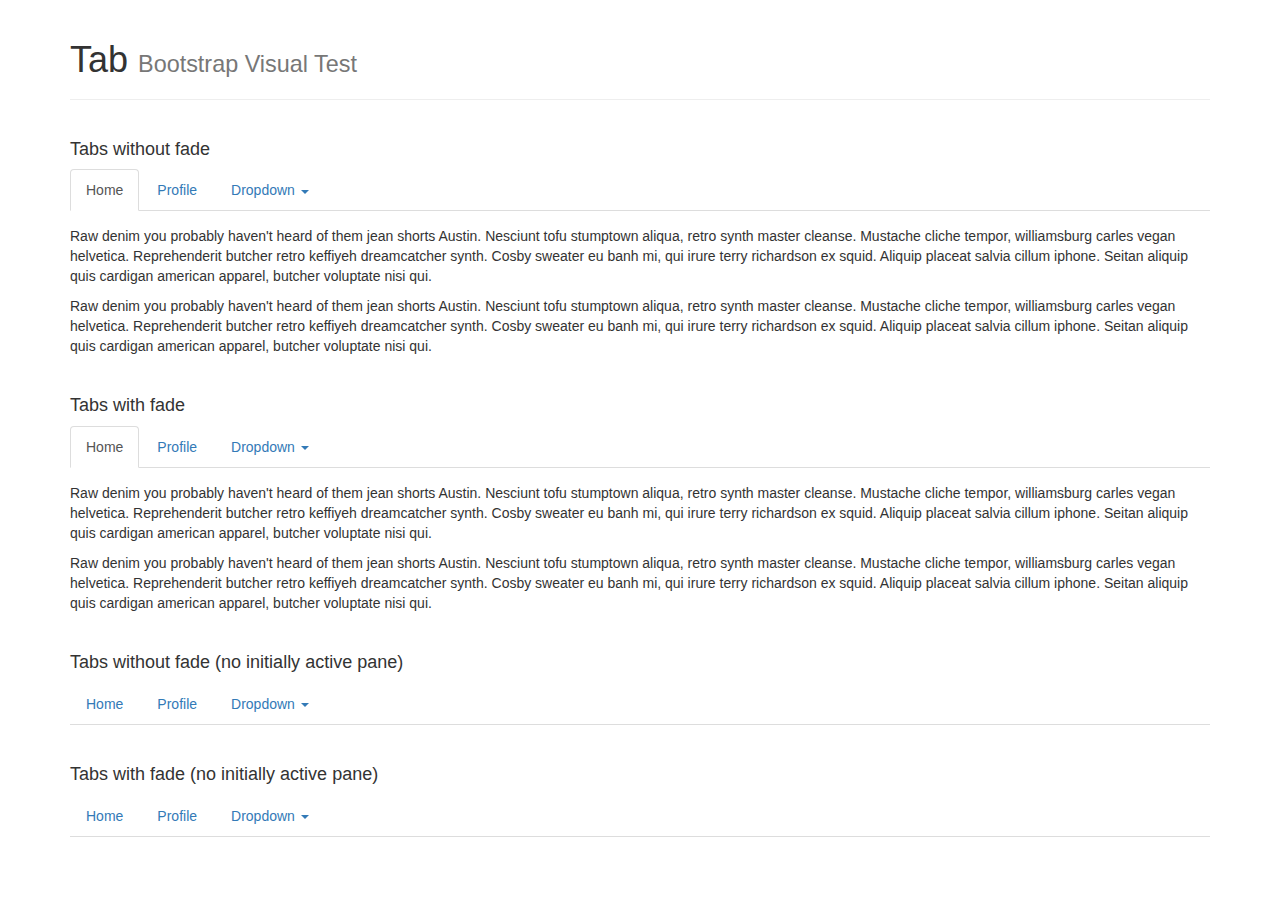
<file: js/tests/visual/tab.html>
<!DOCTYPE html>
<html>
<head>
  <meta charset="utf-8">
  <meta http-equiv="X-UA-Compatible" content="IE=edge">
  <meta name="viewport" content="width=device-width, initial-scale=1">
  <title>Tab</title>
  <link rel="stylesheet" href="../../../dist/css/bootstrap.min.css">

  <style>
    h4 {
      margin: 40px 0 10px;
    }

    .nav-tabs {
      margin-bottom: 15px;
    }
  </style>

  <!-- HTML5 shim and Respond.js for IE8 support of HTML5 elements and media queries -->
  <!-- WARNING: Respond.js doesn't work if you view the page via file:// -->
  <!--[if lt IE 9]>
    <script src="https://oss.maxcdn.com/html5shiv/3.7.3/html5shiv.min.js"></script>
    <script src="https://oss.maxcdn.com/respond/1.4.2/respond.min.js"></script>
  <![endif]-->
</head>
<body>

<div class="container">

  <div class="page-header">
    <h1>Tab <small>Bootstrap Visual Test</small></h1>
  </div>

  <h4>Tabs without fade</h4>

  <ul id="myTab" class="nav nav-tabs">
    <li class="active"><a href="#home" data-toggle="tab">Home</a></li>
    <li><a href="#profile" data-toggle="tab">Profile</a></li>
    <li class="dropdown">
      <a href="#" id="myTabDrop1" class="dropdown-toggle" data-toggle="dropdown" aria-haspopup="true" aria-expanded="false">Dropdown <b class="caret"></b></a>
      <ul class="dropdown-menu" aria-labelledby="myTabDrop1">
        <li><a href="#dropdown1" data-toggle="tab">@fat</a></li>
        <li><a href="#dropdown2" data-toggle="tab">@mdo</a></li>
      </ul>
    </li>
  </ul>
  <div id="myTabContent" class="tab-content">
    <div class="tab-pane active" id="home">
      <p>Raw denim you probably haven't heard of them jean shorts Austin. Nesciunt tofu stumptown aliqua, retro synth master cleanse. Mustache cliche tempor, williamsburg carles vegan helvetica. Reprehenderit butcher retro keffiyeh dreamcatcher synth. Cosby sweater eu banh mi, qui irure terry richardson ex squid. Aliquip placeat salvia cillum iphone. Seitan aliquip quis cardigan american apparel, butcher voluptate nisi qui.</p>
      <p>Raw denim you probably haven't heard of them jean shorts Austin. Nesciunt tofu stumptown aliqua, retro synth master cleanse. Mustache cliche tempor, williamsburg carles vegan helvetica. Reprehenderit butcher retro keffiyeh dreamcatcher synth. Cosby sweater eu banh mi, qui irure terry richardson ex squid. Aliquip placeat salvia cillum iphone. Seitan aliquip quis cardigan american apparel, butcher voluptate nisi qui.</p>
    </div>
    <div class="tab-pane" id="profile">
      <p>Food truck fixie locavore, accusamus mcsweeney's marfa nulla single-origin coffee squid. Exercitation +1 labore velit, blog sartorial PBR leggings next level wes anderson artisan four loko farm-to-table craft beer twee. Qui photo booth letterpress, commodo enim craft beer mlkshk aliquip jean shorts ullamco ad vinyl cillum PBR. Homo nostrud organic, assumenda labore aesthetic magna delectus mollit. Keytar helvetica VHS salvia yr, vero magna velit sapiente labore stumptown. Vegan fanny pack odio cillum wes anderson 8-bit, sustainable jean shorts beard ut DIY ethical culpa terry richardson biodiesel. Art party scenester stumptown, tumblr butcher vero sint qui sapiente accusamus tattooed echo park.</p>
      <p>Food truck fixie locavore, accusamus mcsweeney's marfa nulla single-origin coffee squid. Exercitation +1 labore velit, blog sartorial PBR leggings next level wes anderson artisan four loko farm-to-table craft beer twee. Qui photo booth letterpress, commodo enim craft beer mlkshk aliquip jean shorts ullamco ad vinyl cillum PBR. Homo nostrud organic, assumenda labore aesthetic magna delectus mollit. Keytar helvetica VHS salvia yr, vero magna velit sapiente labore stumptown. Vegan fanny pack odio cillum wes anderson 8-bit, sustainable jean shorts beard ut DIY ethical culpa terry richardson biodiesel. Art party scenester stumptown, tumblr butcher vero sint qui sapiente accusamus tattooed echo park.</p>
    </div>
    <div class="tab-pane" id="dropdown1">
      <p>Etsy mixtape wayfarers, ethical wes anderson tofu before they sold out mcsweeney's organic lomo retro fanny pack lo-fi farm-to-table readymade. Messenger bag gentrify pitchfork tattooed craft beer, iphone skateboard locavore carles etsy salvia banksy hoodie helvetica. DIY synth PBR banksy irony. Leggings gentrify squid 8-bit cred pitchfork. Williamsburg banh mi whatever gluten-free, carles pitchfork biodiesel fixie etsy retro mlkshk vice blog. Scenester cred you probably haven't heard of them, vinyl craft beer blog stumptown. Pitchfork sustainable tofu synth chambray yr.</p>
      <p>Etsy mixtape wayfarers, ethical wes anderson tofu before they sold out mcsweeney's organic lomo retro fanny pack lo-fi farm-to-table readymade. Messenger bag gentrify pitchfork tattooed craft beer, iphone skateboard locavore carles etsy salvia banksy hoodie helvetica. DIY synth PBR banksy irony. Leggings gentrify squid 8-bit cred pitchfork. Williamsburg banh mi whatever gluten-free, carles pitchfork biodiesel fixie etsy retro mlkshk vice blog. Scenester cred you probably haven't heard of them, vinyl craft beer blog stumptown. Pitchfork sustainable tofu synth chambray yr.</p>
    </div>
    <div class="tab-pane" id="dropdown2">
      <p>Trust fund seitan letterpress, keytar raw denim keffiyeh etsy art party before they sold out master cleanse gluten-free squid scenester freegan cosby sweater. Fanny pack portland seitan DIY, art party locavore wolf cliche high life echo park Austin. Cred vinyl keffiyeh DIY salvia PBR, banh mi before they sold out farm-to-table VHS viral locavore cosby sweater. Lomo wolf viral, mustache readymade thundercats keffiyeh craft beer marfa ethical. Wolf salvia freegan, sartorial keffiyeh echo park vegan.</p>
      <p>Trust fund seitan letterpress, keytar raw denim keffiyeh etsy art party before they sold out master cleanse gluten-free squid scenester freegan cosby sweater. Fanny pack portland seitan DIY, art party locavore wolf cliche high life echo park Austin. Cred vinyl keffiyeh DIY salvia PBR, banh mi before they sold out farm-to-table VHS viral locavore cosby sweater. Lomo wolf viral, mustache readymade thundercats keffiyeh craft beer marfa ethical. Wolf salvia freegan, sartorial keffiyeh echo park vegan.</p>
    </div>
  </div>

  <h4>Tabs with fade</h4>

  <ul id="myTab1" class="nav nav-tabs">
    <li class="active"><a href="#home1" data-toggle="tab">Home</a></li>
    <li><a href="#profile1" data-toggle="tab">Profile</a></li>
    <li class="dropdown">
      <a href="#" id="myTabDrop2" class="dropdown-toggle" data-toggle="dropdown" aria-haspopup="true" aria-expanded="false">Dropdown <b class="caret"></b></a>
      <ul class="dropdown-menu" aria-labelledby="myTabDrop2">
        <li><a href="#dropdown1-1" data-toggle="tab">@fat</a></li>
        <li><a href="#dropdown1-2" data-toggle="tab">@mdo</a></li>
      </ul>
    </li>
  </ul>
  <div id="myTabContent1" class="tab-content">
    <div class="tab-pane fade in active" id="home1">
      <p>Raw denim you probably haven't heard of them jean shorts Austin. Nesciunt tofu stumptown aliqua, retro synth master cleanse. Mustache cliche tempor, williamsburg carles vegan helvetica. Reprehenderit butcher retro keffiyeh dreamcatcher synth. Cosby sweater eu banh mi, qui irure terry richardson ex squid. Aliquip placeat salvia cillum iphone. Seitan aliquip quis cardigan american apparel, butcher voluptate nisi qui.</p>
      <p>Raw denim you probably haven't heard of them jean shorts Austin. Nesciunt tofu stumptown aliqua, retro synth master cleanse. Mustache cliche tempor, williamsburg carles vegan helvetica. Reprehenderit butcher retro keffiyeh dreamcatcher synth. Cosby sweater eu banh mi, qui irure terry richardson ex squid. Aliquip placeat salvia cillum iphone. Seitan aliquip quis cardigan american apparel, butcher voluptate nisi qui.</p>
    </div>
    <div class="tab-pane fade" id="profile1">
      <p>Food truck fixie locavore, accusamus mcsweeney's marfa nulla single-origin coffee squid. Exercitation +1 labore velit, blog sartorial PBR leggings next level wes anderson artisan four loko farm-to-table craft beer twee. Qui photo booth letterpress, commodo enim craft beer mlkshk aliquip jean shorts ullamco ad vinyl cillum PBR. Homo nostrud organic, assumenda labore aesthetic magna delectus mollit. Keytar helvetica VHS salvia yr, vero magna velit sapiente labore stumptown. Vegan fanny pack odio cillum wes anderson 8-bit, sustainable jean shorts beard ut DIY ethical culpa terry richardson biodiesel. Art party scenester stumptown, tumblr butcher vero sint qui sapiente accusamus tattooed echo park.</p>
      <p>Food truck fixie locavore, accusamus mcsweeney's marfa nulla single-origin coffee squid. Exercitation +1 labore velit, blog sartorial PBR leggings next level wes anderson artisan four loko farm-to-table craft beer twee. Qui photo booth letterpress, commodo enim craft beer mlkshk aliquip jean shorts ullamco ad vinyl cillum PBR. Homo nostrud organic, assumenda labore aesthetic magna delectus mollit. Keytar helvetica VHS salvia yr, vero magna velit sapiente labore stumptown. Vegan fanny pack odio cillum wes anderson 8-bit, sustainable jean shorts beard ut DIY ethical culpa terry richardson biodiesel. Art party scenester stumptown, tumblr butcher vero sint qui sapiente accusamus tattooed echo park.</p>
    </div>
    <div class="tab-pane fade" id="dropdown1-1">
      <p>Etsy mixtape wayfarers, ethical wes anderson tofu before they sold out mcsweeney's organic lomo retro fanny pack lo-fi farm-to-table readymade. Messenger bag gentrify pitchfork tattooed craft beer, iphone skateboard locavore carles etsy salvia banksy hoodie helvetica. DIY synth PBR banksy irony. Leggings gentrify squid 8-bit cred pitchfork. Williamsburg banh mi whatever gluten-free, carles pitchfork biodiesel fixie etsy retro mlkshk vice blog. Scenester cred you probably haven't heard of them, vinyl craft beer blog stumptown. Pitchfork sustainable tofu synth chambray yr.</p>
      <p>Etsy mixtape wayfarers, ethical wes anderson tofu before they sold out mcsweeney's organic lomo retro fanny pack lo-fi farm-to-table readymade. Messenger bag gentrify pitchfork tattooed craft beer, iphone skateboard locavore carles etsy salvia banksy hoodie helvetica. DIY synth PBR banksy irony. Leggings gentrify squid 8-bit cred pitchfork. Williamsburg banh mi whatever gluten-free, carles pitchfork biodiesel fixie etsy retro mlkshk vice blog. Scenester cred you probably haven't heard of them, vinyl craft beer blog stumptown. Pitchfork sustainable tofu synth chambray yr.</p>
    </div>
    <div class="tab-pane fade" id="dropdown1-2">
      <p>Trust fund seitan letterpress, keytar raw denim keffiyeh etsy art party before they sold out master cleanse gluten-free squid scenester freegan cosby sweater. Fanny pack portland seitan DIY, art party locavore wolf cliche high life echo park Austin. Cred vinyl keffiyeh DIY salvia PBR, banh mi before they sold out farm-to-table VHS viral locavore cosby sweater. Lomo wolf viral, mustache readymade thundercats keffiyeh craft beer marfa ethical. Wolf salvia freegan, sartorial keffiyeh echo park vegan.</p>
      <p>Trust fund seitan letterpress, keytar raw denim keffiyeh etsy art party before they sold out master cleanse gluten-free squid scenester freegan cosby sweater. Fanny pack portland seitan DIY, art party locavore wolf cliche high life echo park Austin. Cred vinyl keffiyeh DIY salvia PBR, banh mi before they sold out farm-to-table VHS viral locavore cosby sweater. Lomo wolf viral, mustache readymade thundercats keffiyeh craft beer marfa ethical. Wolf salvia freegan, sartorial keffiyeh echo park vegan.</p>
    </div>
  </div>

  <h4>Tabs without fade (no initially active pane)</h4>

  <ul id="myTab2" class="nav nav-tabs">
    <li><a href="#home2" data-toggle="tab">Home</a></li>
    <li><a href="#profile2" data-toggle="tab">Profile</a></li>
    <li class="dropdown">
      <a href="#" id="myTabDrop3" class="dropdown-toggle" data-toggle="dropdown" aria-haspopup="true" aria-expanded="false">Dropdown <b class="caret"></b></a>
      <ul class="dropdown-menu" aria-labelledby="myTabDrop3">
        <li><a href="#dropdown2-1" data-toggle="tab">@fat</a></li>
        <li><a href="#dropdown2-2" data-toggle="tab">@mdo</a></li>
      </ul>
    </li>
  </ul>
  <div id="myTabContent2" class="tab-content">
    <div class="tab-pane" id="home2">
      <p>Raw denim you probably haven't heard of them jean shorts Austin. Nesciunt tofu stumptown aliqua, retro synth master cleanse. Mustache cliche tempor, williamsburg carles vegan helvetica. Reprehenderit butcher retro keffiyeh dreamcatcher synth. Cosby sweater eu banh mi, qui irure terry richardson ex squid. Aliquip placeat salvia cillum iphone. Seitan aliquip quis cardigan american apparel, butcher voluptate nisi qui.</p>
      <p>Raw denim you probably haven't heard of them jean shorts Austin. Nesciunt tofu stumptown aliqua, retro synth master cleanse. Mustache cliche tempor, williamsburg carles vegan helvetica. Reprehenderit butcher retro keffiyeh dreamcatcher synth. Cosby sweater eu banh mi, qui irure terry richardson ex squid. Aliquip placeat salvia cillum iphone. Seitan aliquip quis cardigan american apparel, butcher voluptate nisi qui.</p>
    </div>
    <div class="tab-pane" id="profile2">
      <p>Food truck fixie locavore, accusamus mcsweeney's marfa nulla single-origin coffee squid. Exercitation +1 labore velit, blog sartorial PBR leggings next level wes anderson artisan four loko farm-to-table craft beer twee. Qui photo booth letterpress, commodo enim craft beer mlkshk aliquip jean shorts ullamco ad vinyl cillum PBR. Homo nostrud organic, assumenda labore aesthetic magna delectus mollit. Keytar helvetica VHS salvia yr, vero magna velit sapiente labore stumptown. Vegan fanny pack odio cillum wes anderson 8-bit, sustainable jean shorts beard ut DIY ethical culpa terry richardson biodiesel. Art party scenester stumptown, tumblr butcher vero sint qui sapiente accusamus tattooed echo park.</p>
      <p>Food truck fixie locavore, accusamus mcsweeney's marfa nulla single-origin coffee squid. Exercitation +1 labore velit, blog sartorial PBR leggings next level wes anderson artisan four loko farm-to-table craft beer twee. Qui photo booth letterpress, commodo enim craft beer mlkshk aliquip jean shorts ullamco ad vinyl cillum PBR. Homo nostrud organic, assumenda labore aesthetic magna delectus mollit. Keytar helvetica VHS salvia yr, vero magna velit sapiente labore stumptown. Vegan fanny pack odio cillum wes anderson 8-bit, sustainable jean shorts beard ut DIY ethical culpa terry richardson biodiesel. Art party scenester stumptown, tumblr butcher vero sint qui sapiente accusamus tattooed echo park.</p>
    </div>
    <div class="tab-pane" id="dropdown2-1">
      <p>Etsy mixtape wayfarers, ethical wes anderson tofu before they sold out mcsweeney's organic lomo retro fanny pack lo-fi farm-to-table readymade. Messenger bag gentrify pitchfork tattooed craft beer, iphone skateboard locavore carles etsy salvia banksy hoodie helvetica. DIY synth PBR banksy irony. Leggings gentrify squid 8-bit cred pitchfork. Williamsburg banh mi whatever gluten-free, carles pitchfork biodiesel fixie etsy retro mlkshk vice blog. Scenester cred you probably haven't heard of them, vinyl craft beer blog stumptown. Pitchfork sustainable tofu synth chambray yr.</p>
      <p>Etsy mixtape wayfarers, ethical wes anderson tofu before they sold out mcsweeney's organic lomo retro fanny pack lo-fi farm-to-table readymade. Messenger bag gentrify pitchfork tattooed craft beer, iphone skateboard locavore carles etsy salvia banksy hoodie helvetica. DIY synth PBR banksy irony. Leggings gentrify squid 8-bit cred pitchfork. Williamsburg banh mi whatever gluten-free, carles pitchfork biodiesel fixie etsy retro mlkshk vice blog. Scenester cred you probably haven't heard of them, vinyl craft beer blog stumptown. Pitchfork sustainable tofu synth chambray yr.</p>
    </div>
    <div class="tab-pane" id="dropdown2-2">
      <p>Trust fund seitan letterpress, keytar raw denim keffiyeh etsy art party before they sold out master cleanse gluten-free squid scenester freegan cosby sweater. Fanny pack portland seitan DIY, art party locavore wolf cliche high life echo park Austin. Cred vinyl keffiyeh DIY salvia PBR, banh mi before they sold out farm-to-table VHS viral locavore cosby sweater. Lomo wolf viral, mustache readymade thundercats keffiyeh craft beer marfa ethical. Wolf salvia freegan, sartorial keffiyeh echo park vegan.</p>
      <p>Trust fund seitan letterpress, keytar raw denim keffiyeh etsy art party before they sold out master cleanse gluten-free squid scenester freegan cosby sweater. Fanny pack portland seitan DIY, art party locavore wolf cliche high life echo park Austin. Cred vinyl keffiyeh DIY salvia PBR, banh mi before they sold out farm-to-table VHS viral locavore cosby sweater. Lomo wolf viral, mustache readymade thundercats keffiyeh craft beer marfa ethical. Wolf salvia freegan, sartorial keffiyeh echo park vegan.</p>
    </div>
  </div>

  <h4>Tabs with fade (no initially active pane)</h4>

  <ul id="myTab3" class="nav nav-tabs">
    <li><a href="#home3" data-toggle="tab">Home</a></li>
    <li><a href="#profile3" data-toggle="tab">Profile</a></li>
    <li class="dropdown">
      <a href="#" id="myTabDrop4" class="dropdown-toggle" data-toggle="dropdown" aria-haspopup="true" aria-expanded="false">Dropdown <b class="caret"></b></a>
      <ul class="dropdown-menu" aria-labelledby="myTabDrop4">
        <li><a href="#dropdown3-1" data-toggle="tab">@fat</a></li>
        <li><a href="#dropdown3-2" data-toggle="tab">@mdo</a></li>
      </ul>
    </li>
  </ul>
  <div id="myTabContent3" class="tab-content">
    <div class="tab-pane fade" id="home3">
      <p>Raw denim you probably haven't heard of them jean shorts Austin. Nesciunt tofu stumptown aliqua, retro synth master cleanse. Mustache cliche tempor, williamsburg carles vegan helvetica. Reprehenderit butcher retro keffiyeh dreamcatcher synth. Cosby sweater eu banh mi, qui irure terry richardson ex squid. Aliquip placeat salvia cillum iphone. Seitan aliquip quis cardigan american apparel, butcher voluptate nisi qui.</p>
      <p>Raw denim you probably haven't heard of them jean shorts Austin. Nesciunt tofu stumptown aliqua, retro synth master cleanse. Mustache cliche tempor, williamsburg carles vegan helvetica. Reprehenderit butcher retro keffiyeh dreamcatcher synth. Cosby sweater eu banh mi, qui irure terry richardson ex squid. Aliquip placeat salvia cillum iphone. Seitan aliquip quis cardigan american apparel, butcher voluptate nisi qui.</p>
    </div>
    <div class="tab-pane fade" id="profile3">
      <p>Food truck fixie locavore, accusamus mcsweeney's marfa nulla single-origin coffee squid. Exercitation +1 labore velit, blog sartorial PBR leggings next level wes anderson artisan four loko farm-to-table craft beer twee. Qui photo booth letterpress, commodo enim craft beer mlkshk aliquip jean shorts ullamco ad vinyl cillum PBR. Homo nostrud organic, assumenda labore aesthetic magna delectus mollit. Keytar helvetica VHS salvia yr, vero magna velit sapiente labore stumptown. Vegan fanny pack odio cillum wes anderson 8-bit, sustainable jean shorts beard ut DIY ethical culpa terry richardson biodiesel. Art party scenester stumptown, tumblr butcher vero sint qui sapiente accusamus tattooed echo park.</p>
      <p>Food truck fixie locavore, accusamus mcsweeney's marfa nulla single-origin coffee squid. Exercitation +1 labore velit, blog sartorial PBR leggings next level wes anderson artisan four loko farm-to-table craft beer twee. Qui photo booth letterpress, commodo enim craft beer mlkshk aliquip jean shorts ullamco ad vinyl cillum PBR. Homo nostrud organic, assumenda labore aesthetic magna delectus mollit. Keytar helvetica VHS salvia yr, vero magna velit sapiente labore stumptown. Vegan fanny pack odio cillum wes anderson 8-bit, sustainable jean shorts beard ut DIY ethical culpa terry richardson biodiesel. Art party scenester stumptown, tumblr butcher vero sint qui sapiente accusamus tattooed echo park.</p>
    </div>
    <div class="tab-pane fade" id="dropdown3-1">
      <p>Etsy mixtape wayfarers, ethical wes anderson tofu before they sold out mcsweeney's organic lomo retro fanny pack lo-fi farm-to-table readymade. Messenger bag gentrify pitchfork tattooed craft beer, iphone skateboard locavore carles etsy salvia banksy hoodie helvetica. DIY synth PBR banksy irony. Leggings gentrify squid 8-bit cred pitchfork. Williamsburg banh mi whatever gluten-free, carles pitchfork biodiesel fixie etsy retro mlkshk vice blog. Scenester cred you probably haven't heard of them, vinyl craft beer blog stumptown. Pitchfork sustainable tofu synth chambray yr.</p>
      <p>Etsy mixtape wayfarers, ethical wes anderson tofu before they sold out mcsweeney's organic lomo retro fanny pack lo-fi farm-to-table readymade. Messenger bag gentrify pitchfork tattooed craft beer, iphone skateboard locavore carles etsy salvia banksy hoodie helvetica. DIY synth PBR banksy irony. Leggings gentrify squid 8-bit cred pitchfork. Williamsburg banh mi whatever gluten-free, carles pitchfork biodiesel fixie etsy retro mlkshk vice blog. Scenester cred you probably haven't heard of them, vinyl craft beer blog stumptown. Pitchfork sustainable tofu synth chambray yr.</p>
    </div>
    <div class="tab-pane fade" id="dropdown3-2">
      <p>Trust fund seitan letterpress, keytar raw denim keffiyeh etsy art party before they sold out master cleanse gluten-free squid scenester freegan cosby sweater. Fanny pack portland seitan DIY, art party locavore wolf cliche high life echo park Austin. Cred vinyl keffiyeh DIY salvia PBR, banh mi before they sold out farm-to-table VHS viral locavore cosby sweater. Lomo wolf viral, mustache readymade thundercats keffiyeh craft beer marfa ethical. Wolf salvia freegan, sartorial keffiyeh echo park vegan.</p>
      <p>Trust fund seitan letterpress, keytar raw denim keffiyeh etsy art party before they sold out master cleanse gluten-free squid scenester freegan cosby sweater. Fanny pack portland seitan DIY, art party locavore wolf cliche high life echo park Austin. Cred vinyl keffiyeh DIY salvia PBR, banh mi before they sold out farm-to-table VHS viral locavore cosby sweater. Lomo wolf viral, mustache readymade thundercats keffiyeh craft beer marfa ethical. Wolf salvia freegan, sartorial keffiyeh echo park vegan.</p>
    </div>
  </div>

</div>

<!-- JavaScript Includes -->
<script src="../vendor/jquery.min.js"></script>
<script src="../../transition.js"></script>
<script src="../../tab.js"></script>
<script src="../../dropdown.js"></script>

</body>
</html>
</file>
<file: js/tests/vendor/qunit.css>
/*!
 * QUnit 1.22.0
 * https://qunitjs.com/
 *
 * Copyright jQuery Foundation and other contributors
 * Released under the MIT license
 * https://jquery.org/license
 *
 * Date: 2016-02-23T15:57Z
 */

/** Font Family and Sizes */

#qunit-tests, #qunit-header, #qunit-banner, #qunit-testrunner-toolbar, #qunit-filteredTest, #qunit-userAgent, #qunit-testresult {
	font-family: "Helvetica Neue Light", "HelveticaNeue-Light", "Helvetica Neue", Calibri, Helvetica, Arial, sans-serif;
}

#qunit-testrunner-toolbar, #qunit-filteredTest, #qunit-userAgent, #qunit-testresult, #qunit-tests li { font-size: small; }
#qunit-tests { font-size: smaller; }


/** Resets */

#qunit-tests, #qunit-header, #qunit-banner, #qunit-filteredTest, #qunit-userAgent, #qunit-testresult, #qunit-modulefilter {
	margin: 0;
	padding: 0;
}


/** Header */

#qunit-header {
	padding: 0.5em 0 0.5em 1em;

	color: #8699A4;
	background-color: #0D3349;

	font-size: 1.5em;
	line-height: 1em;
	font-weight: 400;

	border-radius: 5px 5px 0 0;
}

#qunit-header a {
	text-decoration: none;
	color: #C2CCD1;
}

#qunit-header a:hover,
#qunit-header a:focus {
	color: #FFF;
}

#qunit-testrunner-toolbar label {
	display: inline-block;
	padding: 0 0.5em 0 0.1em;
}

#qunit-banner {
	height: 5px;
}

#qunit-testrunner-toolbar {
	padding: 0.5em 1em 0.5em 1em;
	color: #5E740B;
	background-color: #EEE;
	overflow: hidden;
}

#qunit-filteredTest {
	padding: 0.5em 1em 0.5em 1em;
	background-color: #F4FF77;
	color: #366097;
}

#qunit-userAgent {
	padding: 0.5em 1em 0.5em 1em;
	background-color: #2B81AF;
	color: #FFF;
	text-shadow: rgba(0, 0, 0, 0.5) 2px 2px 1px;
}

#qunit-modulefilter-container {
	float: right;
	padding: 0.2em;
}

.qunit-url-config {
	display: inline-block;
	padding: 0.1em;
}

.qunit-filter {
	display: block;
	float: right;
	margin-left: 1em;
}

/** Tests: Pass/Fail */

#qunit-tests {
	list-style-position: inside;
}

#qunit-tests li {
	padding: 0.4em 1em 0.4em 1em;
	border-bottom: 1px solid #FFF;
	list-style-position: inside;
}

#qunit-tests > li {
	display: none;
}

#qunit-tests li.running,
#qunit-tests li.pass,
#qunit-tests li.fail,
#qunit-tests li.skipped {
	display: list-item;
}

#qunit-tests.hidepass {
	position: relative;
}

#qunit-tests.hidepass li.running,
#qunit-tests.hidepass li.pass {
	visibility: hidden;
	position: absolute;
	width:   0;
	height:  0;
	padding: 0;
	border:  0;
	margin:  0;
}

#qunit-tests li strong {
	cursor: pointer;
}

#qunit-tests li.skipped strong {
	cursor: default;
}

#qunit-tests li a {
	padding: 0.5em;
	color: #C2CCD1;
	text-decoration: none;
}

#qunit-tests li p a {
	padding: 0.25em;
	color: #6B6464;
}
#qunit-tests li a:hover,
#qunit-tests li a:focus {
	color: #000;
}

#qunit-tests li .runtime {
	float: right;
	font-size: smaller;
}

.qunit-assert-list {
	margin-top: 0.5em;
	padding: 0.5em;

	background-color: #FFF;

	border-radius: 5px;
}

.qunit-source {
	margin: 0.6em 0 0.3em;
}

.qunit-collapsed {
	display: none;
}

#qunit-tests table {
	border-collapse: collapse;
	margin-top: 0.2em;
}

#qunit-tests th {
	text-align: right;
	vertical-align: top;
	padding: 0 0.5em 0 0;
}

#qunit-tests td {
	vertical-align: top;
}

#qunit-tests pre {
	margin: 0;
	white-space: pre-wrap;
	word-wrap: break-word;
}

#qunit-tests del {
	background-color: #E0F2BE;
	color: #374E0C;
	text-decoration: none;
}

#qunit-tests ins {
	background-color: #FFCACA;
	color: #500;
	text-decoration: none;
}

/*** Test Counts */

#qunit-tests b.counts                       { color: #000; }
#qunit-tests b.passed                       { color: #5E740B; }
#qunit-tests b.failed                       { color: #710909; }

#qunit-tests li li {
	padding: 5px;
	background-color: #FFF;
	border-bottom: none;
	list-style-position: inside;
}

/*** Passing Styles */

#qunit-tests li li.pass {
	color: #3C510C;
	background-color: #FFF;
	border-left: 10px solid #C6E746;
}

#qunit-tests .pass                          { color: #528CE0; background-color: #D2E0E6; }
#qunit-tests .pass .test-name               { color: #366097; }

#qunit-tests .pass .test-actual,
#qunit-tests .pass .test-expected           { color: #999; }

#qunit-banner.qunit-pass                    { background-color: #C6E746; }

/*** Failing Styles */

#qunit-tests li li.fail {
	color: #710909;
	background-color: #FFF;
	border-left: 10px solid #EE5757;
	white-space: pre;
}

#qunit-tests > li:last-child {
	border-radius: 0 0 5px 5px;
}

#qunit-tests .fail                          { color: #000; background-color: #EE5757; }
#qunit-tests .fail .test-name,
#qunit-tests .fail .module-name             { color: #000; }

#qunit-tests .fail .test-actual             { color: #EE5757; }
#qunit-tests .fail .test-expected           { color: #008000; }

#qunit-banner.qunit-fail                    { background-color: #EE5757; }

/*** Skipped tests */

#qunit-tests .skipped {
	background-color: #EBECE9;
}

#qunit-tests .qunit-skipped-label {
	background-color: #F4FF77;
	display: inline-block;
	font-style: normal;
	color: #366097;
	line-height: 1.8em;
	padding: 0 0.5em;
	margin: -0.4em 0.4em -0.4em 0;
}

/** Result */

#qunit-testresult {
	padding: 0.5em 1em 0.5em 1em;

	color: #2B81AF;
	background-color: #D2E0E6;

	border-bottom: 1px solid #FFF;
}
#qunit-testresult .module-name {
	font-weight: 700;
}

/** Fixture */

#qunit-fixture {
	position: absolute;
	top: -10000px;
	left: -10000px;
	width: 1000px;
	height: 1000px;
}
</file>
